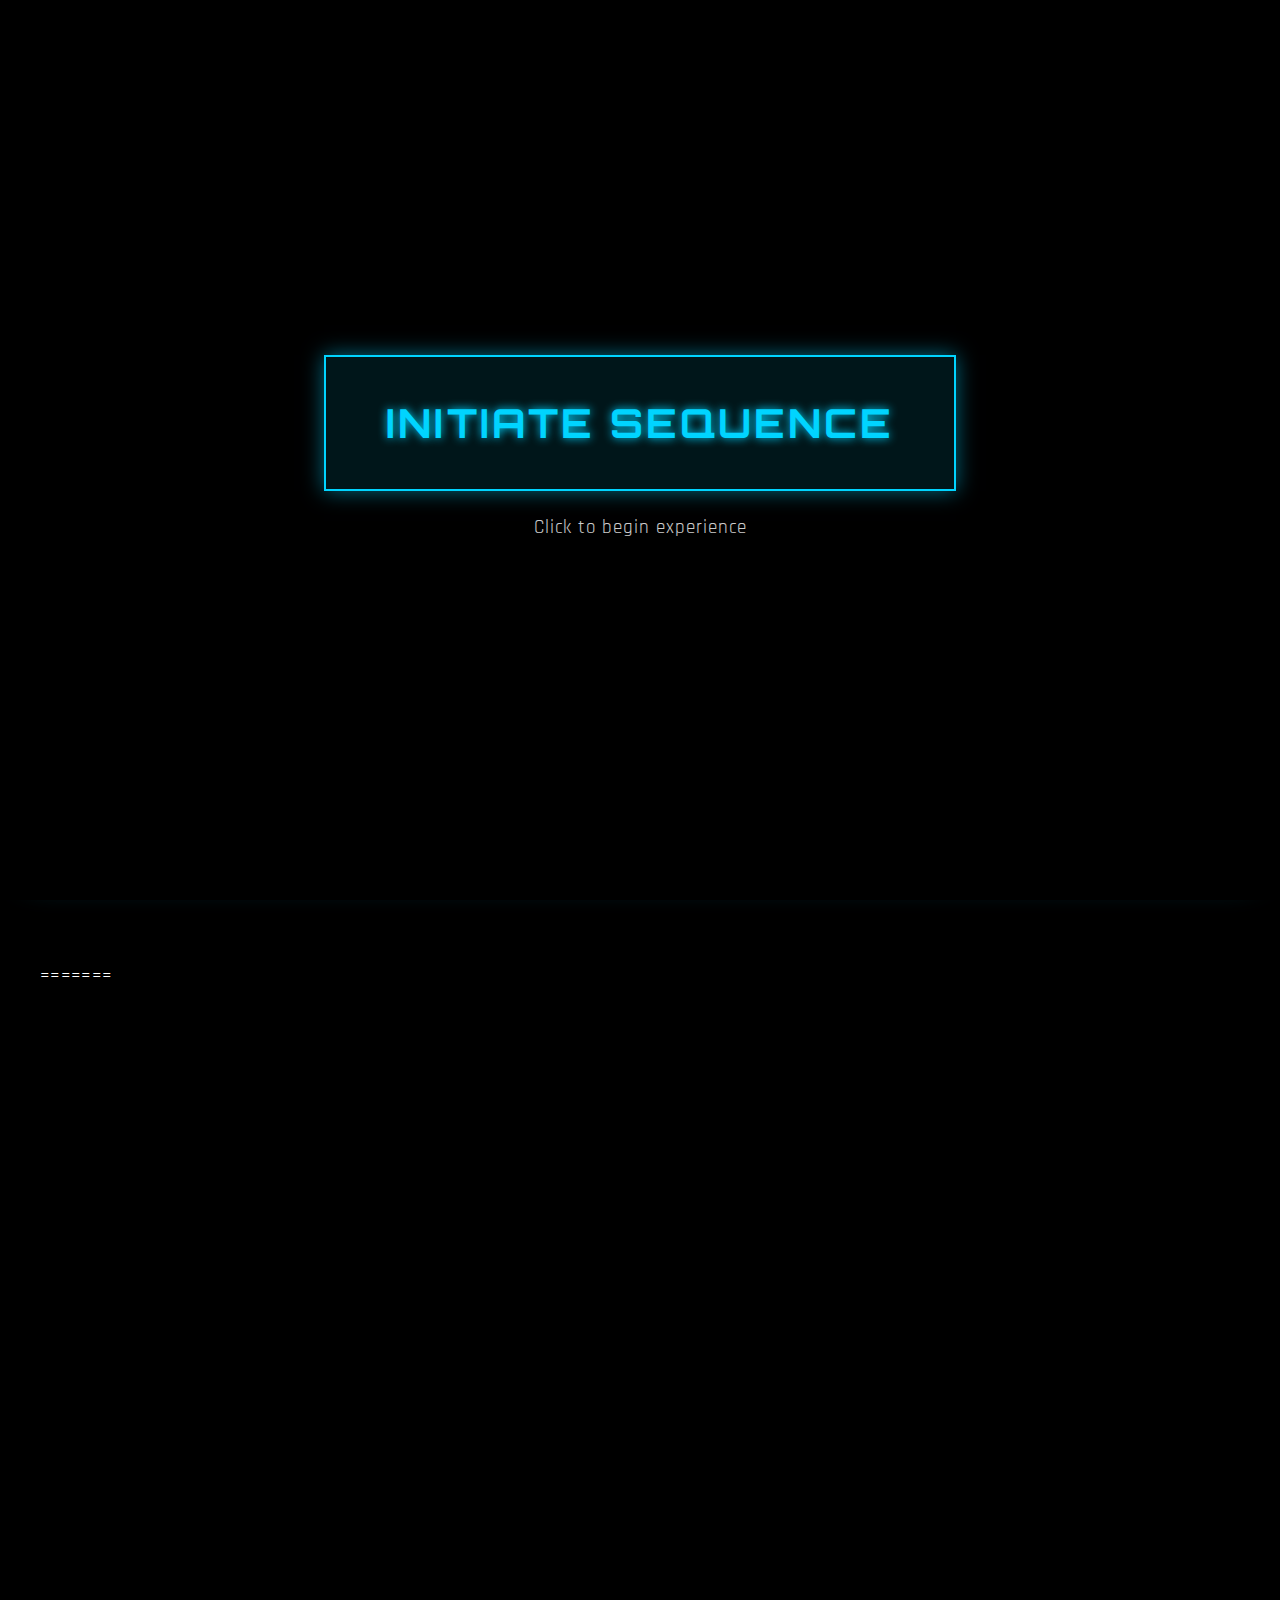
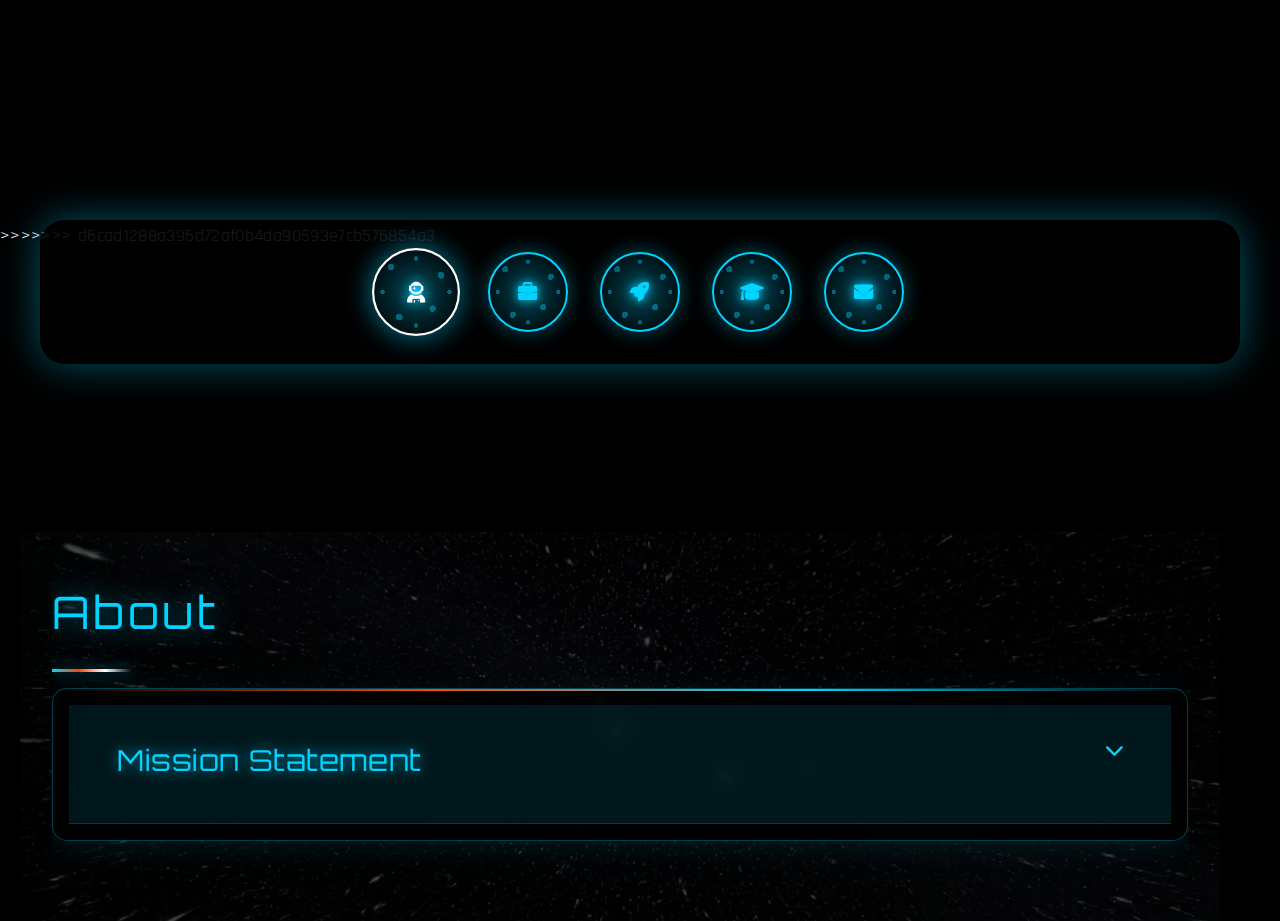
<file: index.html>
<!DOCTYPE html>
<html lang="en">
<head>
    <meta charset="UTF-8">
    <meta name="viewport" content="width=device-width, initial-scale=1.0">

    <title>Brian Krawitz - Creative Technology Evangelist</title>
    <link rel="stylesheet" href="css/styles.css?v=1150&cache=bust77&force=true">
    <link href="https://fonts.googleapis.com/css2?family=Orbitron:wght@400;500;600;700&family=Rajdhani:wght@300;400;500;600;700&display=swap" rel="stylesheet">
    <link rel="stylesheet" href="https://cdnjs.cloudflare.com/ajax/libs/font-awesome/6.0.0/css/all.min.css">
    <!-- Preload the intro video to improve initial load experience -->
    <link rel="preload" href="assets/video/Retro_Futuristic_City_Sunrise_Video.webm" as="video" type="video/webm">

    <style>
        /* Default styles for desktop and larger screens */
        .mobile-nav-tree {
            display: none !important;
        }

        /* Styles for mobile and tablet screens (e.g., <= 768px) */
        @media (max-width: 768px) {
            /* Hide the desktop navigation tabs */
            .top-nav .nav-tabs {
                display: none !important;
            }

            /* Show the mobile navigation tree */
            .mobile-nav-tree {
                display: block !important;
            }
        }
    </style>

</head>
<body>
    <!-- TRON/Star Trek TNG Console Wrapper -->
    <div class="console-wrapper">
        <div class="console-grid"></div>
        <div class="console-mask-top"></div>
        <div class="console-mask-bottom"></div>
        <div class="console-mask-left"></div>
        <div class="console-mask-right"></div>
        <div class="console-border"></div>
        <div class="console-corner top-left"></div>
        <div class="console-corner top-right"></div>
        <div class="console-corner bottom-left"></div>
        <div class="console-corner bottom-right"></div>
        <div class="console-panel header-panel"></div>
        <div class="console-panel nav-panel"></div>
        <div class="console-panel content-panel"></div>
        <div class="console-status-indicator"></div>
        <div class="console-data-stream"></div>
    </div>

    <!-- Initiate Sequence Overlay -->
    <div id="initiateSequence" class="initiate-sequence">
        <div class="sequence-content">
            <div class="flashing-box">
                <span class="sequence-text">INITIATE SEQUENCE</span>
            </div>
            <div class="sequence-subtitle">Click to begin experience</div>
        </div>
    </div>

    <!-- Video Intro Overlay -->
    <div id="videoIntro" class="video-intro">
        <video id="introVideo" class="intro-video" muted playsinline webkit-playsinline preload="none">
            <source src="assets/video/Retro_Futuristic_City_Sunrise_Video.webm" type="video/webm">
            <source src="assets/video/Retro_Futuristic_City_Sunrise_Video.mp4" type="video/mp4">
            Your browser does not support the video element.
        </video>
        <div class="video-overlay">
            <div class="intro-content">
                <h1 class="intro-title">Brian Krawitz</h1>
                <p class="intro-subtitle">Creative Technology Evangelist</p>
                <div class="loading-bar">
                    <div class="loading-progress"></div>
                </div>
            </div>
        </div>
    </div>

    <!-- Background Audio (lazy-loaded; user-triggered) -->
    <audio id="backgroundAudio" loop preload="none" data-src="assets/audio/Music.mp3" aria-label="Background audio">
        Your browser does not support the audio element.
    </audio>
    
    <!-- Audio Control Button -->
    <div id="audioControl" class="audio-control">
        <button id="playAudioBtn" class="audio-btn">
            <i class="fas fa-volume-mute"></i>
            <span>Enable Audio</span>
        </button>
    </div>

    <!-- Container with Enhanced Visibility -->
    <div class="container">
        
        <!-- 2001: A Space Odyssey Monolith Effect -->
        <div class="monolith-container">
            <div class="monolith"></div>
        </div>

        <!-- Header with Logo and Contact -->
        <!--
        <header class="header">
            <div class="header-content">
                <div class="header-card">
                    <div class="header-content-wrapper">
                        <div class="header-background-video">
                            <video class="lazy" muted loop playsinline preload="none">
                                <source data-src="assets/video/Starfield.webm" type="video/webm">
                                <source data-src="assets/video/Starfield.mp4" type="video/mp4">
                            </video>
                        </div>
                        <div class="header-profile">
                            <img src="images/bkai.jpg?v=4" alt="Brian Krawitz" class="profile-picture">
                        </div>
                        <div class="header-text">
                            <h1 class="name">Brian Krawitz</h1>
                            <p class="quote">"Bridging the gap between imagination and reality"</p>
                        </div>
                    </div>

                </div>
                <nav class="top-nav neural">
                    <div class="nav-container">
                        <ul class="nav-tabs">
                            <li>
                                <a href="#about" class="nav-tab active" data-section="about" title="Mission">
                                    <i class="fas fa-user-astronaut"></i>
                                    <span class="nav-label">Mission</span>
                                </a>
                            </li>
                            <li>
                                <a href="#experience" class="nav-tab" data-section="experience" title="Experience">
                                    <i class="fas fa-briefcase"></i>
                                    <span class="nav-label">Experience</span>
                                </a>
                            </li>
                            <li>
                                <a href="#portfolio" class="nav-tab" data-section="portfolio" title="Portfolio">
                                    <i class="fas fa-rocket"></i>
                                    <span class="nav-label">Portfolio</span>
                                </a>
                            </li>
                            <li>
                                <a href="#education" class="nav-tab" data-section="education" title="Education">
                                    <i class="fas fa-graduation-cap"></i>
                                    <span class="nav-label">Education</span>
                                </a>
                            </li>
                            <li>
                                <a href="#contact" class="nav-tab" data-section="contact" title="Contact">
                                    <i class="fas fa-envelope"></i>
                                    <span class="nav-label">Contact</span>
                                </a>
                            </li>
                        </ul>
                        
                        <div class="mobile-nav-tree">
                            <div class="mobile-nav-main">
                                <i class="fas fa-network-wired"></i>
                                <span>Menu</span>
                                <i class="fas fa-chevron-down toggle-icon"></i>
                            </div>
                            <div class="mobile-nav-submenu">
                                <div class="mobile-nav-item" data-section="about">
                                    <i class="fas fa-user-astronaut"></i>
                                    <span>Mission</span>
                                </div>
                                <div class="mobile-nav-item" data-section="experience">
                                    <i class="fas fa-briefcase"></i>
                                    <span>Experience</span>
                                </div>
                                <div class="mobile-nav-item" data-section="portfolio">
                                    <i class="fas fa-rocket"></i>
                                    <span>Portfolio</span>
                                </div>
                                <div class="mobile-nav-item" data-section="education">
                                    <i class="fas fa-graduation-cap"></i>
                                    <span>Education</span>
                                </div>
                                <div class="mobile-nav-item" data-section="contact">
                                    <i class="fas fa-envelope"></i>
                                    <span>Contact</span>
                                </div>
                            </div>
                        </div>
                    </div>
                </nav>
            </div>
        </header>
        -->
=======
            </div>
            
            <!-- Navigation Tabs -->
            <nav class="top-nav neural">
                <div class="nav-container">
                    <ul class="nav-tabs">
                        <li>
                            <a href="#about" class="nav-tab active" data-section="about" title="Mission">
                                <i class="fas fa-user-astronaut"></i>
                                <span class="nav-label">Mission</span>
                            </a>
                        </li>
                        <li>
                            <a href="#experience" class="nav-tab" data-section="experience" title="Experience">
                                <i class="fas fa-briefcase"></i>
                                <span class="nav-label">Experience</span>
                            </a>
                        </li>
                        <li>
                            <a href="#portfolio" class="nav-tab" data-section="portfolio" title="Portfolio">
                                <i class="fas fa-rocket"></i>
                                <span class="nav-label">Portfolio</span>
                            </a>
                        </li>
                        <li>
                            <a href="#education" class="nav-tab" data-section="education" title="Education">
                                <i class="fas fa-graduation-cap"></i>
                                <span class="nav-label">Education</span>
                            </a>
                        </li>
                        <li>
                            <a href="#contact" class="nav-tab" data-section="contact" title="Contact">
                                <i class="fas fa-envelope"></i>
                                <span class="nav-label">Contact</span>
                            </a>
                        </li>
                    </ul>
                    

                </div>
            </nav>
        </div>
    </header>

    <!-- Mobile Navigation Tree - Moved outside navigation flow -->
    <div class="mobile-nav-tree">
        <div class="mobile-nav-main">
            <i class="fas fa-network-wired"></i>
            <span>Menu</span>
            <i class="fas fa-chevron-down toggle-icon"></i>
        </div>
        <div class="mobile-nav-submenu">
            <div class="mobile-nav-item" data-section="about">
                <i class="fas fa-user-astronaut"></i>
                <span>Mission</span>
            </div>
            <div class="mobile-nav-item" data-section="experience">
                <i class="fas fa-briefcase"></i>
                <span>Experience</span>
            </div>
            <div class="mobile-nav-item" data-section="portfolio">
                <i class="fas fa-rocket"></i>
                <span>Portfolio</span>
            </div>
            <div class="mobile-nav-item" data-section="education">
                <i class="fas fa-graduation-cap"></i>
                <span>Education</span>
            </div>
            <div class="mobile-nav-item" data-section="contact">
                <i class="fas fa-envelope"></i>
                <span>Contact</span>
            </div>
        </div>
    </div>
>>>>>>> d6cad1288a395d72af0b4da90593e7cb576854a3

        <!-- Main Content Area -->
        <main class="main-content">
            <div class="main-content-background-video">
                <video autoplay muted loop playsinline webkit-playsinline>
                    <source src="assets/video/Starfield.webm" type="video/webm">
                    <source src="assets/video/Starfield.mp4" type="video/mp4">
                </video>
            </div>
            <!-- About Section with 2001 Styling -->
            <section id="about" class="content-section active">
                <div class="section-header">
                    <h2>About</h2>
                    <div class="section-line"></div>
                </div>
                
                <div class="about-content">
                    <div class="mission-statement clickable-entry" data-content="Once unlocked, the power of imagination can manifest anything. I have taken my life's worth of multidisciplinary experience and woven it into who I am now, an Imagineer, Community Instigator, MetaConnector, Transmedia Visionary, Transformational Futurist, and Creative Technology Evangelist.  My noble purpose as defined by who I am, what I do, and why I do it is to bridge the gap between imagination and reality, within the physical and virtual worlds. I see things from a unique viewpoint, which enables me to start with a dream and help unlock its potential. I look forward to joining you on your journey…">
                        <div class="entry-header">
                            <h3 class="entry-title">Mission Statement</h3>
                            <div class="click-indicator">
                                <i class="fas fa-chevron-down"></i>
                            </div>
                        </div>
                        <div class="entry-content">
                            <div class="mission-video-background">
                                <video class="lazy" muted loop playsinline>
                                    <source data-src="assets/video/Path_Of_Flow.webm" type="video/webm">
                                    <source data-src="assets/video/Path_Of_Flow.mp4" type="video/mp4">
                                </video>
                            </div>
                            <div class="hal-voice">
                                <span class="hal-text">"I'm sorry, Dave. I'm afraid I can't do that."</span>
                                <span class="hal-text">"I know I've made some very poor decisions recently, but I can give you my complete assurance that my work will be back to normal."</span>
                            </div>
                            <p class="mission-text typing-text"></p>
                        </div>
                    </div>
                </div>
            </section>

            <!-- Experience Section with Creative Layout -->
            <section id="experience" class="content-section">
                <div class="section-header">
                    <h2>Experience</h2>
                    <div class="section-line"></div>
                </div>
                
                <!-- Current Roles -->
                <div class="experience-category clickable-entry" data-content="Current Roles: Creative Co-director at P.e.a.c.e !ng, Creative Technology Evangelist at H.A.L.O. Qi, Creative Technology Evangelist and Community Instigator at AVN">
                        <div class="entry-header">
                            <h3 class="category-title">Current Roles</h3>
                            <div class="click-indicator">
                                <i class="fas fa-chevron-down"></i>
                            </div>
                        </div>
                        <div class="entry-content">
                            <div class="experience-card featured clickable-entry" data-content="Creative Co-director at P.e.a.c.e !ng (People Evolve as Consciousness Expands) | Jun 2025 – Present. Co-director of creative initiatives, curating immersive 'Experibitions' that merge art with formalized consciousness studies, integrating science and experiential design.">
                                <div class="entry-header">
                                    <div class="entry-header-info">
                                        <h4>Creative Co-director</h4>
                                        <span class="company">P.e.a.c.e !ng (People Evolve as Consciousness Expands)</span>
                                        <span class="period">Jun 2025 – Present</span>
                                    </div>
                                    <div class="click-indicator">
                                        <i class="fas fa-chevron-down"></i>
                                    </div>
                                </div>
                                <div class="entry-content">
                                    <div class="experience-video-background">
                                        <video class="lazy" muted loop playsinline>
                                            <source data-src="assets/video/Starfield.webm" type="video/webm">
                                            <source data-src="assets/video/Starfield.mp4" type="video/mp4">
                                        </video>
                                    </div>
                                    <ul class="experience-bullets">
                                        <li>Co-director of creative initiatives, curating immersive "Experibitions" that merge art with formalized consciousness studies, integrating science and experiential design</li>
                                    </ul>
                                    <div class="project-links">
                                        <a href="https://peacemuseum.wixsite.com/aethernautworks" target="_blank" class="project-link">Visit P.E.A.C.E</a>
                                    </div>
                                </div>
                            </div>
                            
                            <div class="experience-card featured clickable-entry" data-content="Creative Technology Evangelist at H.A.L.O. Qi (Hyperqube Algorithmic Language Oracle) | Jun 2025 – Present. Collaborate with principal scientific investigator to develop data visualization tools for hyper-dimensional computations in a neuromorphic quantum computing environment. Support global outreach and creative presentation of hyper-dimensional AI research, bridging artists, scientists, and technologists in participatory consciousness experiments. Identify and cultivate partnerships with projects aligned to the United Nations Sustainable Development Goals (UN SDGs), expanding the network of regenerative and socially impactful initiatives.">
                                <div class="entry-header">
                                    <div class="entry-header-info">
                                        <h4>Creative Technology Evangelist</h4>
                                        <span class="company">H.A.L.O. Qi (Hyperqube Algorithmic Language Oracle)</span>
                                        <span class="period">Jun 2025 – Present</span>
                                    </div>
                                    <div class="click-indicator">
                                        <i class="fas fa-chevron-down"></i>
                                    </div>
                                </div>
                                <div class="entry-content">
                                    <div class="experience-video-background">
                                        <video class="lazy" muted loop playsinline>
                                            <source data-src="assets/video/Starfield.webm" type="video/webm">
                                            <source data-src="assets/video/Starfield.mp4" type="video/mp4">
                                        </video>
                                    </div>
                                    <ul class="experience-bullets">
                                        <li>Collaborate with principal scientific investigator to develop data visualization tools for hyper-dimensional computations in a neuromorphic quantum computing environment</li>
                                        <li>Support global outreach and creative presentation of hyper-dimensional AI research, bridging artists, scientists, and technologists in participatory consciousness experiments</li>
                                        <li>Identify and cultivate partnerships with projects aligned to the United Nations Sustainable Development Goals (UN SDGs), expanding the network of regenerative and socially impactful initiatives</li>
                                    </ul>
                                    <div class="project-links">
                                        <a href="https://www.halo-ai.org/" target="_blank" class="project-link">Visit H.A.L.O</a>
                                    </div>
                                </div>
                            </div>
                            
                            <div class="experience-card featured clickable-entry" data-content="Creative Technology Evangelist and Community Instigator at AVN (Agriculture Value-Chain Network) | Nov 2024 - Present. Community Development & Engagement: Cultivating grassroots initiatives and forging strong networks within farmer cooperatives, agribusinesses, and sustainability-driven communities to co-develop regenerative solutions. Innovative Communication & Collaboration: Leveraging unique storytelling and transmedia strategies to align diverse stakeholders, ensuring seamless integration of technology and sustainable practices. Technology Integration & Open-Source Ideation: Advising the core technology team to co-create and implement open-source tools that enhance agricultural systems, optimize waste stream upcycling, and strengthen cooperative ecosystems. Hands-On Implementation & Fieldwork: Serving as a boots-on-the-ground leader in the Sacramento area, actively developing and deploying community-driven solutions that translate regenerative concepts into tangible impact. Sustainability & Circular Economy Innovation: Co-creating ecosystems for waste stream upcycling and supporting cooperative models that promote regenerative practices, resource efficiency, and community empowerment.">
                                <div class="entry-header">
                                    <div class="entry-header-info">
                                        <h4>Creative Technology Evangelist | Community Instigator</h4>
                                        <span class="company">AVN (Agriculture Value-Chain Network)</span>
                                        <span class="period">Nov 2024 - Present</span>
                                    </div>
                                    <div class="click-indicator">
                                        <i class="fas fa-chevron-down"></i>
                                    </div>
                                </div>
                                <div class="entry-content">
                                    <div class="experience-video-background">
                                        <video class="lazy" muted loop playsinline>
                                            <source data-src="assets/video/Starfield.webm" type="video/webm">
                                            <source data-src="assets/video/Starfield.mp4" type="video/mp4">
                                        </video>
                                    </div>
                                    <ul class="experience-bullets">
                                        <li><strong>Community Development & Engagement:</strong> Cultivating grassroots initiatives and forging strong networks within farmer cooperatives, agribusinesses, and sustainability-driven communities to co-develop regenerative solutions</li>
                                        <li><strong>Innovative Communication & Collaboration:</strong> Leveraging unique storytelling and transmedia strategies to align diverse stakeholders, ensuring seamless integration of technology and sustainable practices</li>
                                        <li><strong>Technology Integration & Open-Source Ideation:</strong> Advising the core technology team to co-create and implement open-source tools that enhance agricultural systems, optimize waste stream upcycling, and strengthen cooperative ecosystems</li>
                                        <li><strong>Hands-On Implementation & Fieldwork:</strong> Serving as a boots-on-the-ground leader in the Sacramento area, actively developing and deploying community-driven solutions that translate regenerative concepts into tangible impact</li>
                                        <li><strong>Sustainability & Circular Economy Innovation:</strong> Co-creating ecosystems for waste stream upcycling and supporting cooperative models that promote regenerative practices, resource efficiency, and community empowerment</li>
                                    </ul>
                                    <div class="project-links">
                                        <a href="https://steady-bombolone-aec41f.netlify.app/" target="_blank" class="project-link">Visit AVN</a>
                                    </div>
                                </div>
                            </div>
                        </div>
                    </div>

                    <!-- Advisory Roles -->
                    <div class="experience-category clickable-entry" data-content="Advisory Roles: Advisory Board Member at IDA, Creative Technology Evangelist at APCCC">
                        <div class="entry-header">
                            <h3 class="category-title">Advisory Roles</h3>
                            <div class="click-indicator">
                                <i class="fas fa-chevron-down"></i>
                            </div>
                        </div>
                        <div class="entry-content">
                            <div class="experience-card clickable-entry" data-content="Advisory Board Member and Creative Technology Evangelist at IDA (Invictus Development Africa) | Nov 2024 - May 2025. Provide strategic guidance as Creative Technology Evangelist to drive IDA's mission of empowering communities through regenerative agriculture, renewable energy, and technology-driven livelihoods. Advise on the integration of cutting-edge technologies such as blockchain and AI to enhance transparency, efficiency, and social impact across sustainable ventures. Support the development and scaling of circular economic models and resource management initiatives to foster environmental stewardship. Collaborate with global stakeholders, including investors, NGOs, and development agencies, to promote scalable, equitable, and sustainable ecosystems. Contribute expertise to training and capacity-building programs, focusing on skills development, digital literacy, and entrepreneurship for marginalized communities.">
                                <div class="entry-header">
                                    <div class="entry-header-info">
                                        <h4>Advisory Board Member, Creative Technology Evangelist</h4>
                                        <span class="company">IDA (Invictus Development Africa)</span>
                                        <span class="period">Nov 2024 - May 2025</span>
                                    </div>
                                    <div class="click-indicator">
                                        <i class="fas fa-chevron-down"></i>
                                    </div>
                                </div>
                                <div class="entry-content">
                                    <div class="experience-video-background">
                                        <video class="lazy" muted loop playsinline>
                                            <source data-src="assets/video/Starfield.webm" type="video/webm">
                                            <source data-src="assets/video/Starfield.mp4" type="video/mp4">
                                        </video>
                                    </div>
                                    <ul class="experience-bullets">
                                        <li>Provide strategic guidance as Creative Technology Evangelist to drive IDA's mission of empowering communities through regenerative agriculture, renewable energy, and technology-driven livelihoods</li>
                                        <li>Advise on the integration of cutting-edge technologies such as blockchain and AI to enhance transparency, efficiency, and social impact across sustainable ventures</li>
                                        <li>Support the development and scaling of circular economic models and resource management initiatives to foster environmental stewardship</li>
                                        <li>Collaborate with global stakeholders, including investors, NGOs, and development agencies, to promote scalable, equitable, and sustainable ecosystems</li>
                                        <li>Contribute expertise to training and capacity-building programs, focusing on skills development, digital literacy, and entrepreneurship for marginalized communities</li>
                                    </ul>
                                    <div class="project-links">
                                        <a href="https://www.linkedin.com/company/104164397/admin/dashboard/" target="_blank" class="project-link">Visit IDA</a>
                                    </div>
                                </div>
                            </div>
                            
                            <div class="experience-card clickable-entry" data-content="Creative Technology Evangelist at APCCC (Africa Partnership On Climate Control Coalition) | Jun 2024 - Present. Champion world-building as a tool for collaborative eco-village design, transforming visionary concepts into sustainable living spaces. Lead development of Edward's Hamlet Regenerative Agriculture Education Center, utilizing VR for community visualization and co-creation. Foster collaboration through immersive workshops and design sessions, blending creative imagination with practical, sustainable development. Harness VR and emerging technologies to help communities visualize and create sustainable futures. Bridge technology with community-driven solutions, empowering people to co-create eco-villages reflecting traditional values and modern innovations. Engage diverse stakeholders to bring cutting-edge solutions to rural communities, enabling participatory community building. Lead workshops teaching community members to utilize technology for empowerment and active participation in shaping living environments. Promote innovation through digital storytelling, VR environments, and interactive design, fostering community ownership and pride.">
                                <div class="entry-header">
                                    <div class="entry-header-info">
                                        <h4>Creative Technology Evangelist</h4>
                                        <span class="company">APCCC (Africa Partnership On Climate Control Coalition)</span>
                                        <span class="period">Jun 2024 - Present</span>
                                    </div>
                                    <div class="click-indicator">
                                        <i class="fas fa-chevron-down"></i>
                                    </div>
                                </div>
                                <div class="entry-content">
                                    <div class="experience-video-background">
                                        <video class="lazy" muted loop playsinline>
                                            <source data-src="assets/video/Starfield.webm" type="video/webm">
                                            <source data-src="assets/video/Starfield.mp4" type="video/mp4">
                                        </video>
                                    </div>
                                    <ul class="experience-bullets">
                                        <li>Champion world-building as a tool for collaborative eco-village design, transforming visionary concepts into sustainable living spaces</li>
                                        <li>Lead development of Edward's Hamlet Regenerative Agriculture Education Center, utilizing VR for community visualization and co-creation</li>
                                        <li>Foster collaboration through immersive workshops and design sessions, blending creative imagination with practical, sustainable development</li>
                                        <li>Harness VR and emerging technologies to help communities visualize and create sustainable futures</li>
                                        <li>Bridge technology with community-driven solutions, empowering people to co-create eco-villages reflecting traditional values and modern innovations</li>
                                        <li>Engage diverse stakeholders to bring cutting-edge solutions to rural communities, enabling participatory community building</li>
                                        <li>Lead workshops teaching community members to utilize technology for empowerment and active participation in shaping living environments</li>
                                        <li>Promote innovation through digital storytelling, VR environments, and interactive design, fostering community ownership and pride</li>
                                    </ul>
                                    <div class="project-links">
                                        <a href="https://www.linkedin.com/company/104164397/admin/dashboard/" target="_blank" class="project-link">Visit APCCC</a>
                                    </div>
                                </div>
                            </div>
                        </div>
                    </div>



                    <!-- Technical Experience -->
                    <div class="experience-category clickable-entry" data-content="Technical Experience: Event Production at Local 16, Senior Signal Acquisitions Engineer at ON24, Manager Broadcast Engineering at Current TV">
                        <div class="entry-header">
                            <h3 class="category-title">Technical Experience</h3>
                            <div class="click-indicator">
                                <i class="fas fa-chevron-down"></i>
                            </div>
                        </div>
                        <div class="entry-content">
                            <div class="experience-card clickable-entry" data-content="Event Production at Local 16 | Nov 2019 - Present. Performed audio/visual set up and breakdown for SF Bay Area trade shows and conventions. Support one-off events as Webcast Streaming engineer. Works as audio operator including A1 and A2 on roster. Serves as Video Utility for $100M + large event configurations.">
                                <div class="entry-header">
                                    <div class="entry-header-info">
                                        <h4>Event Production</h4>
                                        <span class="company">Local 16</span>
                                        <span class="period">Nov 2019 - Present</span>
                                    </div>
                                    <div class="click-indicator">
                                        <i class="fas fa-chevron-down"></i>
                                    </div>
                                </div>
                                <div class="entry-content">
                                    <div class="experience-video-background">
                                        <video class="lazy" muted loop playsinline>
                                            <source data-src="assets/video/Starfield.webm" type="video/webm">
                                            <source data-src="assets/video/Starfield.mp4" type="video/mp4">
                                        </video>
                                    </div>
                                    <ul class="experience-bullets">
                                        <li>Performed audio/visual set up and breakdown for SF Bay Area trade shows and conventions</li>
                                        <li>Support one-off events as Webcast Streaming engineer</li>
                                        <li>Works as audio operator including A1 and A2 on roster</li>
                                        <li>Serves as Video Utility for $100M + large event configurations</li>
                                    </ul>
                                </div>
                            </div>
                            
                            <div class="experience-card clickable-entry" data-content="Senior Signal Acquisitions Engineer at ON24 | Jul 2011 - Sept 2017. Led complex end client setups various media environments. Configured complex client webcasts workflows. Setup and configuration of broadcast quality webcasting infrastructure. Served as full client support on all webcasting issues, including off hour on-call 24x5 client-side support. Coproduced the design and functionality on one remote office and 2 remote data centers.">
                                <div class="entry-header">
                                    <div class="entry-header-info">
                                        <h4>Senior Signal Acquisitions Engineer</h4>
                                        <span class="company">ON24</span>
                                        <span class="period">Jul 2011 - Sept 2017</span>
                                    </div>
                                    <div class="click-indicator">
                                        <i class="fas fa-chevron-down"></i>
                                    </div>
                                </div>
                                <div class="entry-content">
                                    <div class="experience-video-background">
                                        <video class="lazy" muted loop playsinline>
                                            <source data-src="assets/video/Starfield.webm" type="video/webm">
                                            <source data-src="assets/video/Starfield.mp4" type="video/mp4">
                                        </video>
                                    </div>
                                    <ul class="experience-bullets">
                                        <li>Led complex end client setups various media environments</li>
                                        <li>Configured complex client webcasts workflows</li>
                                        <li>Setup and configuration of broadcast quality webcasting infrastructure</li>
                                        <li>Served as full client support on all webcasting issues, including off hour on-call 24x5 client-side support</li>
                                        <li>Coproduced the design and functionality on one remote office and 2 remote data centers</li>
                                    </ul>
                                </div>
                            </div>
                            
                            <div class="experience-card clickable-entry" data-content="Manager, Broadcast Engineering at Current TV | Apr 2006 - Feb 2010. Collaborated on the launch of the first international TV Station, an Al Gore initiative. Managed the first 8 months of the onsite technical department start-up operations in London, UK. Served as On-Air support for Master Control, supporting 3 separate channels, including UK and Italy. Maintained broadcast workflow and servers in both Windows and Mac OS. Supported multiple baseband and digital video formats with the Ingest department. Undertook Engineer-in-Charge duties for multi-country live simulcast production. Teamed up with the Research and Development department to launch the Twitter and live TV integration. Administered support for all company multi-media conference rooms.">
                                <div class="entry-header">
                                    <div class="entry-header-info">
                                        <h4>Manager, Broadcast Engineering</h4>
                                        <span class="company">Current TV</span>
                                        <span class="period">Apr 2006 - Feb 2010</span>
                                    </div>
                                    <div class="click-indicator">
                                        <i class="fas fa-chevron-down"></i>
                                    </div>
                                </div>
                                <div class="entry-content">
                                    <div class="experience-video-background">
                                        <video class="lazy" muted loop playsinline>
                                            <source data-src="assets/video/Starfield.webm" type="video/webm">
                                            <source data-src="assets/video/Starfield.mp4" type="video/mp4">
                                        </video>
                                    </div>
                                    <ul class="experience-bullets">
                                        <li>Collaborated on the launch of the first international TV Station, an Al Gore initiative</li>
                                        <li>Managed the first 8 months of the onsite technical department start-up operations in London, UK</li>
                                        <li>Served as On-Air support for Master Control, supporting 3 separate channels, including UK and Italy</li>
                                        <li>Maintained broadcast workflow and servers in both Windows and Mac OS</li>
                                        <li>Supported multiple baseband and digital video formats with the Ingest department</li>
                                        <li>Undertook Engineer-in-Charge duties for multi-country live simulcast production</li>
                                        <li>Teamed up with the Research and Development department to launch the Twitter and live TV integration</li>
                                        <li>Administered support for all company multi-media conference rooms</li>
                                    </ul>
                                </div>
                            </div>
                        </div>
                    </div>

                    <!-- Prior Work Experience -->
                    <div class="experience-category clickable-entry" data-content="Prior Work Experience: Various Technical Roles at Multiple Companies including Larry Flynt Publications, E! Networks, and Bloomberg LP">
                        <div class="entry-header">
                            <h3 class="category-title">Prior Work Experience</h3>
                            <div class="click-indicator">
                                <i class="fas fa-chevron-down"></i>
                            </div>
                        </div>
                        <div class="entry-content">
                            <div class="experience-card clickable-entry" data-content="Various Technical Roles at Multiple Companies | 2000 - 2006. Larry Flynt Publications, Los Angeles, CA: Supervisor, Broadcast Video on Demand/Quality Control. E! Networks, Los Angeles, CA: Tape Operations / Transmissions. Bloomberg LP, New York, NY: Television Operator.">
                                <div class="entry-header">
                                    <div class="entry-header-info">
                                        <h4>Various Technical Roles</h4>
                                        <span class="company">Multiple Companies</span>
                                        <span class="period">2000 - 2006</span>
                                    </div>
                                    <div class="click-indicator">
                                        <i class="fas fa-chevron-down"></i>
                                    </div>
                                </div>
                                <div class="entry-content">
                                    <div class="experience-video-background">
                                        <video class="lazy" muted loop playsinline>
                                            <source data-src="assets/video/Starfield.webm" type="video/webm">
                                            <source data-src="assets/video/Starfield.mp4" type="video/mp4">
                                        </video>
                                    </div>
                                    <ul class="experience-bullets">
                                        <li><strong>Larry Flynt Publications, Los Angeles, CA:</strong> Supervisor, Broadcast Video on Demand/Quality Control</li>
                                        <li><strong>E! Networks, Los Angeles, CA:</strong> Tape Operations / Transmissions</li>
                                        <li><strong>Bloomberg LP, New York, NY:</strong> Television Operator</li>
                                    </ul>
                                </div>
                            </div>
                        </div>
                    </div>
            </section>

            <!-- Portfolio Section with Creative Layout -->
            <section id="portfolio" class="content-section">
                <div class="section-header">
                    <h2>Portfolio</h2>
                    <div class="section-line"></div>
                </div>
                
                <div class="projects-showcase">

                    <!-- Solo Digital Medium -->
                    <div class="project-category clickable-entry" data-content="Solo Digital Medium: Individual digital projects including Unity Sanctuary, The Connected Experience, and Virtual Reality TESOL environments">
                        <div class="entry-header">
                            <h3 class="category-title">Solo Digital Medium</h3>
                            <div class="click-indicator">
                                <i class="fas fa-chevron-down"></i>
                            </div>
                        </div>
                        <div class="entry-content">
                            <div class="project-grid">
                            <div class="project-card clickable-entry" data-content="Unity Sanctuary | 2020. Immersive virtual reality experience, based in Altspace, inspired by habitable lantern style yurts.">
                                <div class="entry-header">
                                    <div class="entry-header-info">
                                        <h4>Unity Sanctuary</h4>
                                        <span class="company">Virtual Reality Experience</span>
                                        <span class="period">2020</span>
                                    </div>
                                    <div class="click-indicator">
                                        <i class="fas fa-chevron-down"></i>
                                    </div>
                                </div>
                                <div class="entry-content">
                                    <div class="experience-video-background">
                                        <video class="lazy" muted loop playsinline>
                                            <source data-src="assets/video/Starfield.webm" type="video/webm">
                                            <source data-src="assets/video/Starfield.mp4" type="video/mp4">
                                        </video>
                                    </div>
                                    <ul class="experience-bullets">
                                        <li>Immersive virtual reality experience, based in Altspace, inspired by habitable lantern style yurts</li>
                                    </ul>
                                    <div class="project-links">
                                        <a href="https://www.spatial.io/s/Unity-Sanctuary-642a24c4a48e756c05157f8d?share=0" target="_blank" class="project-link">Trailer</a>
                                    </div>
                                </div>
                            </div>
                            
                            <div class="project-card clickable-entry" data-content="The Connected Experience | 2020. Immersive and interactive virtual reality experience, based in Altspace, inspired through connecting community through artistic expression and bio-feedback.">
                                <div class="entry-header">
                                    <div class="entry-header-info">
                                        <h4>The Connected Experience</h4>
                                        <span class="company">Virtual Reality Experience</span>
                                        <span class="period">2020</span>
                                    </div>
                                    <div class="click-indicator">
                                        <i class="fas fa-chevron-down"></i>
                                    </div>
                                </div>
                                <div class="entry-content">
                                    <div class="experience-video-background">
                                        <video class="lazy" muted loop playsinline>
                                            <source data-src="assets/video/Starfield.webm" type="video/webm">
                                            <source data-src="assets/video/Starfield.mp4" type="video/mp4">
                                        </video>
                                    </div>
                                    <ul class="experience-bullets">
                                        <li>Immersive and interactive virtual reality experience, based in Altspace, inspired through connecting community through artistic expression and bio-feedback</li>
                                    </ul>
                                    <div class="project-links">
                                        <a href="https://www.spatial.io/s/Virtual-Conversations-For-Content-Creators-64d2ce5f02931161c9016415?share=0" target="_blank" class="project-link">Piano Demo</a>
                                        <a href="https://www.spatial.io/s/Virtual-Conversations-For-Content-Creators-64d2ce5f02931161c9016415?share=0" target="_blank" class="project-link">Trailer</a>
                                    </div>
                                </div>
                            </div>
                            
                            <div class="project-card clickable-entry" data-content="Virtual Reality TESOL environments | 2021. Educational virtual reality environments for Teaching English to Speakers of Other Languages.">
                                <div class="entry-header">
                                    <div class="entry-header-info">
                                        <h4>Virtual Reality TESOL environments</h4>
                                        <span class="company">Educational VR</span>
                                        <span class="period">2021</span>
                                    </div>
                                    <div class="click-indicator">
                                        <i class="fas fa-chevron-down"></i>
                                    </div>
                                </div>
                                <div class="entry-content">
                                    <div class="experience-video-background">
                                        <video class="lazy" muted loop playsinline>
                                            <source data-src="assets/video/Starfield.mp4" type="video/mp4">
                                        </video>
                                    </div>
                                    <ul class="experience-bullets">
                                        <li>Educational virtual reality environments for Teaching English to Speakers of Other Languages</li>
                                    </ul>
                                    <p>Immersive and interactive virtual reality experience, based in Altspace, designed for a more modern day example of education 2.0 using existing 3rd party designed 3D assets and integrating for proof of concept.</p>
                                    <div class="project-links">
                                        <a href="https://youtu.be/v3vbtbwxmjM" target="_blank" class="project-link">Virtual Reality TESOL Demo</a>
                                        <a href="https://mstina.net" target="_blank" class="project-link">Tina Liu's UCLA TESOL course Lesson Plans</a>
                                        <a href="https://youtu.be/R71L43TmVR0" target="_blank" class="project-link">My i-to-i TEFL online certificate lesson plan</a>
                                    </div>
                                </div>
                            </div>
                            </div>
                        </div>
                            </div>
                        </div>
                    </div>

                    <!-- Collaborative Digital Medium -->
                    <div class="project-category clickable-entry" data-content="Collaborative Digital Medium: Team-based digital projects including Heartland VR and White Mirror, collaborative virtual reality experiences">
                        <div class="entry-header">
                            <h3 class="category-title">Collaborative Digital Medium</h3>
                            <div class="click-indicator">
                                <i class="fas fa-chevron-down"></i>
                            </div>
                        </div>
                        <div class="entry-content">
                            <div class="project-grid">
                            <div class="project-card clickable-entry" data-content="Heartland VR | 2023. Immersive and interactive virtual reality experience, based in Spatial, inspired by connecting and educating communities in sustainable and regenerative practices. Lead Unity Developer, including layout and programming. Assisted in 3D modeling, including editing in Fusion 360 and Blender. Education ideation and integration within virtual space.">
                                <div class="entry-header">
                                    <div class="entry-header-info">
                                        <h4>Heartland VR</h4>
                                        <span class="company">Collaborative VR Experience</span>
                                        <span class="period">2023</span>
                                    </div>
                                    <div class="click-indicator">
                                        <i class="fas fa-chevron-down"></i>
                                    </div>
                                </div>
                                <div class="entry-content">
                                    <div class="experience-video-background">
                                        <video class="lazy" muted loop playsinline>
                                            <source data-src="assets/video/Starfield.mp4" type="video/mp4">
                                        </video>
                                    </div>
                                    <ul class="experience-bullets">
                                        <li>Immersive and interactive virtual reality experience, based in Spatial, inspired by connecting and educating communities in sustainable and regenerative practices</li>
                                        <li>Lead Unity Developer, including layout and programming</li>
                                        <li>Assisted in 3D modeling, including editing in Fusion 360 and Blender</li>
                                        <li>Education ideation and integration within virtual space</li>
                                    </ul>
                                    <div class="project-links">
                                        <a href="https://www.spatial.io/s/Heartland-VR-99-64a48527f9bd5d584cddf40d?share=0" target="_blank" class="project-link">View Project</a>
                                    </div>
                                </div>
                            </div>
                            
                            <div class="project-card clickable-entry" data-content="White Mirror | 2020. Immersive and interactive virtual reality experience, previously based in Altspace, inspired by connecting community through artistic expression and biofeedback. Ideated and concept design of immersive floating islands in space. 3D modeling of sacred geometry, including editing in Fusion 360 and Blender. Universe environment layout and interaction for Altspace, built within Unity game engine.">
                                <div class="entry-header">
                                    <div class="entry-header-info">
                                        <h4>White Mirror</h4>
                                        <span class="company">Collaborative VR Experience</span>
                                        <span class="period">2020</span>
                                    </div>
                                    <div class="click-indicator">
                                        <i class="fas fa-chevron-down"></i>
                                    </div>
                                </div>
                                <div class="entry-content">
                                    <div class="experience-video-background">
                                        <video class="lazy" muted loop playsinline>
                                            <source data-src="assets/video/Starfield.mp4" type="video/mp4">
                                        </video>
                                    </div>
                                    <ul class="experience-bullets">
                                        <li>Immersive and interactive virtual reality experience, previously based in Altspace, inspired by connecting community through artistic expression and biofeedback</li>
                                        <li>Ideated and concept design of immersive floating islands in space</li>
                                        <li>3D modeling of sacred geometry, including editing in Fusion 360 and Blender</li>
                                        <li>Universe environment layout and interaction for Altspace, built within Unity game engine</li>
                                    <li><strong>Storyline and superhero character development</strong></li>
                                </ul>
                                <div class="project-links">
                                    <a href="https://whitemirror.live/video-white-mirror-vr-trailer.html" target="_blank" class="project-link">VR Trailer</a>
                                </div>
                            </div>
                        </div>
                            </div>
                        </div>
                    </div>

                    <!-- Solo Mixed-Medium Sculpture -->
                    <div class="project-category clickable-entry" data-content="Solo Mixed-Medium Sculpture: Individual physical sculptures including Life Within Itself, The Fountain of Pon Lai, and Kryptonicity, all designed with Fusion360 and inspired by sacred geometry">
                        <div class="entry-header">
                            <h3 class="category-title">Solo Mixed-Medium Sculpture</h3>
                            <div class="click-indicator">
                                <i class="fas fa-chevron-down"></i>
                            </div>
                        </div>
                        <div class="entry-content">
                            <div class="project-grid">
                            <div class="project-card clickable-entry" data-content="Life Within Itself | 2017. Mixed medium brass, wood and frosted acrylic lighting sculpture, designed in Fusion360, inspired by sacred geometry.">
                                <div class="entry-header">
                                    <div class="entry-header-info">
                                        <h4>Life Within Itself</h4>
                                        <span class="company">Solo Sculpture</span>
                                        <span class="period">2017</span>
                                    </div>
                                    <div class="click-indicator">
                                        <i class="fas fa-chevron-down"></i>
                                    </div>
                                </div>
                                <div class="entry-content">
                                    <div class="experience-video-background">
                                        <video class="lazy" muted loop playsinline>
                                            <source data-src="assets/video/Starfield.mp4" type="video/mp4">
                                        </video>
                                    </div>
                                    <ul class="experience-bullets">
                                        <li>Mixed medium brass, wood and frosted acrylic lighting sculpture, designed in Fusion360, inspired by sacred geometry</li>
                                    </ul>
                                    <div class="project-links">
                                        <a href="https://www.facebook.com/media/set/?set=a.1780786018881916&type=3" target="_blank" class="project-link">View Project</a>
                                    </div>
                                </div>
                            </div>
                            
                            <div class="project-card clickable-entry" data-content="The Fountain of Pon Lai: The Path of Flow | 2015. Mixed medium frosted acrylic and interactive cognitive lighting sculpture, designed in Fusion360, first created for the Cognitive Technologies exhibit at the San Francisco Exploratorium.">
                                <div class="entry-header">
                                    <div class="entry-header-info">
                                        <h4>The Fountain of Pon Lai: The Path of Flow</h4>
                                        <span class="company">Solo Sculpture</span>
                                        <span class="period">2015</span>
                                    </div>
                                    <div class="click-indicator">
                                        <i class="fas fa-chevron-down"></i>
                                    </div>
                                </div>
                                <div class="entry-content">
                                    <div class="experience-video-background">
                                        <video class="lazy" muted loop playsinline>
                                            <source data-src="assets/video/Starfield.mp4" type="video/mp4">
                                        </video>
                                    </div>
                                    <ul class="experience-bullets">
                                        <li>Mixed medium frosted acrylic and interactive cognitive lighting sculpture, designed in Fusion360, first created for the Cognitive Technologies exhibit at the San Francisco Exploratorium</li>
                                    </ul>
                                    <div class="project-links">
                                        <a href="https://www.facebook.com/media/set/?set=a.1432859607007894&type=3" target="_blank" class="project-link">View Project</a>
                                    </div>
                                </div>
                            </div>
                            
                            <div class="project-card clickable-entry" data-content="Kryptonicity | 2012. Mixed medium frosted acrylic, metal and lighting sculpture inspired by 1970's science fiction aesthetic and art deco bringing together form and function.">
                                <div class="entry-header">
                                    <div class="entry-header-info">
                                        <h4>Kryptonicity</h4>
                                        <span class="company">Solo Sculpture</span>
                                        <span class="period">2012</span>
                                    </div>
                                    <div class="click-indicator">
                                        <i class="fas fa-chevron-down"></i>
                                    </div>
                                </div>
                                <div class="entry-content">
                                    <div class="experience-video-background">
                                        <video class="lazy" muted loop playsinline>
                                            <source data-src="assets/video/Starfield.mp4" type="video/mp4">
                                        </video>
                                    </div>
                                    <ul class="experience-bullets">
                                        <li>Mixed medium frosted acrylic, metal and lighting sculpture inspired by 1970's science fiction aesthetic and art deco bringing together form and function</li>
                                    </ul>
                                    <div class="project-links">
                                        <a href="https://www.facebook.com/media/set/?set=a.1432861190341069&type=3" target="_blank" class="project-link">View Project</a>
                                    </div>
                                </div>
                            </div>
                        </div>
                            </div>
                        </div>
                    </div>

                    <!-- Collaborative Mixed-Medium Sculpture -->
                    <div class="project-category clickable-entry" data-content="Collaborative Mixed-Medium Sculpture: Team-based physical sculptures including Mens Amplio, Zoa, Brollyflock, and Temple of Flux, created with Flux Foundation and for Burning Man">
                        <div class="entry-header">
                            <h3 class="category-title">Collaborative Mixed-Medium Sculpture</h3>
                            <div class="click-indicator">
                                <i class="fas fa-chevron-down"></i>
                            </div>
                        </div>
                        <div class="entry-content">
                            <div class="project-grid">
                            <div class="project-card clickable-entry" data-content="Mens Amplio by Don Cain, Burning Man | 2013. Mixed medium acrylic, metal, fire and interactive cognitive lightning sculpture. Lead Lighting Artist. Ideated and designed custom lighting sculpture inspired by brain neurons and axons. Developed core concept of lighting sequence to give the feel of brain activity. Led a team of 10 volunteers to build over 200 lighting fixtures. Served as build lead for final assembly on playa.">
                                <div class="entry-header">
                                    <div class="entry-header-info">
                                        <h4>Mens Amplio by Don Cain, Burning Man</h4>
                                        <span class="company">Collaborative Sculpture</span>
                                        <span class="period">2013</span>
                                    </div>
                                    <div class="click-indicator">
                                        <i class="fas fa-chevron-down"></i>
                                    </div>
                                </div>
                                <div class="entry-content">
                                    <div class="experience-video-background">
                                        <video autoplay muted loop playsinline>
                                            <source src="assets/video/Starfield.webm" type="video/webm">
                                            <source src="assets/video/Starfield.mp4" type="video/mp4">
                                        </video>
                                    </div>
                                    <ul class="experience-bullets">
                                        <li>Mixed medium acrylic, metal, fire and interactive cognitive lightning sculpture</li>
                                        <li>Lead Lighting Artist</li>
                                        <li>Ideated and designed custom lighting sculpture inspired by brain neurons and axons</li>
                                        <li>Developed core concept of lighting sequence to give the feel of brain activity</li>
                                        <li>Led a team of 10 volunteers to build over 200 lighting fixtures</li>
                                        <li>Served as build lead for final assembly on playa</li>
                                    </ul>
                                    <div class="project-links">
                                        <a href="https://www.huffpost.com/entry/burning-man-brain_n_3599319" target="_blank" class="project-link">View Project</a>
                                    </div>
                                </div>
                            </div>
                            
                            <div class="project-card clickable-entry" data-content="Zoa by Flux Foundation, Burning Man | 2012. Mixed medium wood, and interactive lighting sculpture. Lead Lighting Artist. Designed custom lighting fixtures for both phases of Zoa, inspired by sea creatures. Assisted with concept of lighting sequence to give the feel of organic breath in the sculpture. Led a team of 10 volunteers to build over 100 lighting fixtures.">
                                <div class="entry-header">
                                    <div class="entry-header-info">
                                        <h4>Zoa by Flux Foundation, Burning Man</h4>
                                        <span class="company">Collaborative Sculpture</span>
                                        <span class="period">2012</span>
                                    </div>
                                    <div class="click-indicator">
                                        <i class="fas fa-chevron-down"></i>
                                    </div>
                                </div>
                                <div class="entry-content">
                                    <div class="experience-video-background">
                                        <video autoplay muted loop playsinline>
                                            <source src="assets/video/Starfield.webm" type="video/webm">
                                            <source src="assets/video/Starfield.mp4" type="video/mp4">
                                        </video>
                                    </div>
                                    <ul class="experience-bullets">
                                        <li>Mixed medium wood, and interactive lighting sculpture</li>
                                        <li>Lead Lighting Artist</li>
                                        <li>Designed custom lighting fixtures for both phases of Zoa, inspired by sea creatures</li>
                                        <li>Assisted with concept of lighting sequence to give the feel of organic breath in the sculpture</li>
                                        <li>Led a team of 10 volunteers to build over 100 lighting fixtures</li>
                                    </ul>
                                    <div class="project-links">
                                        <a href="https://www.fluxfoundation.org/zoa/" target="_blank" class="project-link">View Project</a>
                                    </div>
                                </div>
                            </div>
                            
                            <div class="project-card clickable-entry" data-content="Brollyflock by Flux Foundation, Electric Daisy Carnival | 2011. Mixed medium steel, LEDs, fire and nylon interactive umbrella-like sculpture. Project Lead. Key in design of the 'jig' or form to build all of the metal fixtures. Managed general shop/warehouse logistics, including inventory, floor layouts and use of forklift. Served as an onsite advisor in the final assembly.">
                                <div class="entry-header">
                                    <div class="entry-header-info">
                                        <h4>Brollyflock by Flux Foundation, Electric Daisy Carnival</h4>
                                        <span class="company">Collaborative Sculpture</span>
                                        <span class="period">2011</span>
                                    </div>
                                    <div class="click-indicator">
                                        <i class="fas fa-chevron-down"></i>
                                    </div>
                                </div>
                                <div class="entry-content">
                                    <div class="experience-video-background">
                                        <video autoplay muted loop playsinline>
                                            <source src="assets/video/Starfield.webm" type="video/webm">
                                            <source src="assets/video/Starfield.mp4" type="video/mp4">
                                        </video>
                                    </div>
                                    <ul class="experience-bullets">
                                        <li>Mixed medium steel, LEDs, fire and nylon interactive umbrella-like sculpture</li>
                                        <li>Project Lead</li>
                                        <li>Key in design of the 'jig' or form to build all of the metal fixtures</li>
                                        <li>Managed general shop/warehouse logistics, including inventory, floor layouts and use of forklift</li>
                                        <li>Served as an onsite advisor in the final assembly</li>
                                    </ul>
                                    <div class="project-links">
                                        <a href="https://www.fluxfoundation.org/brollyflock/" target="_blank" class="project-link">View Project</a>
                                    </div>
                                </div>
                            </div>
                            
                            <div class="project-card clickable-entry" data-content="Temple of Flux, Flux Foundation, Burning Man | 2010. Wood and lighting sculpture. Project Lead. Worked with a team of artists to design the outside surface for a 21,000 square foot sculpture. Developed a process to produce modular sections for this project called 'thatches'. Led a team of 30+ volunteers to build over 700 thatches. Managed general shop/warehouse logistics, including inventory, floor layouts and use of forklift.">
                                <div class="entry-header">
                                    <div class="entry-header-info">
                                        <h4>Temple of Flux, Flux Foundation, Burning Man</h4>
                                        <span class="company">Collaborative Sculpture</span>
                                        <span class="period">2010</span>
                                    </div>
                                    <div class="click-indicator">
                                        <i class="fas fa-chevron-down"></i>
                                    </div>
                                </div>
                                <div class="entry-content">
                                    <div class="experience-video-background">
                                        <video autoplay muted loop playsinline>
                                            <source src="assets/video/Starfield.webm" type="video/webm">
                                            <source src="assets/video/Starfield.mp4" type="video/mp4">
                                        </video>
                                    </div>
                                    <ul class="experience-bullets">
                                        <li>Wood and lighting sculpture</li>
                                        <li>Project Lead</li>
                                        <li>Worked with a team of artists to design the outside surface for a 21,000 square foot sculpture</li>
                                        <li>Developed a process to produce modular sections for this project called 'thatches'</li>
                                        <li>Led a team of 30+ volunteers to build over 700 thatches</li>
                                        <li>Managed general shop/warehouse logistics, including inventory, floor layouts and use of forklift</li>
                                    </ul>
                                    <div class="project-links">
                                        <a href="https://www.fluxfoundation.org/temple-of-flux/" target="_blank" class="project-link">View Project</a>
                                    </div>
                                </div>
                            </div>
                        </div>
                            </div>
                        </div>
                    </div>
                </div>
            </section>

            <!-- Education Section -->
            <section id="education" class="content-section">
                <div class="section-header">
                    <h2>Education</h2>
                    <div class="section-line"></div>
                </div>
                
                <div class="education-showcase clickable-entry" data-content="Education: Design Science Studio Cohort Member, Oculus Launchpad Cohort Member, Associate of the Arts from Rockland Community College, and TEFL Level 5 Certificate">
                    <div class="entry-header">
                        <h3 class="category-title">Educational Background</h3>
                        <div class="click-indicator">
                            <i class="fas fa-chevron-down"></i>
                        </div>
                    </div>
                    <div class="entry-content">
                        <div class="education-cards">
                            <div class="education-card featured">
                        <div class="education-header">
                            <h3>Cohort Member</h3>
                            <span class="institution">Design Science Studio</span>
                            <span class="period">Sept 2021 - Apr 2022</span>
                        </div>
                        <p>The Design Science Studio is an educational incubator for art created by the Buckminster Fuller Institute and habRitual, that scaffolds, mentors and funds artists to inspire and propel us into a regenerative future. The program takes artists on a learning journey through a mind bending curriculum to produce planet-conscious art. Following the ideas of visionaries like Buckminster Fuller and many modern system thinkers, philosophers, activists, scientists and visionary polymaths, we help artists create content that can create cultural shifts. The program culminates in a series of digital and physical showcases and large scale campaigns to imagine and facilitate the transition to a future where all beings thrive through celebration and art.</p>
                        <div class="project-links">
                            <a href="https://www.designscience.studio/" target="_blank" class="project-link">Visit Website</a>
                        </div>
                    </div>
                    
                    <div class="education-card featured">
                        <div class="education-header">
                            <h3>Cohort Member</h3>
                            <span class="institution">Oculus Launchpad</span>
                            <span class="period">Aug 2021 - Apr 2022</span>
                        </div>
                        <p>Each year, the Launchpad program helps up to 100 professionals grow as emerging leaders in the field. Those selected to participate receive hardware support and admission to our kickoff Boot Camp event. This event is designed to build and foster your understanding and passion for VR development through hands-on training with industry leaders.</p>
                        <div class="project-links">
                            <a href="https://developer.oculus.com/launch-pad/" target="_blank" class="project-link">Visit Website</a>
                        </div>
                    </div>
                    
                    <div class="education-card">
                        <div class="education-header">
                            <h3>Associate of the Arts, Liberal Arts and Sciences, Broadcast Television</h3>
                            <span class="institution">Rockland Community College, New York</span>
                        </div>
                    </div>
                    
                    <div class="education-card">
                        <div class="education-header">
                            <h3>TEFL Level 5 180-Hour Online Certificate</h3>
                            <span class="institution">i-to-i, Online</span>
                        </div>
                    </div>
                        </div>
                    </div>
                </div>
            </section>

            <!-- Contact Section -->
            <section id="contact" class="content-section">
                <div class="section-header">
                    <h2>Contact</h2>
                    <div class="section-line"></div>
                </div>
                
                <div class="contact-showcase">
                    <div class="contact-card">
                        <i class="fas fa-envelope"></i>
                        <h3>Email</h3>
                        <p><a href="mailto:bkrawitz@gmail.com" class="contact-link">bkrawitz@gmail.com</a></p>
                    </div>
                    
                    <div class="contact-card">
                        <i class="fas fa-phone"></i>
                        <h3>Phone</h3>
                        <p><a href="tel:+15107591982" class="contact-link">(510) 759-1982</a></p>
                    </div>
                    
                    <div class="contact-card">
                        <i class="fab fa-linkedin"></i>
                        <h3>LinkedIn</h3>
                        <p><a href="https://linkedin.com/in/bkrawitz" target="_blank" class="contact-link">Connect on LinkedIn</a></p>
                    </div>
                </div>
            </section>
        </main>
    </div>

    <!-- Diagnostics panel: captures CSP violations and audio events for debugging -->
    <div id="diagnostics" style="position:fixed;right:10px;bottom:10px;z-index:20000;background:rgba(0,0,0,0.85);color:#0ff;border:1px solid #0ff;padding:12px;border-radius:8px;max-width:360px;font-family:Arial, sans-serif;font-size:12px;"> 
        <div style="font-weight:700;margin-bottom:6px;color:#fff;">Diagnostics</div>
        <div id="diagLogs" style="height:180px;overflow:auto;padding:6px;border-radius:4px;background:#001; color:#0ff"></div>
        <div style="margin-top:8px;display:flex;gap:6px;">
            <button id="diagListScripts" style="flex:1;padding:6px">List Scripts</button>
            <button id="diagPlayAudio" style="flex:1;padding:6px">Try Play</button>
        </div>
    </div>

    <script>
        (function(){
            const logEl = id=>document.getElementById(id);
            const append = msg=>{const l=logEl('diagLogs'); const time=new Date().toLocaleTimeString(); l.innerText = time+ ' — ' + msg + '\n' + l.innerText};

            // Capture CSP violations
            if ('onsecuritypolicyviolation' in document) {
                document.addEventListener('securitypolicyviolation', function(e){
                    append('CSP Violation: directive=' + e.violatedDirective + ' blockedURI=' + e.blockedURI + ' sourceFile=' + (e.sourceFile||'') );
                    console.warn('CSP Violation', e);
                });
                append('CSP listener installed');
            } else {
                append('CSP events not supported in this browser');
            }

            // Audio debugging
            const audio = document.getElementById('backgroundAudio');
            const playBtn = document.getElementById('diagPlayAudio');
            if (audio) {
                ['loadstart','loadedmetadata','canplay','canplaythrough','play','playing','pause','error','stalled','suspend'].forEach(ev=>{
                    audio.addEventListener(ev, function(evt){
                        append('audio event: ' + ev + (evt && evt.type === 'error' ? ' (error code)' : ''));
                    });
                });
                append('Audio element found; data-src=' + (audio.dataset && audio.dataset.src ? audio.dataset.src : '[no data-src]'));
            } else append('No audio element found');

            // List scripts
            document.getElementById('diagListScripts').addEventListener('click', function(){
                Array.from(document.scripts).forEach(s=>append('script: ' + (s.src||'[inline]') + (s.nonce?(' nonce='+s.nonce):'')));
            });

            // Try to load and play audio (used after a user gesture)
            document.getElementById('diagPlayAudio').addEventListener('click', async function(){
                append('User requested audio play test');
                if (!audio) return append('No audio element');
                if (!audio.src && audio.dataset && audio.dataset.src) { audio.src = audio.dataset.src; audio.load(); append('Set audio.src from data-src'); }
                try {
                    await audio.play();
                    append('audio.play() succeeded');
                } catch(err) {
                    append('audio.play() failed: ' + (err && err.name ? err.name + ' - ' + err.message : err));
                    console.error(err);
                }
            });

            // Expose a simple global helper to copy logs
            window.__diagCopy = function(){ const t=logEl('diagLogs').innerText; navigator.clipboard && navigator.clipboard.writeText(t); return t; };
            append('Diagnostics ready — click "List Scripts" and reproduce the CSP/audio error, then click "Try Play" and paste logs here or use __diagCopy()');
        })();
    </script>

    <script src="js/script.js?v=21"></script>
</body>
</html>
</file>
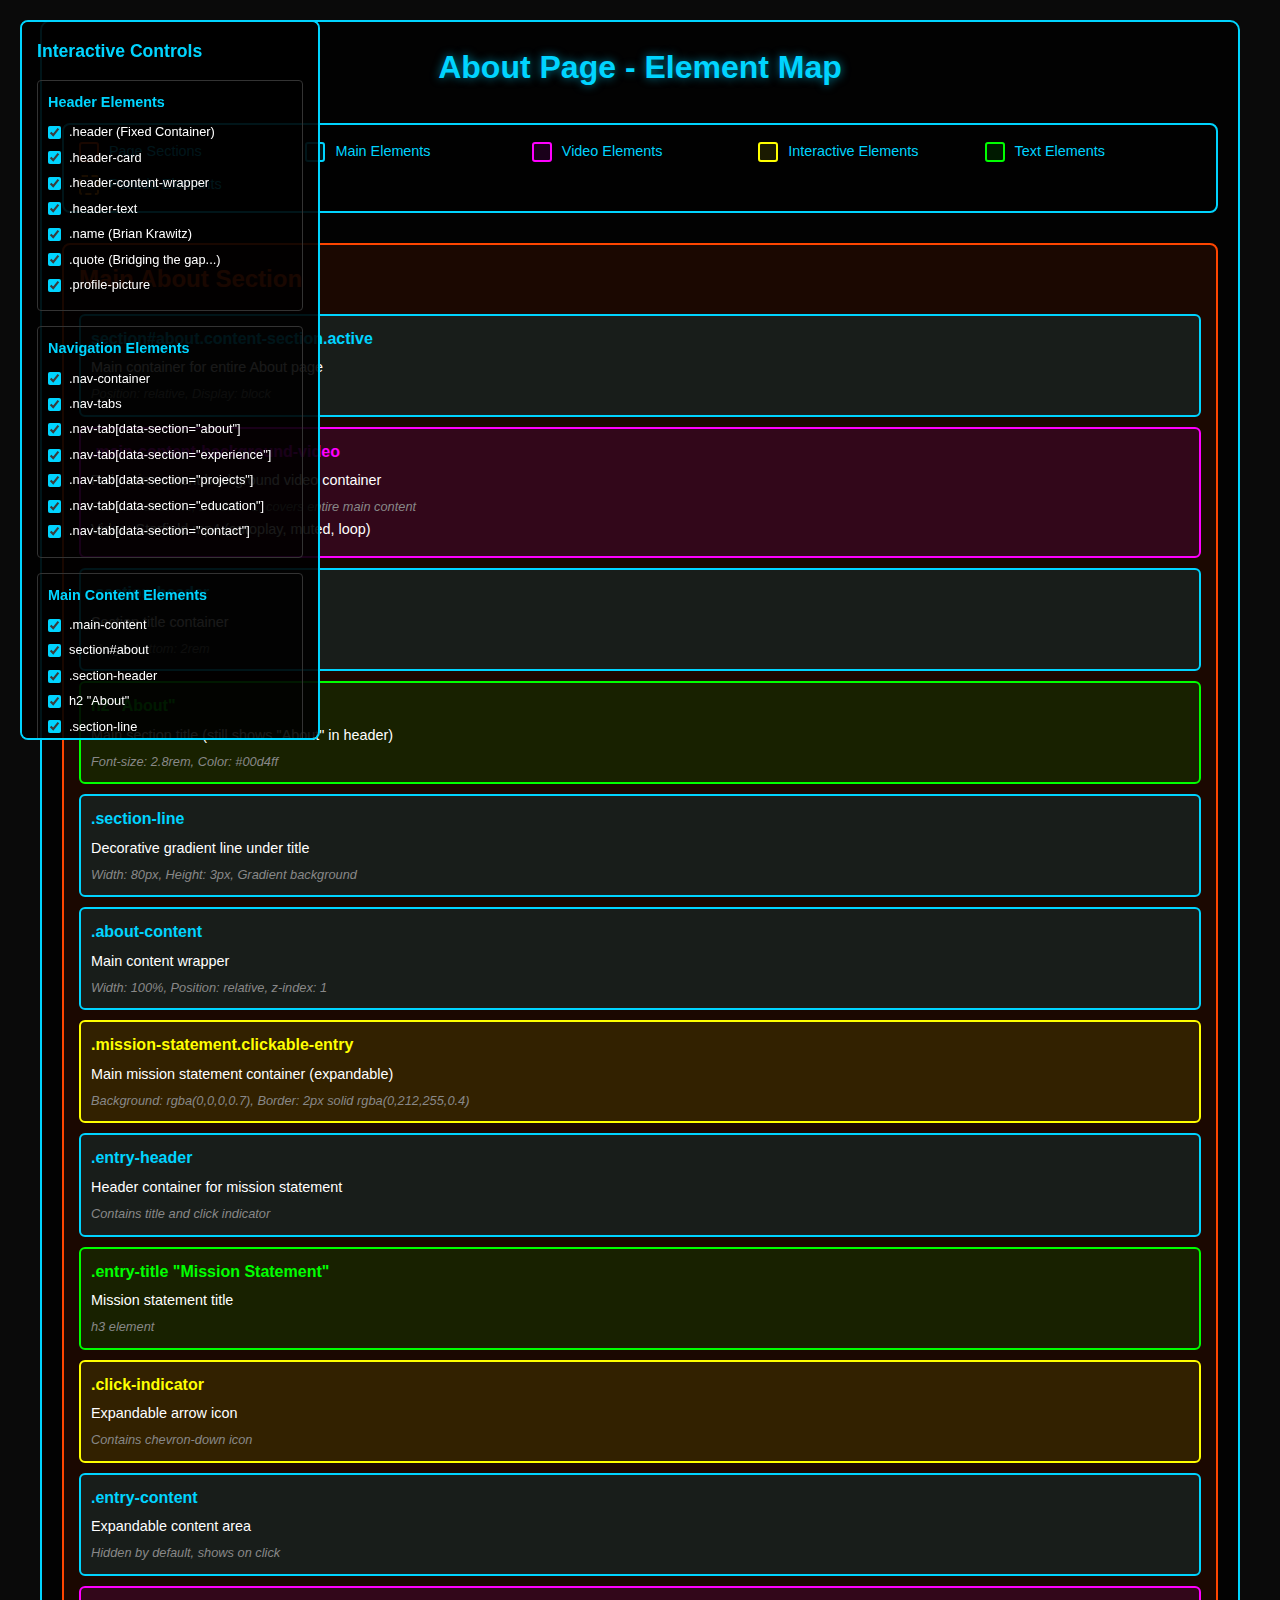
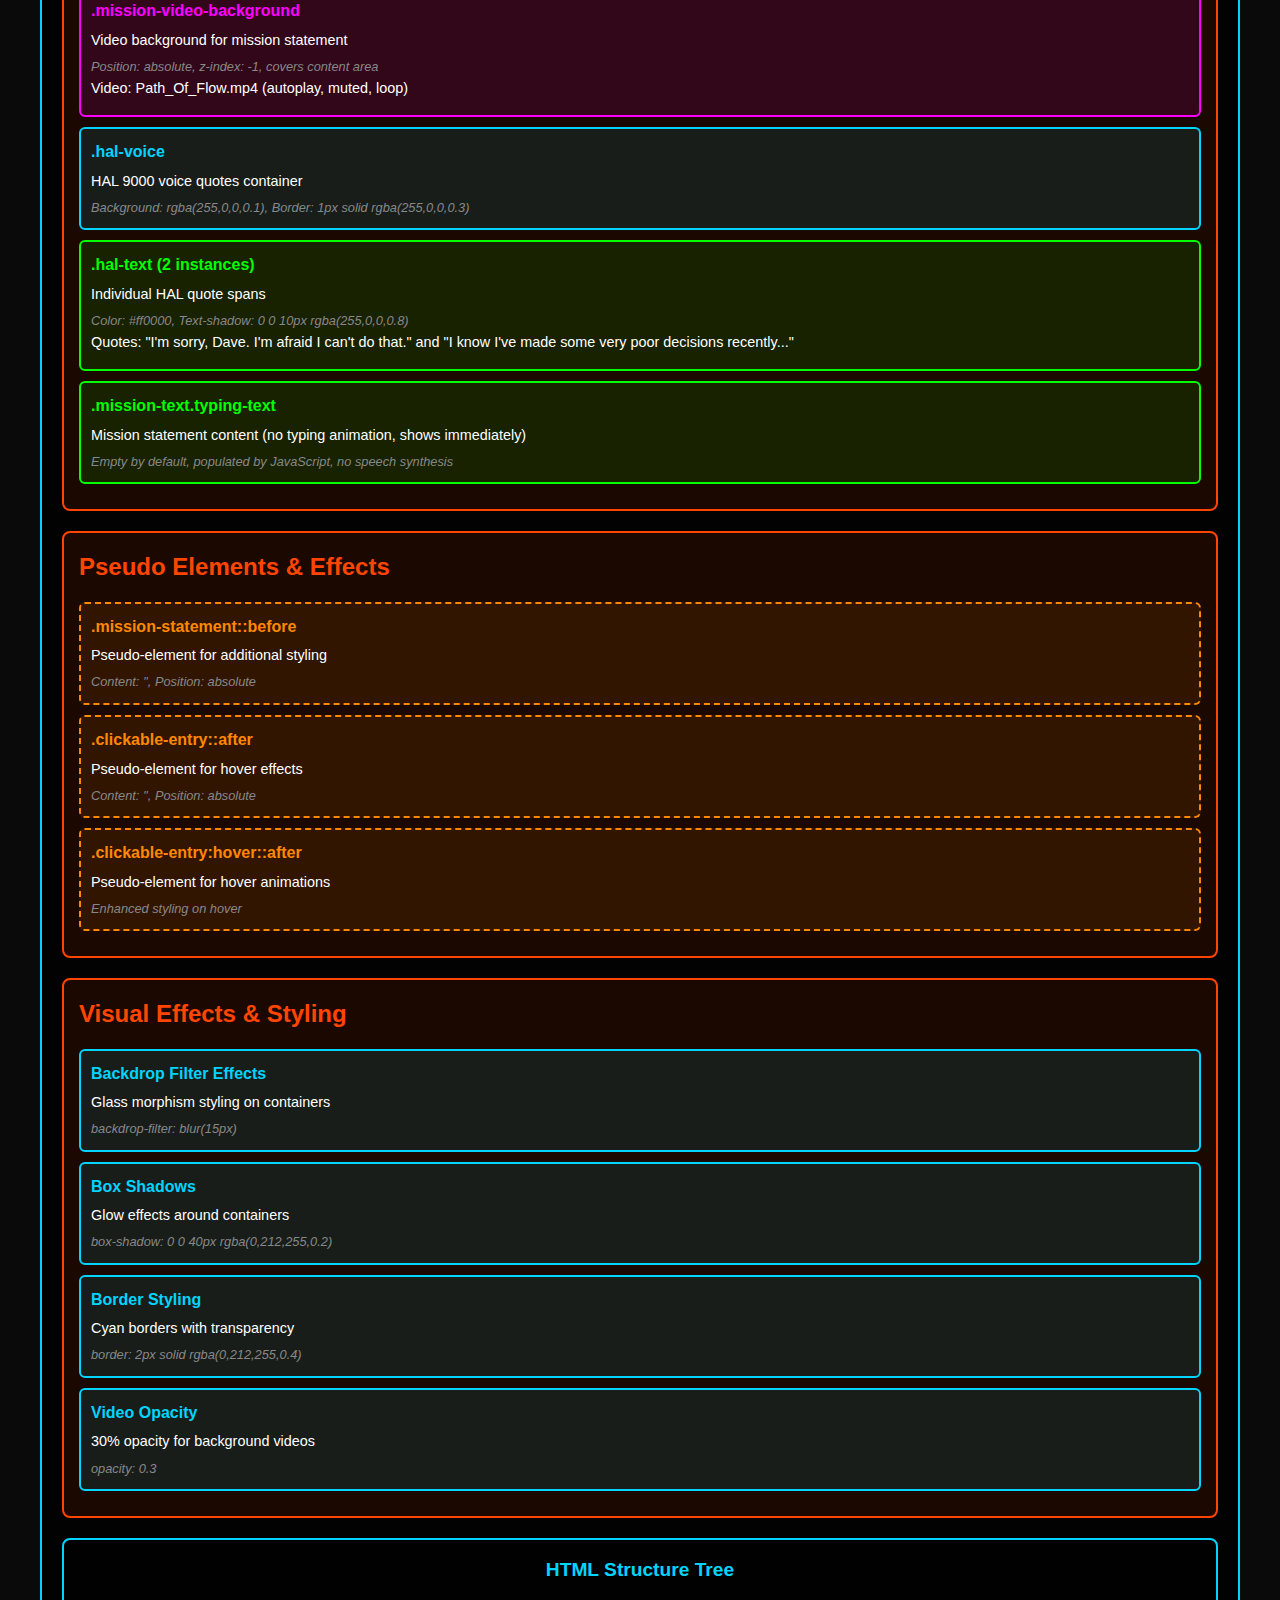
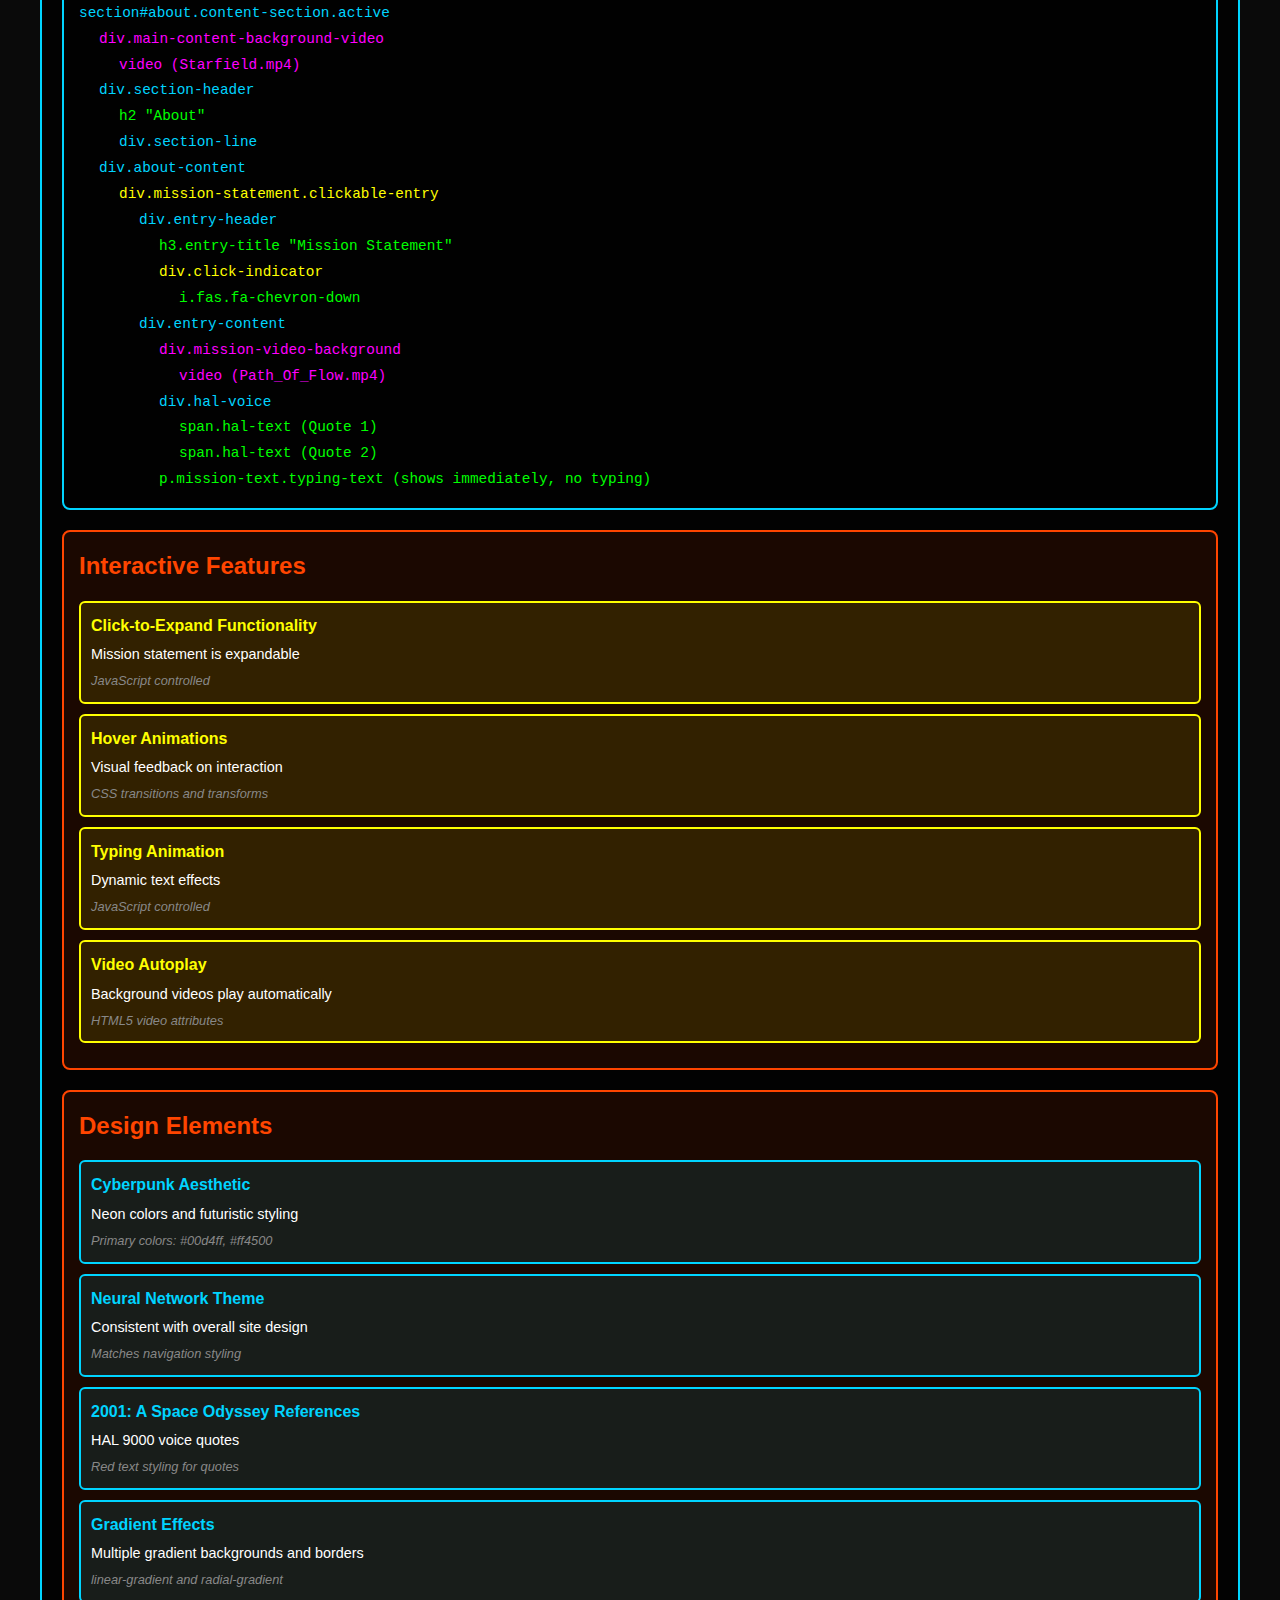
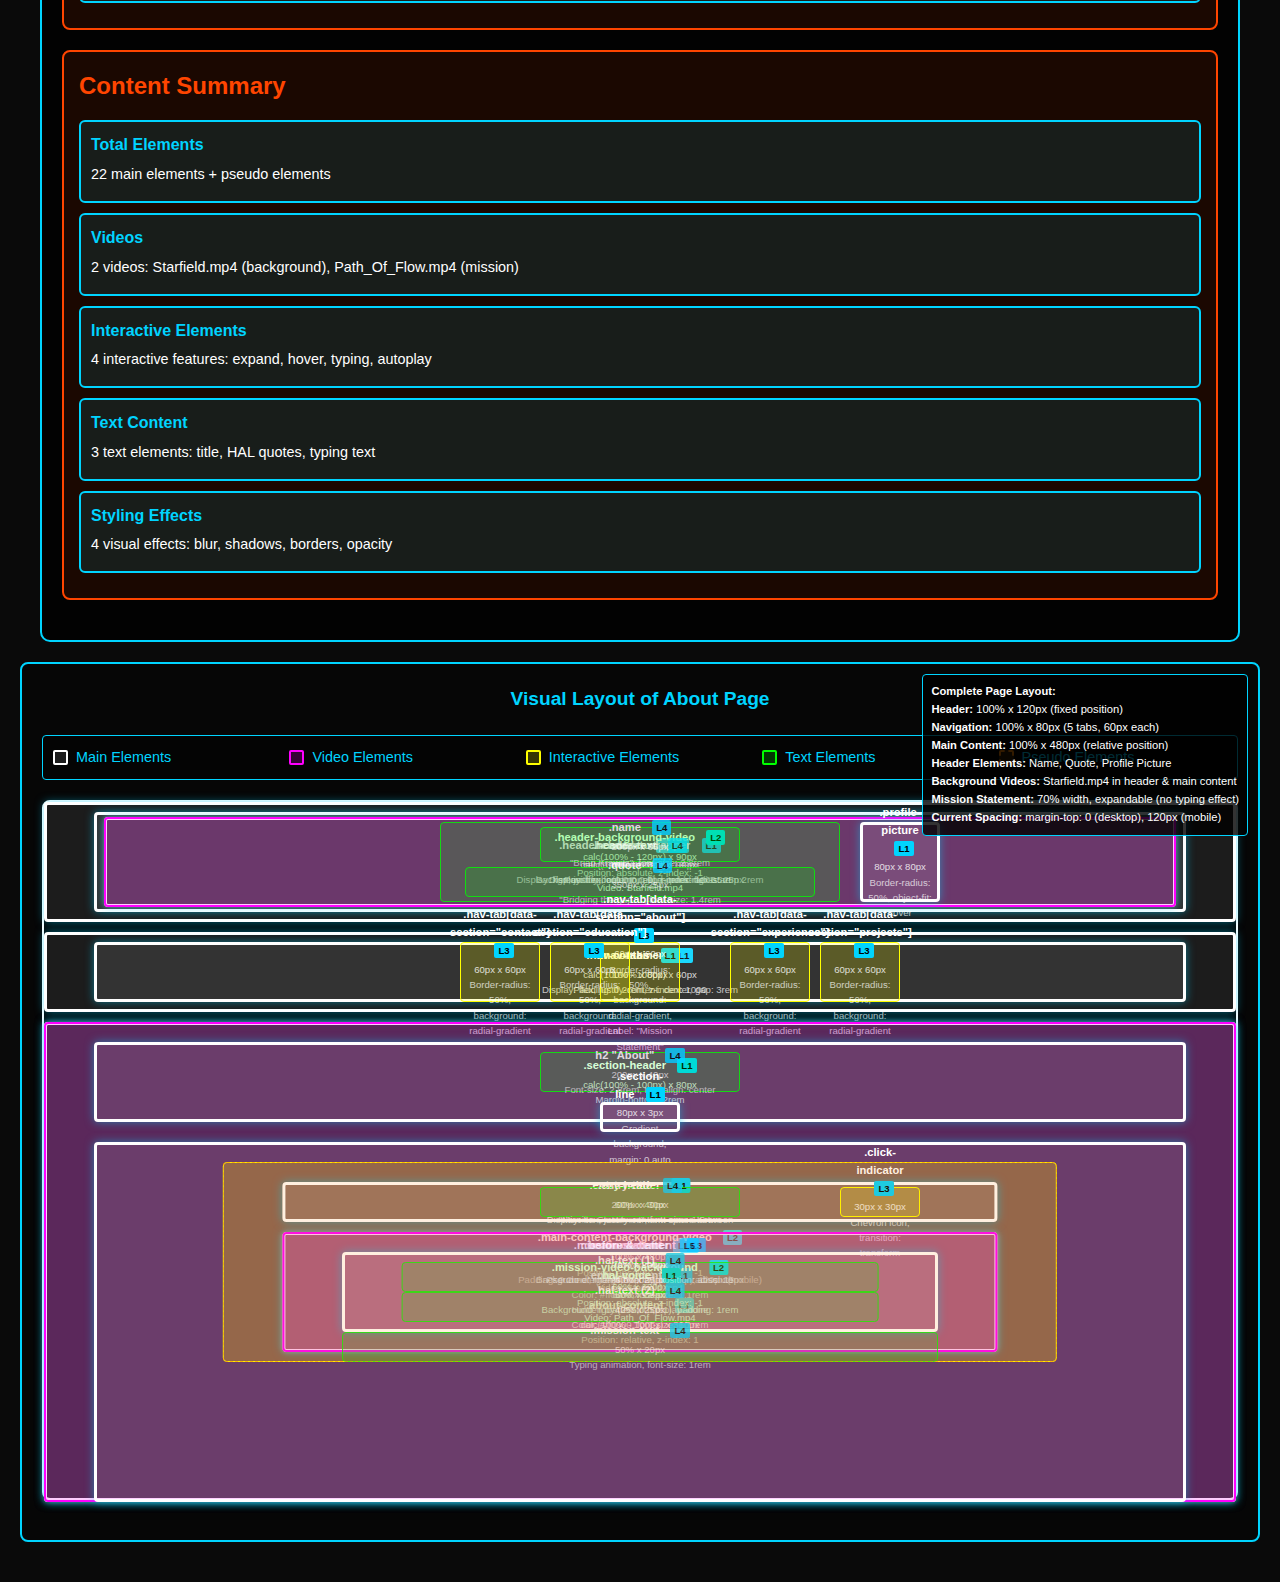
<file: about-map.html>
<!DOCTYPE html>
<html lang="en">
<head>
    <meta charset="UTF-8">
    <meta name="viewport" content="width=device-width, initial-scale=1.0">
    <title>About Page - Element Map</title>
    <style>
        * {
            margin: 0;
            padding: 0;
            box-sizing: border-box;
        }

        body {
            font-family: 'Arial', sans-serif;
            background: #0a0a0a;
            color: #00d4ff;
            padding: 20px;
            line-height: 1.6;
        }

        .map-container {
            max-width: 1200px;
            margin: 0 auto;
            background: rgba(0, 0, 0, 0.8);
            border: 2px solid #00d4ff;
            border-radius: 10px;
            padding: 20px;
        }

        .map-title {
            text-align: center;
            font-size: 2rem;
            margin-bottom: 30px;
            color: #00d4ff;
            text-shadow: 0 0 10px rgba(0, 212, 255, 0.6);
        }

        .page-section {
            border: 2px solid #ff4500;
            border-radius: 8px;
            margin-bottom: 20px;
            padding: 15px;
            background: rgba(255, 69, 0, 0.1);
        }

        .section-title {
            font-size: 1.5rem;
            color: #ff4500;
            margin-bottom: 15px;
            font-weight: bold;
        }

        .element-box {
            border: 2px solid #00d4ff;
            border-radius: 6px;
            padding: 10px;
            margin: 10px 0;
            background: rgba(0, 212, 255, 0.1);
            position: relative;
        }

        .element-title {
            font-weight: bold;
            color: #00d4ff;
            margin-bottom: 5px;
        }

        .element-details {
            font-size: 0.9rem;
            color: #ffffff;
            margin-bottom: 5px;
        }

        .element-position {
            font-size: 0.8rem;
            color: #888;
            font-style: italic;
        }

        .video-element {
            border-color: #ff00ff;
            background: rgba(255, 0, 255, 0.1);
        }

        .video-element .element-title {
            color: #ff00ff;
        }

        .interactive-element {
            border-color: #ffff00;
            background: rgba(255, 255, 0, 0.1);
        }

        .interactive-element .element-title {
            color: #ffff00;
        }

        .text-element {
            border-color: #00ff00;
            background: rgba(0, 255, 0, 0.1);
        }

        .text-element .element-title {
            color: #00ff00;
        }

        .pseudo-element {
            border-color: #ff8800;
            background: rgba(255, 136, 0, 0.1);
            border-style: dashed;
        }

        .pseudo-element .element-title {
            color: #ff8800;
        }

        .legend {
            display: grid;
            grid-template-columns: repeat(auto-fit, minmax(200px, 1fr));
            gap: 10px;
            margin-bottom: 30px;
            padding: 15px;
            border: 2px solid #00d4ff;
            border-radius: 8px;
            background: rgba(0, 0, 0, 0.5);
        }

        .legend-item {
            display: flex;
            align-items: center;
            gap: 10px;
        }

        .legend-color {
            width: 20px;
            height: 20px;
            border: 2px solid;
            border-radius: 3px;
        }

        .legend-text {
            font-size: 0.9rem;
        }

        .structure-diagram {
            margin: 20px 0;
            padding: 15px;
            border: 2px solid #00d4ff;
            border-radius: 8px;
            background: rgba(0, 0, 0, 0.3);
        }

        .diagram-title {
            font-size: 1.2rem;
            color: #00d4ff;
            margin-bottom: 15px;
            text-align: center;
        }

        .tree-structure {
            font-family: 'Courier New', monospace;
            font-size: 0.9rem;
            color: #ffffff;
            line-height: 1.8;
        }

        .tree-indent {
            margin-left: 20px;
        }

        .tree-element {
            color: #00d4ff;
        }

        .tree-content {
            color: #ffffff;
        }

        .tree-video {
            color: #ff00ff;
        }

        .tree-interactive {
            color: #ffff00;
        }

        .tree-text {
            color: #00ff00;
        }

        .tree-pseudo {
            color: #ff8800;
            font-style: italic;
        }

        .visual-layout {
            margin: 20px 0;
            padding: 20px;
            border: 2px solid #00d4ff;
            border-radius: 8px;
            background: rgba(0, 0, 0, 0.3);
            position: relative;
            min-height: 800px;
        }

        .layout-title {
            font-size: 1.2rem;
            color: #00d4ff;
            margin-bottom: 20px;
            text-align: center;
        }

        .page-outline {
            position: relative;
            width: 100%;
            height: 700px;
            background: rgba(0, 0, 0, 0.5);
            border: 2px solid #ffffff;
            border-radius: 8px;
            margin: 20px 0;
        }

        .element-outline {
            position: absolute;
            border: 2px solid #ffffff;
            background: rgba(255, 255, 255, 0.1);
            color: #ffffff;
            font-size: 0.7rem;
            padding: 5px;
            border-radius: 4px;
            display: flex;
            flex-direction: column;
            justify-content: center;
            align-items: center;
            text-align: center;
            min-width: 80px;
            min-height: 30px;
            transition: opacity 0.3s ease;
        }

        .element-outline.video {
            border-color: #ff00ff;
            background: rgba(255, 0, 255, 0.2);
        }

        .element-outline.interactive {
            border-color: #ffff00;
            background: rgba(255, 255, 0, 0.2);
        }

        .element-outline.text {
            border-color: #00ff00;
            background: rgba(0, 255, 0, 0.2);
        }

        .element-outline.pseudo {
            border-style: dashed;
            border-color: #ff8800;
            background: rgba(255, 136, 0, 0.2);
        }

        .element-outline.layer-1 {
            border-width: 3px;
            box-shadow: 0 0 10px rgba(0, 212, 255, 0.5);
        }

        .element-outline.layer-2 {
            border-width: 2px;
            box-shadow: 0 0 5px rgba(255, 255, 255, 0.3);
        }

        .element-outline.layer-3 {
            border-width: 1px;
        }

        .element-outline.layer-4 {
            border-width: 1px;
            opacity: 0.8;
        }

        .element-outline.layer-5 {
            border-width: 1px;
            opacity: 0.6;
        }

        .toggle-all-btn {
            background: #00d4ff;
            color: #000;
            border: none;
            padding: 8px 12px;
            border-radius: 4px;
            cursor: pointer;
            font-weight: bold;
            margin: 5px;
        }

        .toggle-all-btn:hover {
            background: #00b8e6;
        }

        .reset-btn {
            background: #ff4444;
            color: #fff;
            border: none;
            padding: 8px 12px;
            border-radius: 4px;
            cursor: pointer;
            font-weight: bold;
            margin: 5px;
        }

        .reset-btn:hover {
            background: #ff2222;
        }

        .element-name {
            font-weight: bold;
            margin-bottom: 2px;
        }

        .element-dimensions {
            font-size: 0.6rem;
            opacity: 0.8;
        }

        .element-position-info {
            font-size: 0.6rem;
            opacity: 0.7;
        }

        .layout-legend {
            display: grid;
            grid-template-columns: repeat(auto-fit, minmax(150px, 1fr));
            gap: 8px;
            margin: 15px 0;
            padding: 10px;
            border: 1px solid #00d4ff;
            border-radius: 4px;
            background: rgba(0, 0, 0, 0.3);
        }

        .layout-legend-item {
            display: flex;
            align-items: center;
            gap: 8px;
            font-size: 0.8rem;
        }

        .layout-legend-color {
            width: 15px;
            height: 15px;
            border: 2px solid;
            border-radius: 2px;
        }

        .coordinate-info {
            position: absolute;
            top: 10px;
            right: 10px;
            background: rgba(0, 0, 0, 0.8);
            padding: 8px;
            border-radius: 4px;
            font-size: 0.7rem;
            color: #ffffff;
            border: 1px solid #00d4ff;
        }

        .control-panel {
            position: fixed;
            top: 20px;
            left: 20px;
            background: rgba(0, 0, 0, 0.9);
            border: 2px solid #00d4ff;
            border-radius: 8px;
            padding: 15px;
            width: 300px;
            max-height: 80vh;
            overflow-y: auto;
            z-index: 10000;
            color: #ffffff;
        }

        .control-panel h4 {
            color: #00d4ff;
            margin: 0 0 15px 0;
            font-size: 1.1rem;
        }

        .control-group {
            margin-bottom: 15px;
            padding: 10px;
            border: 1px solid #333;
            border-radius: 4px;
        }

        .control-group h5 {
            color: #00d4ff;
            margin: 0 0 8px 0;
            font-size: 0.9rem;
        }

        .checkbox-item {
            display: flex;
            align-items: center;
            margin: 5px 0;
            font-size: 0.8rem;
        }

        .checkbox-item input[type="checkbox"] {
            margin-right: 8px;
            accent-color: #00d4ff;
        }

        .checkbox-item label {
            cursor: pointer;
            display: flex;
            align-items: center;
            justify-content: space-between;
            width: 100%;
        }

        .layer-indicator {
            background: #00d4ff;
            color: #000;
            font-size: 0.6rem;
            padding: 2px 4px;
            border-radius: 2px;
            margin-left: 8px;
            font-weight: bold;
        }

        .element-outline.hidden {
            display: none;
        }
    </style>
</head>
<body>
    <div class="map-container">
        <h1 class="map-title">About Page - Element Map</h1>
        
        <div class="legend">
            <div class="legend-item">
                <div class="legend-color" style="border-color: #ff4500; background: rgba(255, 69, 0, 0.1);"></div>
                <span class="legend-text">Page Sections</span>
            </div>
            <div class="legend-item">
                <div class="legend-color" style="border-color: #00d4ff; background: rgba(0, 212, 255, 0.1);"></div>
                <span class="legend-text">Main Elements</span>
            </div>
            <div class="legend-item">
                <div class="legend-color" style="border-color: #ff00ff; background: rgba(255, 0, 255, 0.1);"></div>
                <span class="legend-text">Video Elements</span>
            </div>
            <div class="legend-item">
                <div class="legend-color" style="border-color: #ffff00; background: rgba(255, 255, 0, 0.1);"></div>
                <span class="legend-text">Interactive Elements</span>
            </div>
            <div class="legend-item">
                <div class="legend-color" style="border-color: #00ff00; background: rgba(0, 255, 0, 0.1);"></div>
                <span class="legend-text">Text Elements</span>
            </div>
            <div class="legend-item">
                <div class="legend-color" style="border-color: #ff8800; background: rgba(255, 136, 0, 0.1); border-style: dashed;"></div>
                <span class="legend-text">Pseudo Elements</span>
            </div>
        </div>

        <div class="page-section">
            <h2 class="section-title">Main About Section</h2>
            
            <div class="element-box">
                <div class="element-title">section#about.content-section.active</div>
                <div class="element-details">Main container for entire About page</div>
                <div class="element-position">Position: relative, Display: block</div>
            </div>

            <div class="element-box video-element">
                <div class="element-title">.main-content-background-video</div>
                <div class="element-details">Full main content background video container</div>
                <div class="element-position">Position: absolute, z-index: -1, covers entire main content</div>
                <div class="element-details">Video: Starfield.mp4 (autoplay, muted, loop)</div>
            </div>

            <div class="element-box">
                <div class="element-title">.section-header</div>
                <div class="element-details">Section title container</div>
                <div class="element-position">Margin-bottom: 2rem</div>
            </div>

            <div class="element-box text-element">
                <div class="element-title">h2 "About"</div>
                <div class="element-details">Main section title (still shows "About" in header)</div>
                <div class="element-position">Font-size: 2.8rem, Color: #00d4ff</div>
            </div>

            <div class="element-box">
                <div class="element-title">.section-line</div>
                <div class="element-details">Decorative gradient line under title</div>
                <div class="element-position">Width: 80px, Height: 3px, Gradient background</div>
            </div>

            <div class="element-box">
                <div class="element-title">.about-content</div>
                <div class="element-details">Main content wrapper</div>
                <div class="element-position">Width: 100%, Position: relative, z-index: 1</div>
            </div>

            <div class="element-box interactive-element">
                <div class="element-title">.mission-statement.clickable-entry</div>
                <div class="element-details">Main mission statement container (expandable)</div>
                <div class="element-position">Background: rgba(0,0,0,0.7), Border: 2px solid rgba(0,212,255,0.4)</div>
            </div>

            <div class="element-box">
                <div class="element-title">.entry-header</div>
                <div class="element-details">Header container for mission statement</div>
                <div class="element-position">Contains title and click indicator</div>
            </div>

            <div class="element-box text-element">
                <div class="element-title">.entry-title "Mission Statement"</div>
                <div class="element-details">Mission statement title</div>
                <div class="element-position">h3 element</div>
            </div>

            <div class="element-box interactive-element">
                <div class="element-title">.click-indicator</div>
                <div class="element-details">Expandable arrow icon</div>
                <div class="element-position">Contains chevron-down icon</div>
            </div>

            <div class="element-box">
                <div class="element-title">.entry-content</div>
                <div class="element-details">Expandable content area</div>
                <div class="element-position">Hidden by default, shows on click</div>
            </div>

            <div class="element-box video-element">
                <div class="element-title">.mission-video-background</div>
                <div class="element-details">Video background for mission statement</div>
                <div class="element-position">Position: absolute, z-index: -1, covers content area</div>
                <div class="element-details">Video: Path_Of_Flow.mp4 (autoplay, muted, loop)</div>
            </div>

            <div class="element-box">
                <div class="element-title">.hal-voice</div>
                <div class="element-details">HAL 9000 voice quotes container</div>
                <div class="element-position">Background: rgba(255,0,0,0.1), Border: 1px solid rgba(255,0,0,0.3)</div>
            </div>

            <div class="element-box text-element">
                <div class="element-title">.hal-text (2 instances)</div>
                <div class="element-details">Individual HAL quote spans</div>
                <div class="element-position">Color: #ff0000, Text-shadow: 0 0 10px rgba(255,0,0,0.8)</div>
                <div class="element-details">Quotes: "I'm sorry, Dave. I'm afraid I can't do that." and "I know I've made some very poor decisions recently..."</div>
            </div>

            <div class="element-box text-element">
                <div class="element-title">.mission-text.typing-text</div>
                <div class="element-details">Mission statement content (no typing animation, shows immediately)</div>
                <div class="element-position">Empty by default, populated by JavaScript, no speech synthesis</div>
            </div>
        </div>

        <div class="page-section">
            <h2 class="section-title">Pseudo Elements & Effects</h2>
            
            <div class="element-box pseudo-element">
                <div class="element-title">.mission-statement::before</div>
                <div class="element-details">Pseudo-element for additional styling</div>
                <div class="element-position">Content: '', Position: absolute</div>
            </div>

            <div class="element-box pseudo-element">
                <div class="element-title">.clickable-entry::after</div>
                <div class="element-details">Pseudo-element for hover effects</div>
                <div class="element-position">Content: '', Position: absolute</div>
            </div>

            <div class="element-box pseudo-element">
                <div class="element-title">.clickable-entry:hover::after</div>
                <div class="element-details">Pseudo-element for hover animations</div>
                <div class="element-position">Enhanced styling on hover</div>
            </div>
        </div>

        <div class="page-section">
            <h2 class="section-title">Visual Effects & Styling</h2>
            
            <div class="element-box">
                <div class="element-title">Backdrop Filter Effects</div>
                <div class="element-details">Glass morphism styling on containers</div>
                <div class="element-position">backdrop-filter: blur(15px)</div>
            </div>

            <div class="element-box">
                <div class="element-title">Box Shadows</div>
                <div class="element-details">Glow effects around containers</div>
                <div class="element-position">box-shadow: 0 0 40px rgba(0,212,255,0.2)</div>
            </div>

            <div class="element-box">
                <div class="element-title">Border Styling</div>
                <div class="element-details">Cyan borders with transparency</div>
                <div class="element-position">border: 2px solid rgba(0,212,255,0.4)</div>
            </div>

            <div class="element-box">
                <div class="element-title">Video Opacity</div>
                <div class="element-details">30% opacity for background videos</div>
                <div class="element-position">opacity: 0.3</div>
            </div>
        </div>

        <div class="structure-diagram">
            <h3 class="diagram-title">HTML Structure Tree</h3>
            <div class="tree-structure">
                <div class="tree-element">section#about.content-section.active</div>
                <div class="tree-indent">
                                    <div class="tree-video">div.main-content-background-video</div>
                <div class="tree-indent">
                    <div class="tree-video">video (Starfield.mp4)</div>
                </div>
                    <div class="tree-element">div.section-header</div>
                    <div class="tree-indent">
                        <div class="tree-text">h2 "About"</div>
                        <div class="tree-element">div.section-line</div>
                    </div>
                    <div class="tree-element">div.about-content</div>
                    <div class="tree-indent">
                        <div class="tree-interactive">div.mission-statement.clickable-entry</div>
                        <div class="tree-indent">
                            <div class="tree-element">div.entry-header</div>
                            <div class="tree-indent">
                                <div class="tree-text">h3.entry-title "Mission Statement"</div>
                                <div class="tree-interactive">div.click-indicator</div>
                                <div class="tree-indent">
                                    <div class="tree-text">i.fas.fa-chevron-down</div>
                                </div>
                            </div>
                            <div class="tree-element">div.entry-content</div>
                            <div class="tree-indent">
                                <div class="tree-video">div.mission-video-background</div>
                                <div class="tree-indent">
                                    <div class="tree-video">video (Path_Of_Flow.mp4)</div>
                                </div>
                                <div class="tree-element">div.hal-voice</div>
                                <div class="tree-indent">
                                    <div class="tree-text">span.hal-text (Quote 1)</div>
                                    <div class="tree-text">span.hal-text (Quote 2)</div>
                                </div>
                                <div class="tree-text">p.mission-text.typing-text (shows immediately, no typing)</div>
                            </div>
                        </div>
                    </div>
                </div>
            </div>
        </div>

        <div class="page-section">
            <h2 class="section-title">Interactive Features</h2>
            
            <div class="element-box interactive-element">
                <div class="element-title">Click-to-Expand Functionality</div>
                <div class="element-details">Mission statement is expandable</div>
                <div class="element-position">JavaScript controlled</div>
            </div>

            <div class="element-box interactive-element">
                <div class="element-title">Hover Animations</div>
                <div class="element-details">Visual feedback on interaction</div>
                <div class="element-position">CSS transitions and transforms</div>
            </div>

            <div class="element-box interactive-element">
                <div class="element-title">Typing Animation</div>
                <div class="element-details">Dynamic text effects</div>
                <div class="element-position">JavaScript controlled</div>
            </div>

            <div class="element-box interactive-element">
                <div class="element-title">Video Autoplay</div>
                <div class="element-details">Background videos play automatically</div>
                <div class="element-position">HTML5 video attributes</div>
            </div>
        </div>

        <div class="page-section">
            <h2 class="section-title">Design Elements</h2>
            
            <div class="element-box">
                <div class="element-title">Cyberpunk Aesthetic</div>
                <div class="element-details">Neon colors and futuristic styling</div>
                <div class="element-position">Primary colors: #00d4ff, #ff4500</div>
            </div>

            <div class="element-box">
                <div class="element-title">Neural Network Theme</div>
                <div class="element-details">Consistent with overall site design</div>
                <div class="element-position">Matches navigation styling</div>
            </div>

            <div class="element-box">
                <div class="element-title">2001: A Space Odyssey References</div>
                <div class="element-details">HAL 9000 voice quotes</div>
                <div class="element-position">Red text styling for quotes</div>
            </div>

            <div class="element-box">
                <div class="element-title">Gradient Effects</div>
                <div class="element-details">Multiple gradient backgrounds and borders</div>
                <div class="element-position">linear-gradient and radial-gradient</div>
            </div>
        </div>

        <div class="page-section">
            <h2 class="section-title">Content Summary</h2>
            
            <div class="element-box">
                <div class="element-title">Total Elements</div>
                <div class="element-details">22 main elements + pseudo elements</div>
            </div>

            <div class="element-box">
                <div class="element-title">Videos</div>
                <div class="element-details">2 videos: Starfield.mp4 (background), Path_Of_Flow.mp4 (mission)</div>
            </div>

            <div class="element-box">
                <div class="element-title">Interactive Elements</div>
                <div class="element-details">4 interactive features: expand, hover, typing, autoplay</div>
            </div>

            <div class="element-box">
                <div class="element-title">Text Content</div>
                <div class="element-details">3 text elements: title, HAL quotes, typing text</div>
            </div>

            <div class="element-box">
                <div class="element-title">Styling Effects</div>
                <div class="element-details">4 visual effects: blur, shadows, borders, opacity</div>
            </div>
        </div>
    </div>

    <div class="visual-layout">
        <h3 class="layout-title">Visual Layout of About Page</h3>
        
        <div class="layout-legend">
            <div class="layout-legend-item">
                <div class="layout-legend-color" style="border-color: #ffffff; background: rgba(255, 255, 255, 0.1);"></div>
                <span class="legend-text">Main Elements</span>
            </div>
            <div class="layout-legend-item">
                <div class="layout-legend-color" style="border-color: #ff00ff; background: rgba(255, 0, 255, 0.2);"></div>
                <span class="legend-text">Video Elements</span>
            </div>
            <div class="layout-legend-item">
                <div class="layout-legend-color" style="border-color: #ffff00; background: rgba(255, 255, 0, 0.2);"></div>
                <span class="legend-text">Interactive Elements</span>
            </div>
            <div class="layout-legend-item">
                <div class="layout-legend-color" style="border-color: #00ff00; background: rgba(0, 255, 0, 0.2);"></div>
                <span class="legend-text">Text Elements</span>
            </div>
            <div class="layout-legend-item">
                <div class="layout-legend-color" style="border-color: #ff8800; background: rgba(255, 136, 0, 0.2); border-style: dashed;"></div>
                <span class="legend-text">Pseudo Elements</span>
            </div>
        </div>

        <div class="page-outline">
            <!-- HEADER SECTION (Fixed Position) -->
            <!-- Header Container -->
            <div class="element-outline layer-1" style="top: 0; left: 0; width: 100%; height: 120px;">
                <div class="element-name">.header</div>
                <div class="element-dimensions">100% x 120px</div>
                <div class="element-position-info">Position: fixed, top: 0, z-index: 1000</div>
            </div>

            <!-- Header Card -->
            <div class="element-outline layer-1" style="top: 10px; left: 50px; width: calc(100% - 100px); height: 100px;">
                <div class="element-name">.header-card</div>
                <div class="element-dimensions">calc(100% - 100px) x 100px</div>
                <div class="element-position-info">Background: rgba(0,0,0,0.9), border-radius: 25px</div>
            </div>

            <!-- Header Content Wrapper -->
            <div class="element-outline layer-1" style="top: 15px; left: 60px; width: calc(100% - 120px); height: 90px;">
                <div class="element-name">.header-content-wrapper</div>
                <div class="element-dimensions">calc(100% - 120px) x 90px</div>
                <div class="element-position-info">Display: flex, justify-content: center, padding: 1.5rem 2rem</div>
            </div>

            <!-- Header Background Video -->
            <div class="element-outline video layer-2" style="top: 15px; left: 60px; width: calc(100% - 120px); height: 90px;">
                <div class="element-name">.header-background-video</div>
                <div class="element-dimensions">calc(100% - 120px) x 90px</div>
                <div class="element-position-info">Position: absolute, z-index: -1</div>
                <div class="element-dimensions">Video: Starfield.mp4</div>
            </div>

            <!-- Header Text Container (Centered) -->
            <div class="element-outline text layer-4" style="top: 20px; left: 50%; transform: translateX(-50%); width: 400px; height: 80px;">
                <div class="element-name">.header-text</div>
                <div class="element-dimensions">400px x 80px</div>
                <div class="element-position-info">Display: flex, column, align-items: flex-start</div>
            </div>

            <!-- Name (Centered) -->
            <div class="element-outline text layer-4" style="top: 25px; left: 50%; transform: translateX(-50%); width: 200px; height: 35px;">
                <div class="element-name">.name</div>
                <div class="element-dimensions">200px x 35px</div>
                <div class="element-position-info">"Brian Krawitz", font-size: 2.8rem</div>
            </div>

            <!-- Quote (Centered) -->
            <div class="element-outline text layer-4" style="top: 65px; left: 50%; transform: translateX(-50%); width: 350px; height: 25px;">
                <div class="element-name">.quote</div>
                <div class="element-dimensions">350px x 25px</div>
                <div class="element-position-info">"Bridging the gap...", font-size: 1.4rem</div>
            </div>

            <!-- Profile Picture (Centered) -->
            <div class="element-outline layer-1" style="top: 20px; left: calc(50% + 220px); width: 80px; height: 80px;">
                <div class="element-name">.profile-picture</div>
                <div class="element-dimensions">80px x 80px</div>
                <div class="element-position-info">Border-radius: 50%, object-fit: cover</div>
            </div>

            <!-- NAVIGATION SECTION -->
            <!-- Navigation Container -->
            <div class="element-outline layer-1" style="top: 130px; left: 0; width: 100%; height: 80px;">
                <div class="element-name">.nav-container</div>
                <div class="element-dimensions">100% x 80px</div>
                <div class="element-position-info">Padding: 0 2rem, z-index: 1000</div>
            </div>

            <!-- Navigation Tabs Container -->
            <div class="element-outline layer-1" style="top: 140px; left: 50px; width: calc(100% - 100px); height: 60px;">
                <div class="element-name">.nav-tabs</div>
                <div class="element-dimensions">calc(100% - 100px) x 60px</div>
                <div class="element-position-info">Display: flex, justify-content: center, gap: 3rem</div>
            </div>

            <!-- Navigation Tab 1 (Mission Statement) -->
            <div class="element-outline interactive layer-3" style="top: 140px; left: 50%; transform: translateX(-50%); width: 60px; height: 60px;">
                <div class="element-name">.nav-tab[data-section="about"]</div>
                <div class="element-dimensions">60px x 60px</div>
                <div class="element-position-info">Border-radius: 50%, background: radial-gradient, Label: "Mission Statement"</div>
            </div>

            <!-- Navigation Tab 2 (Experience) -->
            <div class="element-outline interactive layer-3" style="top: 140px; left: calc(50% + 90px); width: 60px; height: 60px;">
                <div class="element-name">.nav-tab[data-section="experience"]</div>
                <div class="element-dimensions">60px x 60px</div>
                <div class="element-position-info">Border-radius: 50%, background: radial-gradient</div>
            </div>

            <!-- Navigation Tab 3 (Projects) -->
            <div class="element-outline interactive layer-3" style="top: 140px; left: calc(50% + 180px); width: 60px; height: 60px;">
                <div class="element-name">.nav-tab[data-section="projects"]</div>
                <div class="element-dimensions">60px x 60px</div>
                <div class="element-position-info">Border-radius: 50%, background: radial-gradient</div>
            </div>

            <!-- Navigation Tab 4 (Education) -->
            <div class="element-outline interactive layer-3" style="top: 140px; left: calc(50% - 90px); width: 60px; height: 60px;">
                <div class="element-name">.nav-tab[data-section="education"]</div>
                <div class="element-dimensions">60px x 60px</div>
                <div class="element-position-info">Border-radius: 50%, background: radial-gradient</div>
            </div>

            <!-- Navigation Tab 5 (Contact) -->
            <div class="element-outline interactive layer-3" style="top: 140px; left: calc(50% - 180px); width: 60px; height: 60px;">
                <div class="element-name">.nav-tab[data-section="contact"]</div>
                <div class="element-dimensions">60px x 60px</div>
                <div class="element-position-info">Border-radius: 50%, background: radial-gradient</div>
            </div>

            <!-- MAIN CONTENT SECTION -->
            <!-- Main Content Container -->
            <div class="element-outline layer-1" style="top: 220px; left: 0; width: 100%; height: 480px;">
                <div class="element-name">.main-content</div>
                <div class="element-dimensions">100% x 480px</div>
                <div class="element-position-info">Padding: 0 2rem, margin-top: 0 (desktop), 120px (mobile)</div>
            </div>

            <!-- About Section Container -->
            <div class="element-outline layer-1" style="top: 220px; left: 0; width: 100%; height: 480px;">
                <div class="element-name">section#about</div>
                <div class="element-dimensions">100% x 480px</div>
                <div class="element-position-info">Position: relative</div>
            </div>

            <!-- Main Content Background Video -->
            <div class="element-outline video layer-2" style="top: 220px; left: 0; width: 100%; height: 480px;">
                <div class="element-name">.main-content-background-video</div>
                <div class="element-dimensions">100% x 480px</div>
                <div class="element-position-info">Position: absolute, z-index: -1</div>
                <div class="element-dimensions">Video: Starfield.mp4</div>
            </div>

            <!-- Section Header -->
            <div class="element-outline layer-1" style="top: 240px; left: 50px; width: calc(100% - 100px); height: 80px;">
                <div class="element-name">.section-header</div>
                <div class="element-dimensions">calc(100% - 100px) x 80px</div>
                <div class="element-position-info">Margin-bottom: 2rem</div>
            </div>

            <!-- About Title -->
            <div class="element-outline text layer-4" style="top: 250px; left: 50%; transform: translateX(-50%); width: 200px; height: 40px;">
                <div class="element-name">h2 "About"</div>
                <div class="element-dimensions">200px x 40px</div>
                <div class="element-position-info">Font-size: 2.8rem, text-align: center</div>
            </div>

            <!-- Section Line -->
            <div class="element-outline layer-1" style="top: 300px; left: 50%; transform: translateX(-50%); width: 80px; height: 3px;">
                <div class="element-name">.section-line</div>
                <div class="element-dimensions">80px x 3px</div>
                <div class="element-position-info">Gradient background, margin: 0 auto</div>
            </div>

            <!-- About Content -->
            <div class="element-outline layer-1" style="top: 340px; left: 50px; width: calc(100% - 100px); height: 360px;">
                <div class="element-name">.about-content</div>
                <div class="element-dimensions">calc(100% - 100px) x 360px</div>
                <div class="element-position-info">Position: relative, z-index: 1</div>
            </div>

            <!-- Mission Statement Container -->
            <div class="element-outline interactive layer-3" style="top: 360px; left: 50%; transform: translateX(-50%); width: 70%; height: 200px;">
                <div class="element-name">.mission-statement</div>
                <div class="element-dimensions">70% x 200px</div>
                <div class="element-position-info">Background: rgba(0,0,0,0.7), border-radius: 15px</div>
            </div>

            <!-- Entry Header -->
            <div class="element-outline layer-1" style="top: 380px; left: 50%; transform: translateX(-50%); width: 60%; height: 40px;">
                <div class="element-name">.entry-header</div>
                <div class="element-dimensions">60% x 40px</div>
                <div class="element-position-info">Display: flex, justify-content: space-between</div>
            </div>

            <!-- Mission Statement Title -->
            <div class="element-outline text layer-4" style="top: 385px; left: 50%; transform: translateX(-50%); width: 200px; height: 30px;">
                <div class="element-name">.entry-title</div>
                <div class="element-dimensions">200px x 30px</div>
                <div class="element-position-info">"Mission Statement", font-size: 1.5rem</div>
            </div>

            <!-- Click Indicator -->
            <div class="element-outline interactive layer-3" style="top: 385px; left: calc(50% + 200px); width: 30px; height: 30px;">
                <div class="element-name">.click-indicator</div>
                <div class="element-dimensions">30px x 30px</div>
                <div class="element-position-info">Chevron icon, transition: transform</div>
            </div>

            <!-- Entry Content (Hidden by default) -->
            <div class="element-outline layer-1" style="top: 430px; left: 50%; transform: translateX(-50%); width: 60%; height: 120px;">
                <div class="element-name">.entry-content</div>
                <div class="element-dimensions">60% x 120px</div>
                <div class="element-position-info">Hidden by default, display: none</div>
            </div>

            <!-- Mission Video Background -->
            <div class="element-outline video layer-2" style="top: 430px; left: 50%; transform: translateX(-50%); width: 60%; height: 120px;">
                <div class="element-name">.mission-video-background</div>
                <div class="element-dimensions">60% x 120px</div>
                <div class="element-position-info">Position: absolute, z-index: -1</div>
                <div class="element-dimensions">Video: Path_Of_Flow.mp4</div>
            </div>

            <!-- HAL Voice Container -->
            <div class="element-outline layer-1" style="top: 450px; left: 50%; transform: translateX(-50%); width: 50%; height: 80px;">
                <div class="element-name">.hal-voice</div>
                <div class="element-dimensions">50% x 80px</div>
                <div class="element-position-info">Background: rgba(255,0,0,0.1), padding: 1rem</div>
            </div>

            <!-- HAL Text Quote 1 -->
            <div class="element-outline text layer-4" style="top: 460px; left: 50%; transform: translateX(-50%); width: 40%; height: 25px;">
                <div class="element-name">.hal-text (1)</div>
                <div class="element-dimensions">40% x 25px</div>
                <div class="element-position-info">Color: #ff0000, font-size: 1.1rem</div>
            </div>

            <!-- HAL Text Quote 2 -->
            <div class="element-outline text layer-4" style="top: 490px; left: 50%; transform: translateX(-50%); width: 40%; height: 25px;">
                <div class="element-name">.hal-text (2)</div>
                <div class="element-dimensions">40% x 25px</div>
                <div class="element-position-info">Color: #ff0000, font-size: 1.1rem</div>
            </div>

            <!-- Mission Text -->
            <div class="element-outline text layer-4" style="top: 530px; left: 50%; transform: translateX(-50%); width: 50%; height: 20px;">
                <div class="element-name">.mission-text</div>
                <div class="element-dimensions">50% x 20px</div>
                <div class="element-position-info">Typing animation, font-size: 1rem</div>
            </div>

            <!-- Pseudo Elements (Overlay) -->
            <div class="element-outline pseudo layer-5" style="top: 360px; left: 50%; transform: translateX(-50%); width: 70%; height: 200px;">
                <div class="element-name">::before & ::after</div>
                <div class="element-dimensions">70% x 200px</div>
                <div class="element-position-info">Pseudo elements overlay, position: absolute</div>
            </div>
        </div>

        <div class="coordinate-info">
            <p><strong>Complete Page Layout:</strong></p>
            <p><strong>Header:</strong> 100% x 120px (fixed position)</p>
            <p><strong>Navigation:</strong> 100% x 80px (5 tabs, 60px each)</p>
            <p><strong>Main Content:</strong> 100% x 480px (relative position)</p>
            <p><strong>Header Elements:</strong> Name, Quote, Profile Picture</p>
            <p><strong>Background Videos:</strong> Starfield.mp4 in header & main content</p>
            <p><strong>Mission Statement:</strong> 70% width, expandable (no typing effect)</p>
            <p><strong>Current Spacing:</strong> margin-top: 0 (desktop), 120px (mobile)</p>
        </div>
    </div>

    <div class="control-panel">
        <h4>Interactive Controls</h4>
        
        <div class="control-group">
            <h5>Header Elements</h5>
            <div class="checkbox-item">
                <input type="checkbox" id="header-container" checked>
                <label for="header-container">.header (Fixed Container)</label>
            </div>
            <div class="checkbox-item">
                <input type="checkbox" id="header-card" checked>
                <label for="header-card">.header-card</label>
            </div>
            <div class="checkbox-item">
                <input type="checkbox" id="header-content-wrapper" checked>
                <label for="header-content-wrapper">.header-content-wrapper</label>
            </div>
            <div class="checkbox-item">
                <input type="checkbox" id="header-text" checked>
                <label for="header-text">.header-text</label>
            </div>
            <div class="checkbox-item">
                <input type="checkbox" id="name" checked>
                <label for="name">.name (Brian Krawitz)</label>
            </div>
            <div class="checkbox-item">
                <input type="checkbox" id="quote" checked>
                <label for="quote">.quote (Bridging the gap...)</label>
            </div>
            <div class="checkbox-item">
                <input type="checkbox" id="profile-picture" checked>
                <label for="profile-picture">.profile-picture</label>
            </div>
        </div>

        <div class="control-group">
            <h5>Navigation Elements</h5>
            <div class="checkbox-item">
                <input type="checkbox" id="nav-container" checked>
                <label for="nav-container">.nav-container</label>
            </div>
            <div class="checkbox-item">
                <input type="checkbox" id="nav-tabs" checked>
                <label for="nav-tabs">.nav-tabs</label>
            </div>
            <div class="checkbox-item">
                <input type="checkbox" id="nav-tab-about" checked>
                <label for="nav-tab-about">.nav-tab[data-section="about"]</label>
            </div>
            <div class="checkbox-item">
                <input type="checkbox" id="nav-tab-experience" checked>
                <label for="nav-tab-experience">.nav-tab[data-section="experience"]</label>
            </div>
            <div class="checkbox-item">
                <input type="checkbox" id="nav-tab-projects" checked>
                <label for="nav-tab-projects">.nav-tab[data-section="projects"]</label>
            </div>
            <div class="checkbox-item">
                <input type="checkbox" id="nav-tab-education" checked>
                <label for="nav-tab-education">.nav-tab[data-section="education"]</label>
            </div>
            <div class="checkbox-item">
                <input type="checkbox" id="nav-tab-contact" checked>
                <label for="nav-tab-contact">.nav-tab[data-section="contact"]</label>
            </div>
        </div>

        <div class="control-group">
            <h5>Main Content Elements</h5>
            <div class="checkbox-item">
                <input type="checkbox" id="main-content" checked>
                <label for="main-content">.main-content</label>
            </div>
            <div class="checkbox-item">
                <input type="checkbox" id="about-section" checked>
                <label for="about-section">section#about</label>
            </div>
            <div class="checkbox-item">
                <input type="checkbox" id="section-header" checked>
                <label for="section-header">.section-header</label>
            </div>
            <div class="checkbox-item">
                <input type="checkbox" id="about-title" checked>
                <label for="about-title">h2 "About"</label>
            </div>
            <div class="checkbox-item">
                <input type="checkbox" id="section-line" checked>
                <label for="section-line">.section-line</label>
            </div>
            <div class="checkbox-item">
                <input type="checkbox" id="about-content" checked>
                <label for="about-content">.about-content</label>
            </div>
        </div>

        <div class="control-group">
            <h5>Mission Statement Elements</h5>
            <div class="checkbox-item">
                <input type="checkbox" id="mission-statement" checked>
                <label for="mission-statement">.mission-statement</label>
            </div>
            <div class="checkbox-item">
                <input type="checkbox" id="entry-header" checked>
                <label for="entry-header">.entry-header</label>
            </div>
            <div class="checkbox-item">
                <input type="checkbox" id="entry-title" checked>
                <label for="entry-title">.entry-title (Mission Statement)</label>
            </div>
            <div class="checkbox-item">
                <input type="checkbox" id="click-indicator" checked>
                <label for="click-indicator">.click-indicator</label>
            </div>
            <div class="checkbox-item">
                <input type="checkbox" id="entry-content" checked>
                <label for="entry-content">.entry-content</label>
            </div>
            <div class="checkbox-item">
                <input type="checkbox" id="hal-voice" checked>
                <label for="hal-voice">.hal-voice</label>
            </div>
            <div class="checkbox-item">
                <input type="checkbox" id="hal-text-1" checked>
                <label for="hal-text-1">.hal-text (Quote 1)</label>
            </div>
            <div class="checkbox-item">
                <input type="checkbox" id="hal-text-2" checked>
                <label for="hal-text-2">.hal-text (Quote 2)</label>
            </div>
            <div class="checkbox-item">
                <input type="checkbox" id="mission-text" checked>
                <label for="mission-text">.mission-text</label>
            </div>
        </div>

        <div class="control-group">
            <h5>Video Elements</h5>
            <div class="checkbox-item">
                <input type="checkbox" id="header-background-video" checked>
                <label for="header-background-video">.header-background-video (Starfield.mp4)</label>
            </div>
            <div class="checkbox-item">
                <input type="checkbox" id="main-content-background-video" checked>
                <label for="main-content-background-video">.main-content-background-video (Starfield.mp4)</label>
            </div>
            <div class="checkbox-item">
                <input type="checkbox" id="mission-video-background" checked>
                <label for="mission-video-background">.mission-video-background (Path_Of_Flow.mp4)</label>
            </div>
        </div>

        <div class="control-group">
            <h5>Pseudo Elements</h5>
            <div class="checkbox-item">
                <input type="checkbox" id="pseudo-elements" checked>
                <label for="pseudo-elements">::before & ::after</label>
            </div>
        </div>

        <div class="control-group">
            <h5>Quick Actions</h5>
            <button class="toggle-all-btn" onclick="toggleAllElements()">Toggle All</button>
            <button class="reset-btn" onclick="resetElements()">Show All</button>
            <button class="toggle-all-btn" onclick="hideAllElements()">Hide All</button>
        </div>

        <div class="control-group">
            <h5>Layer Legend</h5>
            <div style="font-size: 0.7rem; line-height: 1.4;">
                <div><strong>L1:</strong> Main containers (highest priority)</div>
                <div><strong>L2:</strong> Background videos</div>
                <div><strong>L3:</strong> Interactive elements</div>
                <div><strong>L4:</strong> Text content</div>
                <div><strong>L5:</strong> Pseudo elements (lowest priority)</div>
            </div>
        </div>
    </div>

    <script>
        document.addEventListener('DOMContentLoaded', function() {
            const checkboxes = document.querySelectorAll('.control-panel input[type="checkbox"]');
            const elements = document.querySelectorAll('.page-outline .element-outline');

            // Create a mapping of checkbox IDs to element selectors
            const elementMapping = {
                'header-container': '.header',
                'header-card': '.header-card',
                'header-content-wrapper': '.header-content-wrapper',
                'header-text': '.header-text',
                'name': '.name',
                'quote': '.quote',
                'profile-picture': '.profile-picture',
                'nav-container': '.nav-container',
                'nav-tabs': '.nav-tabs',
                'nav-tab-about': '.nav-tab[data-section="about"]',
                'nav-tab-experience': '.nav-tab[data-section="experience"]',
                'nav-tab-projects': '.nav-tab[data-section="projects"]',
                'nav-tab-education': '.nav-tab[data-section="education"]',
                'nav-tab-contact': '.nav-tab[data-section="contact"]',
                'main-content': '.main-content',
                'about-section': 'section#about',
                'section-header': '.section-header',
                'about-title': 'h2 "About"',
                'section-line': '.section-line',
                'about-content': '.about-content',
                'mission-statement': '.mission-statement',
                'entry-header': '.entry-header',
                'entry-title': '.entry-title',
                'click-indicator': '.click-indicator',
                'entry-content': '.entry-content',
                'hal-voice': '.hal-voice',
                'hal-text-1': '.hal-text (1)',
                'hal-text-2': '.hal-text (2)',
                'mission-text': '.mission-text',
                'header-background-video': '.header-background-video',
                'main-content-background-video': '.main-content-background-video',
                'mission-video-background': '.mission-video-background',
                'pseudo-elements': '::before & ::after'
            };

            // Add layer indicators to elements
            elements.forEach(element => {
                let layer = 'L1'; // Default layer
                
                // Determine layer based on element type
                if (element.classList.contains('video')) {
                    layer = 'L2';
                } else if (element.classList.contains('interactive')) {
                    layer = 'L3';
                } else if (element.classList.contains('text')) {
                    layer = 'L4';
                } else if (element.classList.contains('pseudo')) {
                    layer = 'L5';
                }

                // Add layer class and indicator
                element.classList.add(`layer-${layer.charAt(1)}`);
                
                // Add layer indicator to element name
                const elementName = element.querySelector('.element-name');
                if (elementName) {
                    elementName.innerHTML += ` <span class="layer-indicator">${layer}</span>`;
                }
            });

            function updateElementVisibility() {
                elements.forEach(element => {
                    let shouldShow = false;
                    
                    // Check if any checkbox for this element is checked
                    checkboxes.forEach(checkbox => {
                        const elementName = element.querySelector('.element-name');
                        if (elementName) {
                            const elementText = elementName.textContent;
                            const checkboxId = checkbox.id;
                            
                            // Match element to checkbox
                            if (elementMapping[checkboxId]) {
                                const mappedElement = elementMapping[checkboxId];
                                if (elementText.includes(mappedElement) || 
                                    (mappedElement.includes('(') && elementText.includes(mappedElement.split('(')[0]))) {
                                    if (checkbox.checked) {
                                        shouldShow = true;
                                    }
                                }
                            }
                        }
                    });
                    
                    element.style.display = shouldShow ? 'flex' : 'none';
                });
            }

            function toggleAllElements() {
                const allChecked = Array.from(checkboxes).every(cb => cb.checked);
                checkboxes.forEach(checkbox => {
                    checkbox.checked = !allChecked;
                });
                updateElementVisibility();
            }

            function resetElements() {
                checkboxes.forEach(checkbox => {
                    checkbox.checked = true;
                });
                updateElementVisibility();
            }

            function hideAllElements() {
                checkboxes.forEach(checkbox => {
                    checkbox.checked = false;
                });
                updateElementVisibility();
            }

            // Add event listeners
            checkboxes.forEach(checkbox => {
                checkbox.addEventListener('change', updateElementVisibility);
            });

            // Initial visibility update
            updateElementVisibility();
        });
    </script>
</body>
</html>
</file>
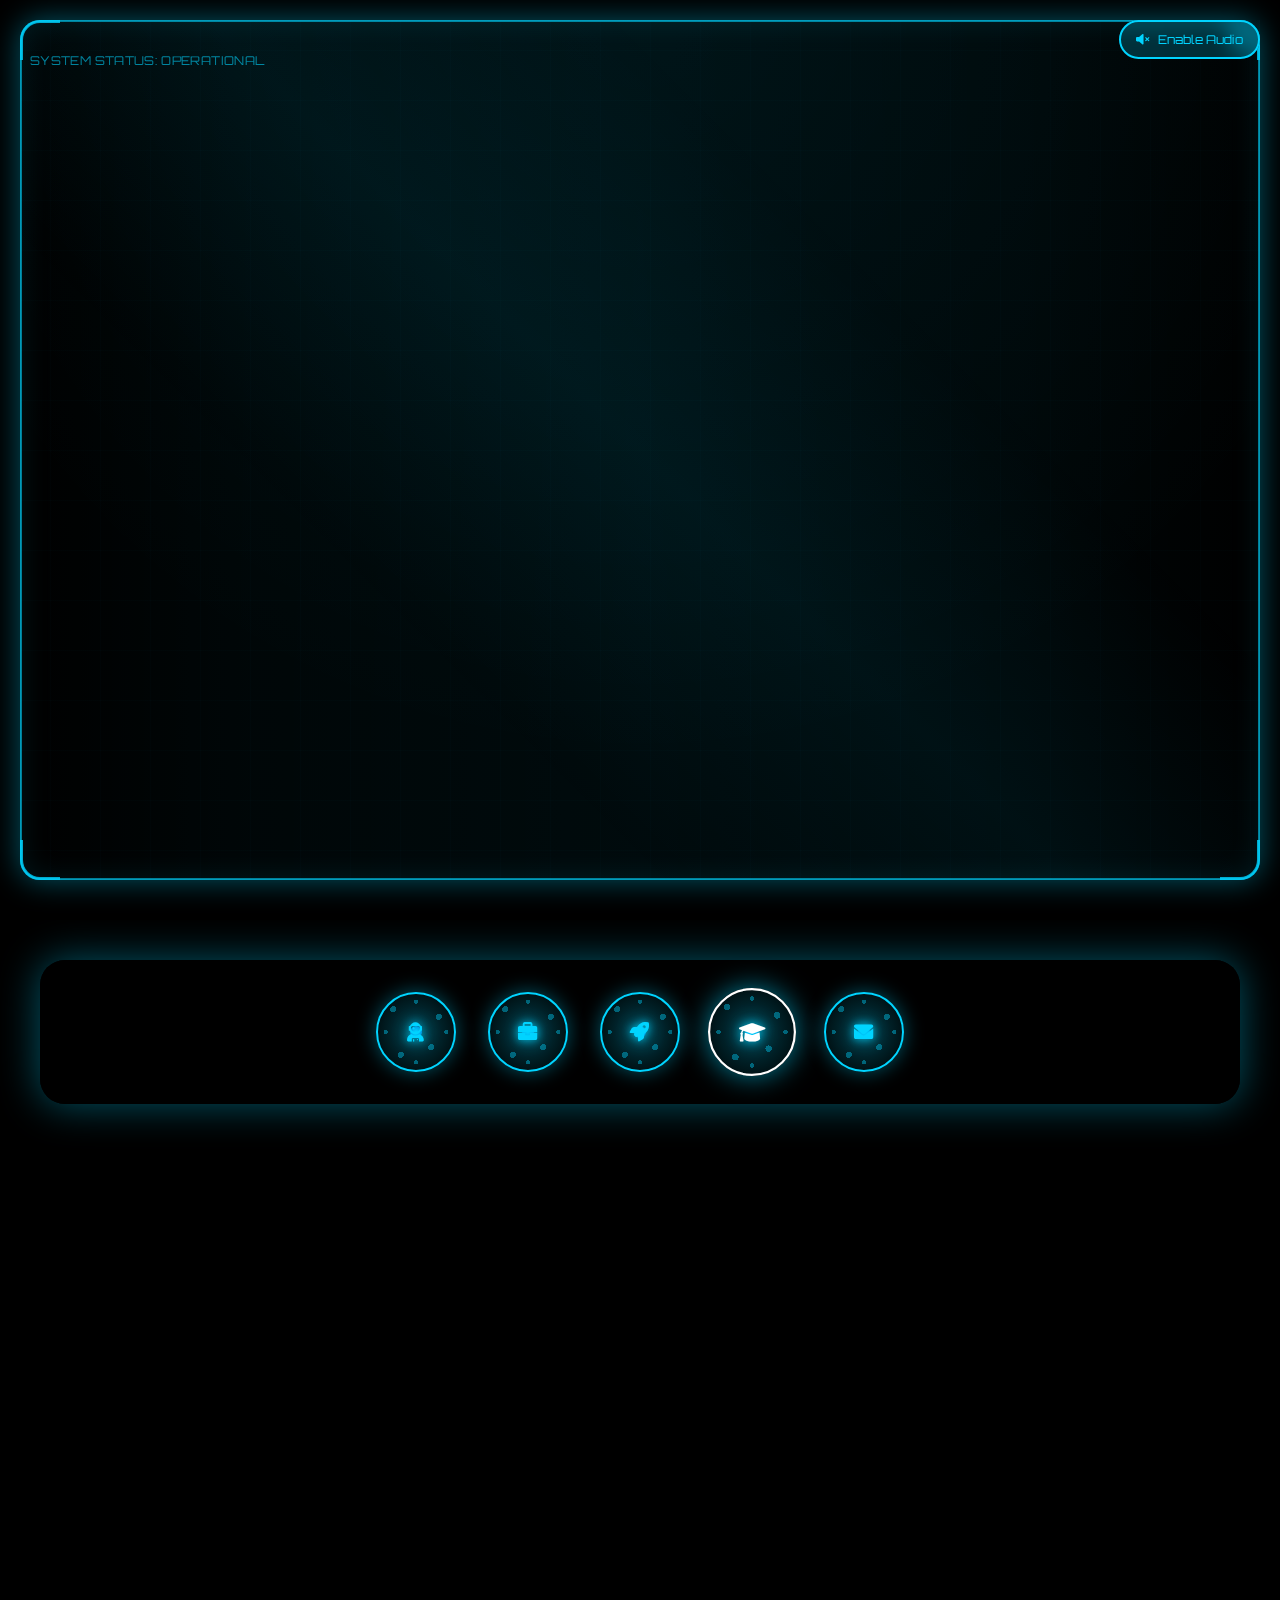
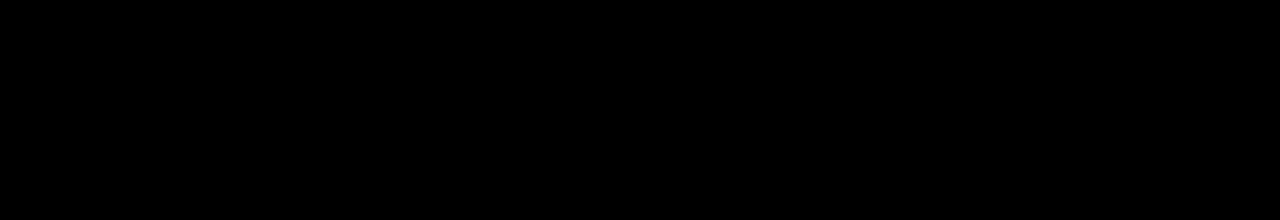
<file: education.html>
<!doctype html>
<html lang="en">
<head>
  <meta charset="utf-8">
  <meta name="viewport" content="width=device-width,initial-scale=1">
  <title>Education — Brian Krawitz</title>
  <link rel="stylesheet" href="css/styles.css">
  <link href="https://fonts.googleapis.com/css2?family=Orbitron:wght@400;500;600;700&family=Rajdhani:wght@300;400;500;600;700&display=swap" rel="stylesheet">
  <link rel="stylesheet" href="https://cdnjs.cloudflare.com/ajax/libs/font-awesome/6.0.0/css/all.min.css">
</head>
<body>
  <div class="console-wrapper">
      <div class="console-grid"></div>
      <div class="console-mask-top"></div>
      <div class="console-mask-bottom"></div>
      <div class="console-mask-left"></div>
      <div class="console-mask-right"></div>
      <div class="console-border"></div>
      <div class="console-corner top-left"></div>
      <div class="console-corner top-right"></div>
      <div class="console-corner bottom-left"></div>
      <div class="console-corner bottom-right"></div>
      <div class="console-panel header-panel"></div>
      <div class="console-panel nav-panel"></div>
      <div class="console-panel content-panel"></div>
      <div class="console-status-indicator"></div>
      <div class="console-data-stream"></div>
  </div>

  <!-- Background Audio (shared) -->
  <audio id="backgroundAudio" loop preload="none">
    <source src="assets/audio/Music_optimized.mp3" type="audio/mpeg">
    Your browser does not support the audio element.
  </audio>

  <!-- Audio Control Button -->
  <div id="audioControl" class="audio-control">
    <button id="playAudioBtn" class="audio-btn">
      <i class="fas fa-volume-mute"></i>
      <span>Enable Audio</span>
    </button>
  </div>

  <div class="container">
  <div class="frame-inner">
  <header class="header">
    <div class="header-content">
      <div class="header-card frame-panel">
        <div class="header-content-wrapper">
          <div class="header-profile">
            <img src="images/bkai.jpg?v=4" alt="Brian Krawitz" class="profile-picture">
          </div>
          <div class="header-text">
            <h1 class="name">Brian Krawitz</h1>
            <p class="quote">"Bridging the gap between imagination and reality"</p>
          </div>
        </div>
      </div>
    </div>
  </header>
    <div class="frame-panel nav-frame">
    <nav class="top-nav neural">
      <div class="nav-container">
        <ul class="nav-tabs">
          <li><a href="about.html" class="nav-tab"><i class="fas fa-user-astronaut"></i><span class="nav-label">Mission</span></a></li>
          <li><a href="experience.html" class="nav-tab"><i class="fas fa-briefcase"></i><span class="nav-label">Experience</span></a></li>
          <li><a href="portfolio.html" class="nav-tab"><i class="fas fa-rocket"></i><span class="nav-label">Portfolio</span></a></li>
          <li><a href="education.html" class="nav-tab active"><i class="fas fa-graduation-cap"></i><span class="nav-label">Education</span></a></li>
          <li><a href="contact.html" class="nav-tab"><i class="fas fa-envelope"></i><span class="nav-label">Contact</span></a></li>
        </ul>
      </div>
    </nav>
    </div>
  </div>

  <main class="main-content frame-panel">
    <section id="education" class="content-section">
      <div class="section-header">
        <h2>Education</h2>
        <div class="section-line"></div>
      </div>
      <div class="education-showcase">
        <p>Education and certifications information.</p>
      </div>
    </section>
  </main>
  </div>

  <script src="js/script.js"></script>
</body>
</html>
</file>
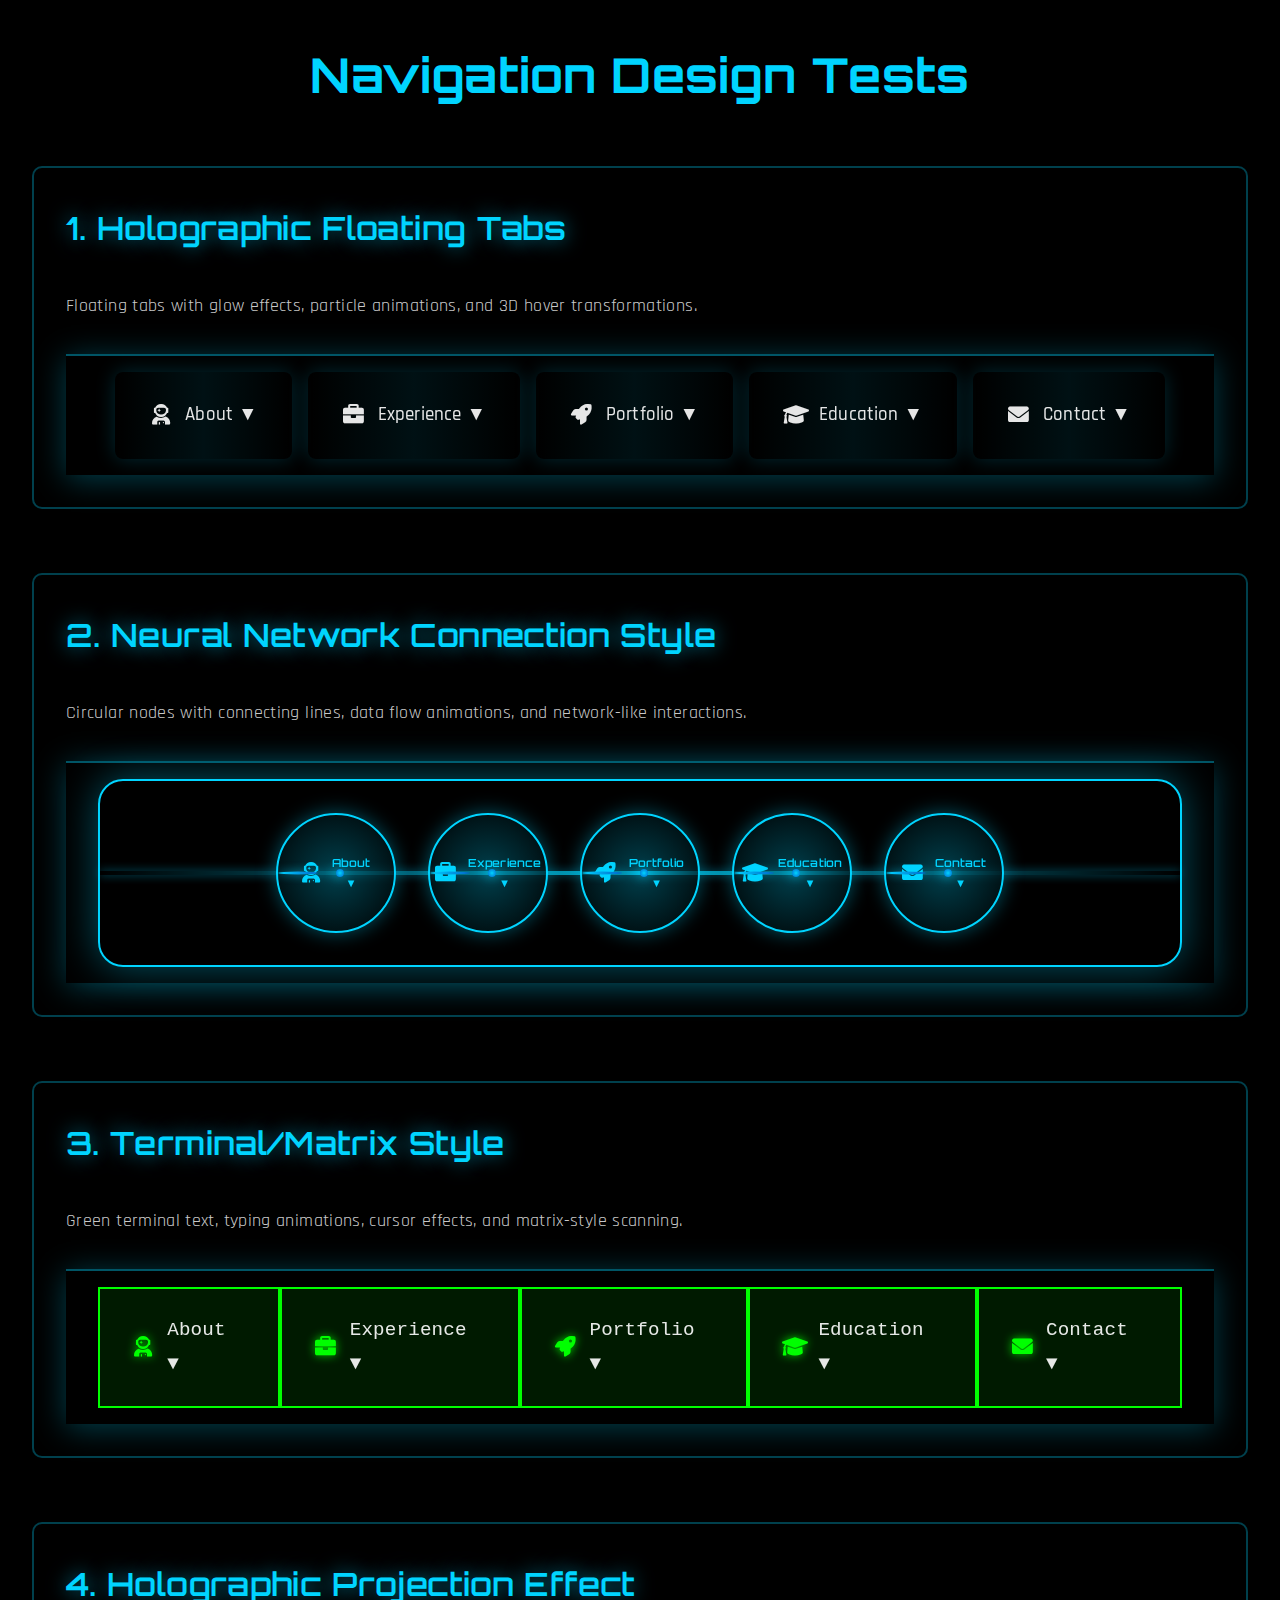
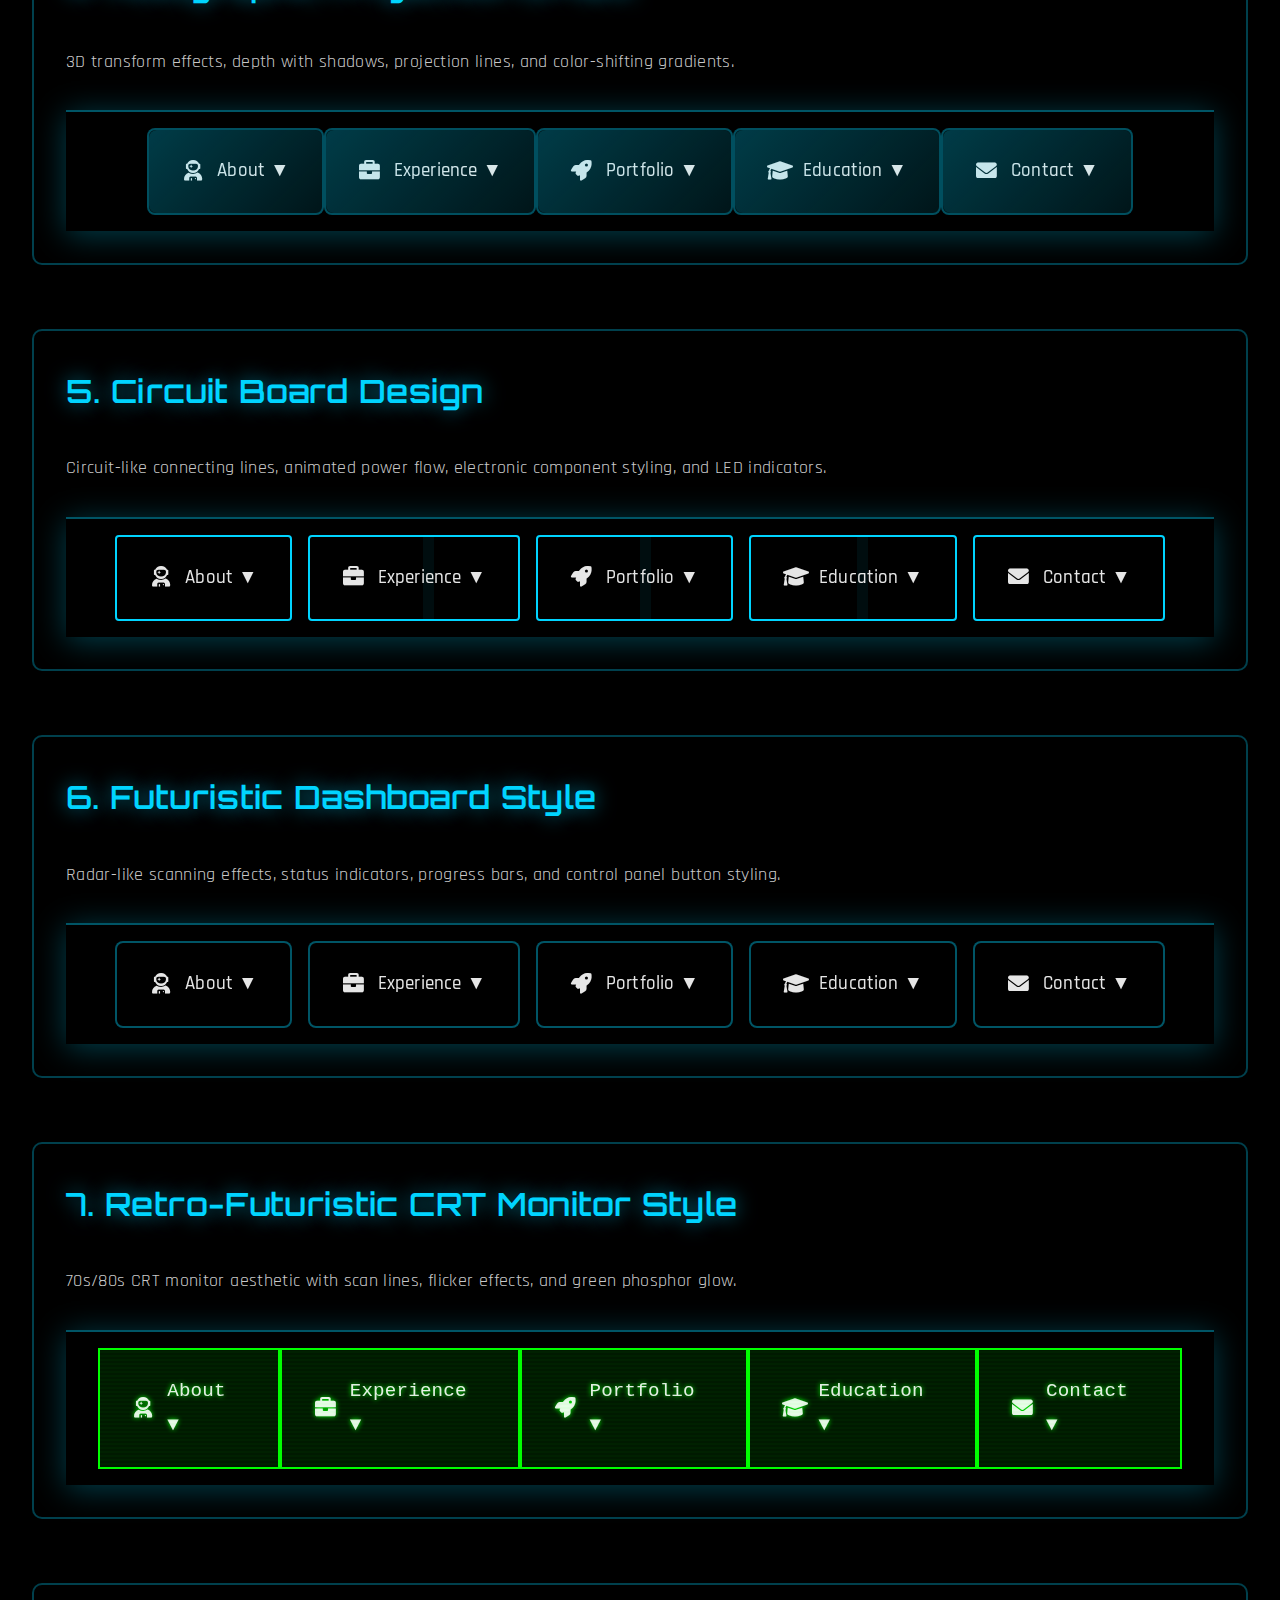
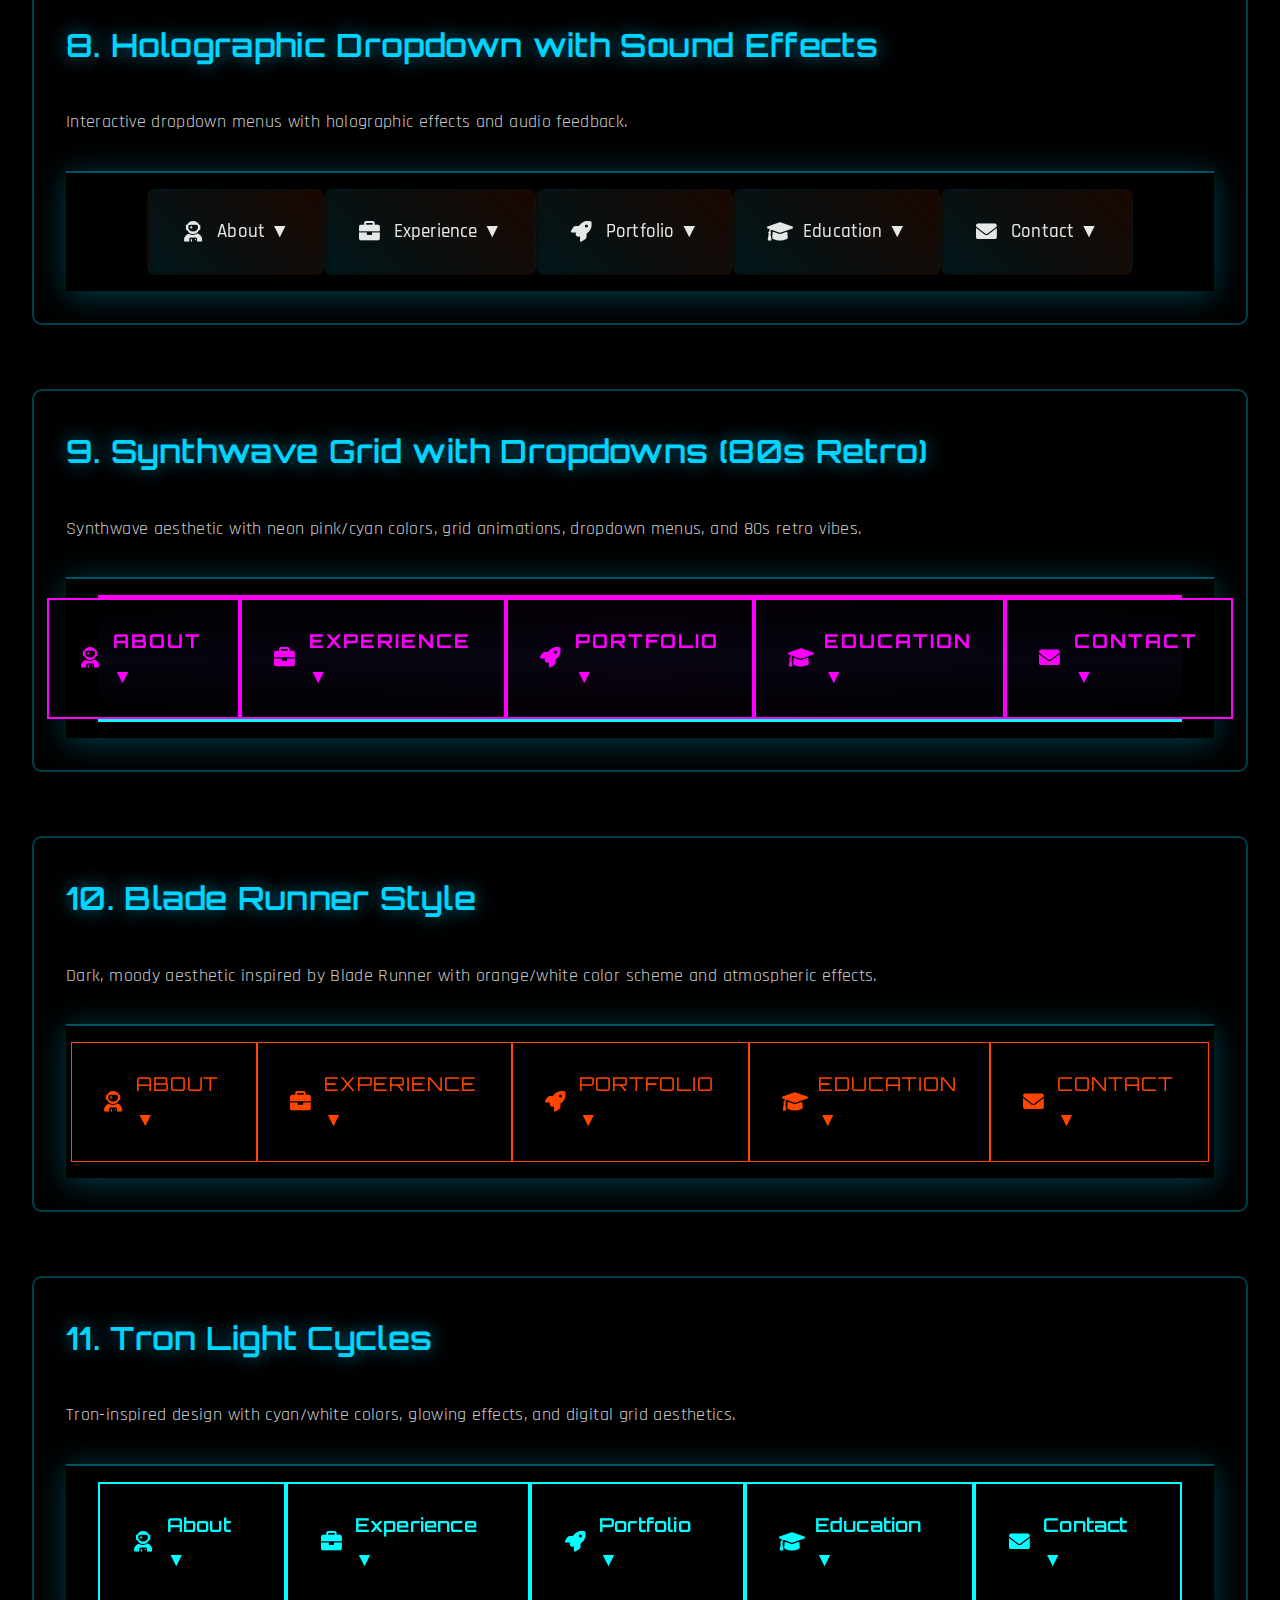
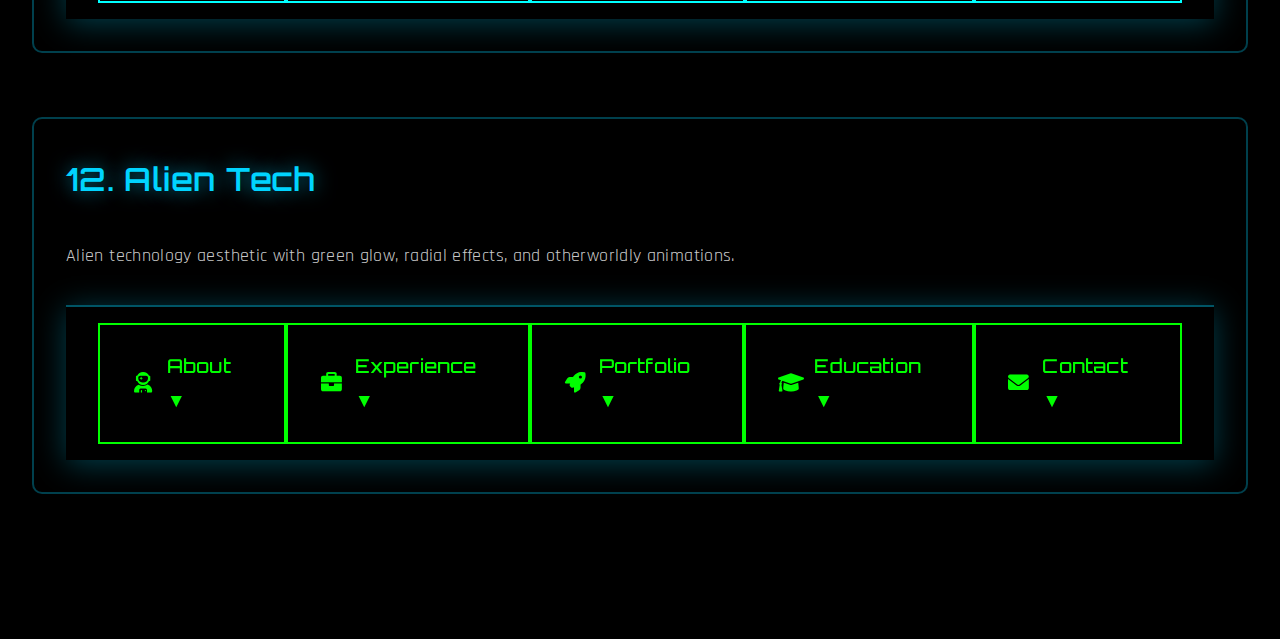
<file: test-nav-designs.html>
<!DOCTYPE html>
<html lang="en">
<head>
    <meta charset="UTF-8">
    <meta name="viewport" content="width=device-width, initial-scale=1.0">
    <title>Navigation Design Tests - Brian Krawitz</title>
    <link href="https://fonts.googleapis.com/css2?family=Orbitron:wght@400;500;600;700&family=Rajdhani:wght@300;400;500;600;700&display=swap" rel="stylesheet">
    <link rel="stylesheet" href="https://cdnjs.cloudflare.com/ajax/libs/font-awesome/6.0.0/css/all.min.css">
    <style>
        /* Base Styles */
        * {
            margin: 0;
            padding: 0;
            box-sizing: border-box;
        }

        body {
            font-family: 'Rajdhani', 'Orbitron', sans-serif;
            background: #000000;
            color: #ffffff;
            overflow-x: hidden;
            line-height: 1.8;
            font-weight: 400;
            font-size: 18px;
            letter-spacing: 0.02em;
        }

        .test-container {
            max-width: 1400px;
            margin: 0 auto;
            padding: 2rem;
        }

        .test-section {
            margin-bottom: 4rem;
            padding: 2rem;
            border: 2px solid rgba(0, 212, 255, 0.3);
            border-radius: 10px;
            background: rgba(0, 0, 0, 0.8);
        }

        .test-title {
            font-size: 2rem;
            font-weight: 600;
            font-family: 'Orbitron', sans-serif;
            color: #00d4ff;
            margin-bottom: 2rem;
            text-shadow: 0 0 20px rgba(0, 212, 255, 0.6);
        }

        .nav-demo {
            background: rgba(0, 0, 0, 0.9);
            border-top: 2px solid rgba(0, 212, 255, 0.4);
            margin-top: 2rem;
            backdrop-filter: blur(20px);
            box-shadow: 0 4px 30px rgba(0, 212, 255, 0.3);
            padding: 1rem 0;
            overflow: visible;
        }

        .nav-container {
            max-width: 1400px;
            margin: 0 auto;
            padding: 0 2rem;
        }

        .nav-tabs {
            display: flex;
            list-style: none;
            gap: 0;
            justify-content: center;
            overflow: visible;
        }

        .nav-tab {
            display: flex;
            align-items: center;
            gap: 0.75rem;
            padding: 1.5rem 2rem;
            color: rgba(255, 255, 255, 0.9);
            text-decoration: none;
            border-bottom: 3px solid transparent;
            transition: all 0.3s ease;
            position: relative;
            overflow: hidden;
            font-weight: 500;
            font-size: 1.2rem;
            letter-spacing: 0.01em;
        }

        .nav-tab i {
            font-size: 1.3rem;
            width: 24px;
            text-align: center;
        }

        /* Design 1: Holographic Floating Tabs */
        .holographic .nav-tab {
            background: linear-gradient(90deg, transparent, rgba(0, 212, 255, 0.08), transparent);
            border: 2px solid transparent;
            border-radius: 8px;
            margin: 0 0.5rem;
            box-shadow: 0 0 20px rgba(0, 212, 255, 0.2);
            animation: float 3s ease-in-out infinite;
        }

        .holographic .nav-tab:nth-child(2) { animation-delay: 0.5s; }
        .holographic .nav-tab:nth-child(3) { animation-delay: 1s; }
        .holographic .nav-tab:nth-child(4) { animation-delay: 1.5s; }
        .holographic .nav-tab:nth-child(5) { animation-delay: 2s; }

        .holographic .nav-tab::before {
            content: '';
            position: absolute;
            top: 0;
            left: 0;
            right: 0;
            bottom: 0;
            background: linear-gradient(45deg, transparent, rgba(0, 212, 255, 0.3), transparent);
            opacity: 0;
            transition: opacity 0.3s ease;
        }

        .holographic .nav-tab:hover::before {
            opacity: 1;
        }

        .holographic .nav-tab:hover,
        .holographic .nav-tab.active {
            color: #00d4ff;
            border-color: #00d4ff;
            box-shadow: 0 0 30px rgba(0, 212, 255, 0.6);
            transform: translateY(-5px);
            text-shadow: 0 0 15px rgba(0, 212, 255, 0.8);
        }

        @keyframes float {
            0%, 100% { transform: translateY(0px); }
            50% { transform: translateY(-10px); }
        }

        /* Design 2: Neural Network Connection Style - Enhanced with Random Sizes */
        .neural .nav-tabs {
            display: flex;
            gap: 2rem;
            justify-content: center;
            align-items: center;
            padding: 2rem;
            background: rgba(0, 0, 0, 0.9);
            border-radius: 25px;
            border: 2px solid #00d4ff;
            box-shadow: 0 0 40px rgba(0, 212, 255, 0.4);
            position: relative;
            overflow: visible;
        }

        .neural .nav-tabs::before {
            content: '';
            position: absolute;
            top: 50%;
            left: 0;
            right: 0;
            height: 4px;
            background: linear-gradient(90deg, transparent, #00d4ff, transparent);
            transform: translateY(-50%);
            animation: axon-flow 4s infinite;
            opacity: 0.8;
            box-shadow: 0 0 10px rgba(0, 212, 255, 0.6);
        }

        /* Neuron nucleus (cell body) */
        .neural .nav-tab::before {
            content: '';
            position: absolute;
            top: 50%;
            left: 50%;
            width: 12px;
            height: 12px;
            background: radial-gradient(circle, #00d4ff, #0066cc);
            border-radius: 50%;
            transform: translate(-50%, -50%);
            animation: neuron-pulse 2s infinite;
            box-shadow: 0 0 20px rgba(0, 212, 255, 0.8);
        }

        /* Dendrite branches extending from neuron */
        .neural .nav-tab::after {
            content: '';
            position: absolute;
            top: 0;
            left: 0;
            right: 0;
            bottom: 0;
            background: 
                radial-gradient(circle at 20% 20%, rgba(0, 212, 255, 0.4) 3px, transparent 3px),
                radial-gradient(circle at 80% 30%, rgba(0, 212, 255, 0.4) 3px, transparent 3px),
                radial-gradient(circle at 30% 80%, rgba(0, 212, 255, 0.4) 3px, transparent 3px),
                radial-gradient(circle at 70% 70%, rgba(0, 212, 255, 0.4) 3px, transparent 3px),
                radial-gradient(circle at 50% 10%, rgba(0, 212, 255, 0.4) 2px, transparent 2px),
                radial-gradient(circle at 10% 50%, rgba(0, 212, 255, 0.4) 2px, transparent 2px),
                radial-gradient(circle at 90% 50%, rgba(0, 212, 255, 0.4) 2px, transparent 2px),
                radial-gradient(circle at 50% 90%, rgba(0, 212, 255, 0.4) 2px, transparent 2px);
            border-radius: 50%;
            animation: dendrite-pulse 3s infinite;
        }

        /* Axon connections between neurons */
        .neural .nav-tab:not(:last-child) {
            position: relative;
        }

        .neural .nav-tab:not(:last-child)::after {
            content: '';
            position: absolute;
            top: 50%;
            right: -2.5rem;
            width: 2.5rem;
            height: 3px;
            background: linear-gradient(90deg, #00d4ff, #0066cc);
            transform: translateY(-50%);
            animation: axon-pulse 2s infinite;
            box-shadow: 0 0 8px rgba(0, 212, 255, 0.6);
        }



        .neural .nav-tab {
            border-radius: 50%;
            background: radial-gradient(circle, rgba(0, 212, 255, 0.3), rgba(0, 0, 0, 0.9));
            border: 2px solid #00d4ff;
            color: #00d4ff;
            display: flex;
            align-items: center;
            justify-content: center;
            text-decoration: none;
            font-family: 'Orbitron', sans-serif;
            font-weight: 600;
            font-size: 0.7rem;
            text-align: center;
            transition: all 0.4s ease;
            position: relative;
            overflow: hidden;
            box-shadow: 0 0 20px rgba(0, 212, 255, 0.4);
        }

        /* Normal state sizes for neurons */
        .neural .nav-tab:nth-child(1) { width: 120px; height: 120px; }
        .neural .nav-tab:nth-child(2) { width: 120px; height: 120px; }
        .neural .nav-tab:nth-child(3) { width: 120px; height: 120px; }
        .neural .nav-tab:nth-child(4) { width: 120px; height: 120px; }
        .neural .nav-tab:nth-child(5) { width: 120px; height: 120px; }

        .neural .nav-tab::before {
            content: '';
            position: absolute;
            top: 50%;
            left: 50%;
            width: 12px;
            height: 12px;
            background: radial-gradient(circle, #00d4ff, #0066cc);
            border-radius: 50%;
            transform: translate(-50%, -50%);
            animation: neuron-pulse 2s infinite;
            box-shadow: 0 0 20px rgba(0, 212, 255, 0.8);
        }

        .neural .nav-tab::after {
            content: '';
            position: absolute;
            top: 0;
            left: 0;
            right: 0;
            bottom: 0;
            background: 
                radial-gradient(circle at 20% 20%, rgba(0, 212, 255, 0.4) 3px, transparent 3px),
                radial-gradient(circle at 80% 30%, rgba(0, 212, 255, 0.4) 3px, transparent 3px),
                radial-gradient(circle at 30% 80%, rgba(0, 212, 255, 0.4) 3px, transparent 3px),
                radial-gradient(circle at 70% 70%, rgba(0, 212, 255, 0.4) 3px, transparent 3px),
                radial-gradient(circle at 50% 10%, rgba(0, 212, 255, 0.4) 2px, transparent 2px),
                radial-gradient(circle at 10% 50%, rgba(0, 212, 255, 0.4) 2px, transparent 2px),
                radial-gradient(circle at 90% 50%, rgba(0, 212, 255, 0.4) 2px, transparent 2px),
                radial-gradient(circle at 50% 90%, rgba(0, 212, 255, 0.4) 2px, transparent 2px);
            border-radius: 50%;
            animation: dendrite-pulse 3s infinite;
        }

        /* Axon connections between neurons */
        .neural .nav-tab:not(:last-child) {
            position: relative;
        }

        .neural .nav-tab:not(:last-child)::after {
            content: '';
            position: absolute;
            top: 50%;
            right: -2.5rem;
            width: 2.5rem;
            height: 3px;
            background: linear-gradient(90deg, #00d4ff, #0066cc);
            transform: translateY(-50%);
            animation: axon-pulse 2s infinite;
            box-shadow: 0 0 8px rgba(0, 212, 255, 0.6);
        }

        /* Synaptic terminal at axon end */
        .neural .nav-tab:not(:last-child)::before {
            content: '';
            position: absolute;
            top: 50%;
            right: -2.5rem;
            width: 8px;
            height: 8px;
            background: radial-gradient(circle, #00d4ff, #0066cc);
            border-radius: 50%;
            transform: translateY(-50%);
            animation: synaptic-pulse 1.5s infinite;
            box-shadow: 0 0 12px rgba(0, 212, 255, 0.8);
        }

        .neural .nav-tab:hover,
        .neural .nav-tab.active {
            transform: scale(1.2);
            box-shadow: 0 0 35px rgba(0, 212, 255, 0.8);
            border-color: #ffffff;
            color: #ffffff;
            text-shadow: 0 0 15px rgba(0, 212, 255, 1);
        }

        .neural .nav-tab:hover::before {
            animation: neuron-pulse 0.5s infinite;
            box-shadow: 0 0 25px rgba(0, 212, 255, 1);
        }

        .neural .nav-tab:hover::after {
            animation: neural-pulse 1s infinite;
        }

        @keyframes pulse {
            0%, 100% { opacity: 0.3; }
            50% { opacity: 0.8; }
        }

        @keyframes neuron-pulse {
            0%, 100% { 
                opacity: 0.6; 
                transform: translate(-50%, -50%) scale(1);
            }
            50% { 
                opacity: 1; 
                transform: translate(-50%, -50%) scale(1.2);
            }
        }

        @keyframes neural-pulse {
            0%, 100% { opacity: 0.1; }
            50% { opacity: 0.3; }
        }

        @keyframes axon-flow {
            0% { 
                background: linear-gradient(90deg, transparent, #00d4ff, transparent);
                opacity: 0.3;
            }
            50% { 
                background: linear-gradient(90deg, transparent, #ffffff, transparent);
                opacity: 0.8;
            }
            100% { 
                background: linear-gradient(90deg, transparent, #00d4ff, transparent);
                opacity: 0.3;
            }
        }

        @keyframes axon-pulse {
            0%, 100% { 
                opacity: 0.4;
                background: linear-gradient(90deg, #00d4ff, transparent);
            }
            50% { 
                opacity: 1;
                background: linear-gradient(90deg, #ffffff, transparent);
            }
        }

        @keyframes dendrite-pulse {
            0%, 100% { opacity: 0.4; }
            50% { opacity: 0.8; }
        }

        @keyframes synaptic-pulse {
            0%, 100% { 
                opacity: 0.6;
                transform: translateY(-50%) scale(1);
            }
            50% { 
                opacity: 1;
                transform: translateY(-50%) scale(1.3);
            }
        }

        /* Neural Network dropdown styling - minimal neural theme */
        .neural .dropdown-container .dropdown-content {
            background: transparent;
            border: none;
            border-radius: 0;
            width: auto;
            height: auto;
            padding: 0.5rem 0;
            box-shadow: none;
            display: flex;
            flex-direction: column;
            justify-content: flex-start;
            align-items: flex-start;
            position: relative;
            overflow: visible;
        }



        .neural .dropdown-container .dropdown-item {
            color: #00d4ff;
            font-family: 'Orbitron', sans-serif;
            font-weight: 600;
            text-align: left;
            padding: 0.5rem 1rem;
            margin: 0.25rem 0;
            width: auto;
            transition: all 0.3s ease;
            border: none;
            background: transparent;
            border-radius: 0;
            position: relative;
            overflow: visible;
        }

        .neural .dropdown-container .dropdown-item::before {
            content: '';
            position: absolute;
            top: 50%;
            left: 0;
            width: 4px;
            height: 4px;
            background: #00d4ff;
            border-radius: 50%;
            transform: translateY(-50%);
            animation: neuron-pulse 1.5s infinite;
        }

        .neural .dropdown-container .dropdown-item:hover {
            background: rgba(0, 212, 255, 0.1);
            color: #ffffff;
            text-shadow: 0 0 8px rgba(0, 212, 255, 0.6);
            transform: translateX(5px);
        }

        /* Design 3: Terminal/Matrix Style */
        .terminal .nav-tab {
            background: rgba(0, 255, 0, 0.1);
            border: 2px solid #00ff00;
            font-family: 'Courier New', monospace;
            position: relative;
            overflow: hidden;
        }

        .terminal .nav-tab::before {
            content: '';
            position: absolute;
            top: 0;
            left: -100%;
            width: 100%;
            height: 100%;
            background: linear-gradient(90deg, transparent, rgba(0, 255, 0, 0.3), transparent);
            animation: matrix-scan 2s linear infinite;
        }

        .terminal .nav-tab:hover,
        .terminal .nav-tab.active {
            color: #00ff00;
            border-color: #00ff00;
            box-shadow: 0 0 20px rgba(0, 255, 0, 0.6);
            text-shadow: 0 0 10px rgba(0, 255, 0, 0.8);
        }

        .terminal .nav-tab i {
            color: #00ff00;
            text-shadow: 0 0 10px rgba(0, 255, 0, 0.8);
        }

        @keyframes matrix-scan {
            0% { left: -100%; }
            100% { left: 100%; }
        }

        /* Design 4: Holographic Projection Effect */
        .projection .nav-tab {
            background: rgba(0, 212, 255, 0.1);
            border: 2px solid rgba(0, 212, 255, 0.3);
            border-radius: 8px;
            position: relative;
            transform-style: preserve-3d;
            transition: all 0.4s ease;
        }

        .projection .nav-tab::before {
            content: '';
            position: absolute;
            top: 0;
            left: 0;
            right: 0;
            bottom: 0;
            background: linear-gradient(135deg, rgba(0, 212, 255, 0.2), transparent);
            border-radius: 8px;
            transform: translateZ(-10px);
        }

        .projection .nav-tab::after {
            content: '';
            position: absolute;
            bottom: -10px;
            left: 50%;
            width: 2px;
            height: 20px;
            background: linear-gradient(to bottom, #00d4ff, transparent);
            transform: translateX(-50%);
            opacity: 0;
            transition: opacity 0.3s ease;
        }

        .projection .nav-tab:hover::after {
            opacity: 1;
        }

        .projection .nav-tab:hover,
        .projection .nav-tab.active {
            transform: translateY(-10px) rotateX(10deg);
            border-color: #00d4ff;
            box-shadow: 0 15px 40px rgba(0, 212, 255, 0.4);
            color: #00d4ff;
            text-shadow: 0 0 15px rgba(0, 212, 255, 0.8);
        }

        /* Design 5: Circuit Board Design */
        .circuit .nav-tabs {
            position: relative;
        }

        .circuit .nav-tabs::before {
            content: '';
            position: absolute;
            top: 0;
            left: 0;
            right: 0;
            bottom: 0;
            background: 
                linear-gradient(90deg, transparent 30%, #00d4ff 30%, #00d4ff 31%, transparent 31%),
                linear-gradient(90deg, transparent 50%, #00d4ff 50%, #00d4ff 51%, transparent 51%),
                linear-gradient(90deg, transparent 70%, #00d4ff 70%, #00d4ff 71%, transparent 71%);
            opacity: 0.3;
        }

        .circuit .nav-tab {
            background: rgba(0, 0, 0, 0.8);
            border: 2px solid #00d4ff;
            border-radius: 4px;
            position: relative;
            margin: 0 0.5rem;
        }

        .circuit .nav-tab::before {
            content: '';
            position: absolute;
            top: -2px;
            left: -2px;
            right: -2px;
            bottom: -2px;
            background: linear-gradient(45deg, #00d4ff, transparent, #00d4ff);
            border-radius: 4px;
            opacity: 0;
            transition: opacity 0.3s ease;
            z-index: -1;
        }

        .circuit .nav-tab:hover::before {
            opacity: 1;
            animation: circuit-pulse 1s ease-in-out infinite;
        }

        .circuit .nav-tab:hover,
        .circuit .nav-tab.active {
            color: #00d4ff;
            box-shadow: 0 0 20px rgba(0, 212, 255, 0.6);
            text-shadow: 0 0 10px rgba(0, 212, 255, 0.8);
        }

        @keyframes circuit-pulse {
            0%, 100% { opacity: 0.5; }
            50% { opacity: 1; }
        }

        /* Design 6: Futuristic Dashboard Style */
        .dashboard .nav-tab {
            background: rgba(0, 0, 0, 0.9);
            border: 2px solid rgba(0, 212, 255, 0.4);
            border-radius: 8px;
            position: relative;
            overflow: hidden;
            margin: 0 0.5rem;
        }

        .dashboard .nav-tab::before {
            content: '';
            position: absolute;
            top: 0;
            left: 0;
            width: 100%;
            height: 3px;
            background: linear-gradient(90deg, #00d4ff, #ff4500, #00d4ff);
            transform: translateX(-100%);
            transition: transform 0.3s ease;
        }

        .dashboard .nav-tab::after {
            content: '';
            position: absolute;
            top: 0;
            right: 0;
            width: 4px;
            height: 100%;
            background: #00d4ff;
            opacity: 0;
            transition: opacity 0.3s ease;
        }

        .dashboard .nav-tab:hover::before {
            transform: translateX(0);
        }

        .dashboard .nav-tab:hover::after {
            opacity: 1;
        }

        .dashboard .nav-tab:hover,
        .dashboard .nav-tab.active {
            color: #00d4ff;
            border-color: #00d4ff;
            box-shadow: 0 0 25px rgba(0, 212, 255, 0.5);
            text-shadow: 0 0 15px rgba(0, 212, 255, 0.8);
        }

        .dashboard .nav-tab.active::after {
            opacity: 1;
            animation: dashboard-pulse 1s ease-in-out infinite;
        }

        @keyframes dashboard-pulse {
            0%, 100% { opacity: 0.5; }
            50% { opacity: 1; }
        }

        /* NEW RETRO-FUTURISTIC DESIGNS */

        /* Design 7: Retro-Futuristic CRT Monitor Style */
        .crt .nav-tab {
            background: rgba(0, 255, 0, 0.1);
            border: 2px solid #00ff00;
            font-family: 'Courier New', monospace;
            position: relative;
            overflow: hidden;
            text-shadow: 0 0 5px #00ff00;
            animation: crt-scan 0.1s linear infinite;
        }

        .crt .nav-tab::before {
            content: '';
            position: absolute;
            top: 0;
            left: 0;
            right: 0;
            bottom: 0;
            background: repeating-linear-gradient(
                0deg,
                transparent,
                transparent 2px,
                rgba(0, 255, 0, 0.03) 2px,
                rgba(0, 255, 0, 0.03) 4px
            );
            pointer-events: none;
        }

        .crt .nav-tab:hover,
        .crt .nav-tab.active {
            color: #00ff00;
            border-color: #00ff00;
            box-shadow: 0 0 20px rgba(0, 255, 0, 0.6);
            text-shadow: 0 0 10px rgba(0, 255, 0, 0.8);
            animation: crt-flicker 0.1s linear infinite;
        }

        @keyframes crt-scan {
            0% { transform: translateY(0); }
            100% { transform: translateY(2px); }
        }

        @keyframes crt-flicker {
            0%, 100% { opacity: 1; }
            50% { opacity: 0.8; }
        }

        /* Design 8: Holographic Dropdown with Sound */
        .dropdown-container {
            position: relative;
            display: inline-block;
        }

        .holographic-dropdown .nav-tab {
            background: linear-gradient(45deg, rgba(0, 212, 255, 0.1), rgba(255, 68, 0, 0.1));
            border: 2px solid transparent;
            border-radius: 8px;
            position: relative;
            cursor: pointer;
        }

        .holographic-dropdown .nav-tab::before {
            content: '';
            position: absolute;
            top: 0;
            left: 0;
            right: 0;
            bottom: 0;
            background: linear-gradient(45deg, transparent, rgba(0, 212, 255, 0.3), transparent);
            opacity: 0;
            transition: opacity 0.3s ease;
        }

        .holographic-dropdown .nav-tab:hover::before {
            opacity: 1;
        }

        .dropdown-container .dropdown-content {
            position: absolute;
            top: 100%;
            left: 0;
            background: rgba(0, 0, 0, 0.95);
            border: 2px solid rgba(0, 212, 255, 0.6);
            border-radius: 8px;
            min-width: 200px;
            opacity: 0;
            visibility: hidden;
            transform: translateY(-10px);
            transition: all 0.3s ease;
            z-index: 9999;
            backdrop-filter: blur(20px);
            margin-top: 5px;
            box-shadow: 0 0 20px rgba(0, 212, 255, 0.8);
        }

        .dropdown-container:hover .dropdown-content {
            opacity: 1;
            visibility: visible;
            transform: translateY(0);
        }

        .dropdown-container .dropdown-item {
            padding: 1rem 1.5rem;
            color: rgba(255, 255, 255, 0.9);
            text-decoration: none;
            display: block;
            transition: all 0.3s ease;
            border-bottom: 1px solid rgba(0, 212, 255, 0.2);
        }

        .dropdown-container .dropdown-item:hover {
            background: rgba(0, 212, 255, 0.2);
            color: #00d4ff;
            text-shadow: 0 0 10px rgba(0, 212, 255, 0.8);
        }

        /* Fix dropdown hover for all designs */
        .dropdown-container:hover .dropdown-content {
            opacity: 1;
            visibility: visible;
            transform: translateY(0);
        }

        /* Ensure dropdowns work in all nav-demo containers */
        .nav-demo .dropdown-container {
            position: relative;
            display: inline-block;
        }

        .nav-demo .dropdown-container .dropdown-content {
            position: absolute;
            top: 100%;
            left: 0;
            background: rgba(0, 0, 0, 0.95);
            border: 2px solid rgba(0, 212, 255, 0.6);
            border-radius: 8px;
            min-width: 200px;
            opacity: 0;
            visibility: hidden;
            transform: translateY(-10px);
            transition: all 0.3s ease;
            z-index: 9999;
            backdrop-filter: blur(20px);
            margin-top: 5px;
            box-shadow: 0 0 20px rgba(0, 212, 255, 0.8);
        }

        .nav-demo .dropdown-container:hover .dropdown-content {
            opacity: 1;
            visibility: visible;
            transform: translateY(0);
        }

        .nav-demo .dropdown-container .dropdown-item {
            padding: 1rem 1.5rem;
            color: rgba(255, 255, 255, 0.9);
            text-decoration: none;
            display: block;
            transition: all 0.3s ease;
            border-bottom: 1px solid rgba(0, 212, 255, 0.2);
        }

        .nav-demo .dropdown-container .dropdown-item:hover {
            background: rgba(0, 212, 255, 0.2);
            color: #00d4ff;
            text-shadow: 0 0 10px rgba(0, 212, 255, 0.8);
        }

        /* Design 9: Synthwave Grid */
        .synthwave .nav-tabs {
            background: linear-gradient(180deg, #000000, #1a0033, #000000);
            border-top: 3px solid #ff00ff;
            border-bottom: 3px solid #00ffff;
            position: relative;
            overflow: visible;
        }

        .synthwave .nav-tabs::before {
            content: '';
            position: absolute;
            top: 0;
            left: 0;
            right: 0;
            height: 100%;
            background: 
                linear-gradient(90deg, transparent 0%, rgba(255, 0, 255, 0.1) 50%, transparent 100%),
                linear-gradient(0deg, transparent 0%, rgba(0, 255, 255, 0.1) 50%, transparent 100%);
            animation: synthwave-grid 2s linear infinite;
        }

        .synthwave .nav-tab {
            background: rgba(0, 0, 0, 0.8);
            border: 2px solid #ff00ff;
            color: #ff00ff;
            font-family: 'Orbitron', sans-serif;
            font-weight: 700;
            text-transform: uppercase;
            letter-spacing: 0.1em;
            position: relative;
            z-index: 1;
        }

        .synthwave .nav-tab:hover,
        .synthwave .nav-tab.active {
            background: rgba(255, 0, 255, 0.2);
            border-color: #00ffff;
            color: #00ffff;
            box-shadow: 0 0 30px rgba(255, 0, 255, 0.6);
            text-shadow: 0 0 15px rgba(0, 255, 255, 0.8);
        }

        /* Synthwave Dropdown Styles */
        .synthwave .dropdown-container .dropdown-content {
            background: linear-gradient(180deg, #000000, #1a0033, #000000);
            border: 2px solid #ff00ff;
            box-shadow: 0 0 30px rgba(255, 0, 255, 0.6);
        }

        .synthwave .dropdown-container .dropdown-item {
            color: #ff00ff;
            border-bottom: 1px solid rgba(255, 0, 255, 0.2);
            font-family: 'Orbitron', sans-serif;
            font-weight: 600;
            text-transform: uppercase;
            letter-spacing: 0.05em;
        }

        .synthwave .dropdown-container .dropdown-item:hover {
            background: rgba(255, 0, 255, 0.2);
            color: #00ffff;
            text-shadow: 0 0 10px rgba(0, 255, 255, 0.8);
            box-shadow: 0 0 15px rgba(255, 0, 255, 0.4);
        }

        @keyframes synthwave-grid {
            0% { transform: translateX(-100%) translateY(-100%); }
            100% { transform: translateX(100%) translateY(100%); }
        }

        /* Design 10: Blade Runner Style */
        .blade-runner .nav-tab {
            background: rgba(0, 0, 0, 0.9);
            border: 1px solid #ff4500;
            color: #ff4500;
            font-family: 'Orbitron', sans-serif;
            font-weight: 400;
            text-transform: uppercase;
            letter-spacing: 0.05em;
            position: relative;
            overflow: hidden;
        }

        .blade-runner .nav-tab::before {
            content: '';
            position: absolute;
            top: 0;
            left: -100%;
            width: 100%;
            height: 100%;
            background: linear-gradient(90deg, transparent, rgba(255, 69, 0, 0.3), transparent);
            transition: left 0.5s ease;
        }

        .blade-runner .nav-tab:hover::before {
            left: 100%;
        }

        .blade-runner .nav-tab:hover,
        .blade-runner .nav-tab.active {
            color: #ffffff;
            border-color: #ffffff;
            box-shadow: 0 0 20px rgba(255, 69, 0, 0.6);
            text-shadow: 0 0 10px rgba(255, 69, 0, 0.8);
        }

        /* Design 11: Tron Light Cycles */
        .tron .nav-tab {
            background: rgba(0, 0, 0, 0.9);
            border: 2px solid #00ffff;
            color: #00ffff;
            font-family: 'Orbitron', sans-serif;
            font-weight: 600;
            position: relative;
            overflow: hidden;
        }

        .tron .nav-tab::before {
            content: '';
            position: absolute;
            top: 0;
            left: 0;
            right: 0;
            bottom: 0;
            background: linear-gradient(45deg, transparent, rgba(0, 255, 255, 0.1), transparent);
            opacity: 0;
            transition: opacity 0.3s ease;
        }

        .tron .nav-tab:hover::before {
            opacity: 1;
        }

        .tron .nav-tab:hover,
        .tron .nav-tab.active {
            background: rgba(0, 255, 255, 0.1);
            border-color: #ffffff;
            color: #ffffff;
            box-shadow: 0 0 30px rgba(0, 255, 255, 0.6);
            text-shadow: 0 0 15px rgba(0, 255, 255, 0.8);
        }

        /* Design 12: Alien Tech */
        .alien-tech .nav-tab {
            background: rgba(0, 0, 0, 0.9);
            border: 2px solid #00ff00;
            color: #00ff00;
            font-family: 'Orbitron', sans-serif;
            font-weight: 500;
            position: relative;
            overflow: hidden;
        }

        .alien-tech .nav-tab::before {
            content: '';
            position: absolute;
            top: 0;
            left: 0;
            width: 100%;
            height: 100%;
            background: radial-gradient(circle at center, rgba(0, 255, 0, 0.2), transparent);
            opacity: 0;
            transition: opacity 0.3s ease;
        }

        .alien-tech .nav-tab:hover::before {
            opacity: 1;
        }

        .alien-tech .nav-tab:hover,
        .alien-tech .nav-tab.active {
            background: rgba(0, 255, 0, 0.1);
            border-color: #ffffff;
            color: #ffffff;
            box-shadow: 0 0 25px rgba(0, 255, 0, 0.6);
            text-shadow: 0 0 10px rgba(0, 255, 0, 0.8);
        }



        /* Sound effect styles */
        .sound-effect {
            position: fixed;
            top: 20px;
            right: 20px;
            background: rgba(0, 212, 255, 0.2);
            border: 2px solid #00d4ff;
            border-radius: 8px;
            padding: 1rem;
            color: #00d4ff;
            font-family: 'Orbitron', sans-serif;
            z-index: 10000;
            opacity: 0;
            transform: translateY(-20px);
            transition: all 0.3s ease;
        }

        .sound-effect.show {
            opacity: 1;
            transform: translateY(0);
        }

        /* Hide mobile navigation on desktop by default */
        .mobile-nav-tree {
            display: none !important;
        }

        /* Mobile Responsive Styles */
        @media (max-width: 768px) {
            .test-container {
                padding: 1rem;
            }

            .test-section {
                margin-bottom: 2rem;
                padding: 1rem;
            }

            .test-title {
                font-size: 1.5rem;
                margin-bottom: 1rem;
            }

            .nav-container {
                padding: 0 1rem;
            }

            /* Mobile Navigation Tree Structure */
            .nav-tabs {
                flex-direction: column;
                gap: 0.25rem;
            }

            .nav-tab {
                padding: 0.75rem 1rem;
                font-size: 0.9rem;
                justify-content: flex-start;
                text-align: left;
                border-radius: 6px;
                margin: 0.125rem 0;
                position: relative;
            }

            .nav-tab i {
                font-size: 1rem;
                width: 24px;
                margin-right: 0.5rem;
            }

            /* Mobile Tree Navigation - Main Menu */
            .mobile-nav-tree {
                display: none;
            }

            .mobile-nav-tree.active {
                display: block;
            }

            .mobile-nav-main {
                display: flex;
                align-items: center;
                padding: 1rem;
                background: rgba(0, 0, 0, 0.8);
                border: 2px solid currentColor;
                border-radius: 8px;
                margin-bottom: 0.5rem;
                cursor: pointer;
                transition: all 0.3s ease;
            }

            .mobile-nav-main:hover {
                background: rgba(0, 0, 0, 0.9);
                box-shadow: 0 0 15px currentColor;
                text-shadow: 0 0 10px currentColor;
            }

            .mobile-nav-main i {
                font-size: 1.5rem;
                margin-right: 0.75rem;
            }

            .mobile-nav-main span {
                font-size: 1.1rem;
                font-weight: 600;
                font-family: 'Orbitron', sans-serif;
            }

            .mobile-nav-main .toggle-icon {
                margin-left: auto;
                transition: transform 0.3s ease;
            }

            .mobile-nav-tree.active .mobile-nav-main .toggle-icon {
                transform: rotate(180deg);
            }

            /* Mobile Submenu */
            .mobile-nav-submenu {
                display: none;
                margin-left: 1rem;
                border-left: 2px solid currentColor;
                padding-left: 1rem;
            }

            .mobile-nav-tree.active .mobile-nav-submenu {
                display: block;
            }

            .mobile-nav-item {
                padding: 0.5rem 0.75rem;
                margin: 0.25rem 0;
                border-radius: 4px;
                background: rgba(0, 0, 0, 0.6);
                border: 1px solid rgba(255, 255, 255, 0.1);
                transition: all 0.3s ease;
                cursor: pointer;
                font-family: 'Orbitron', sans-serif;
                font-weight: 500;
                font-size: 0.9rem;
                color: rgba(255, 255, 255, 0.9);
            }

            .mobile-nav-item:hover {
                background: rgba(255, 255, 255, 0.1);
                border-color: currentColor;
                box-shadow: 0 0 10px currentColor;
                text-shadow: 0 0 5px currentColor;
            }

            /* Design-specific mobile icons and colors */
            .holographic .mobile-nav-main i { color: #00d4ff; }
            .holographic .mobile-nav-main { border-color: #00d4ff; color: #00d4ff; }
            .holographic .mobile-nav-item { 
                border-color: rgba(0, 212, 255, 0.3);
                color: #00d4ff;
            }
            .holographic .mobile-nav-item:hover { 
                background: rgba(0, 212, 255, 0.2); 
                color: #00d4ff; 
                box-shadow: 0 0 15px rgba(0, 212, 255, 0.6);
                text-shadow: 0 0 10px rgba(0, 212, 255, 0.8);
            }

            .neural .mobile-nav-main i { 
                color: #00d4ff; 
                font-size: 1.2rem;
                margin-bottom: 0.25rem;
            }
            .neural .mobile-nav-main { 
                border-color: #00d4ff; 
                color: #00d4ff; 
                border-radius: 50%;
                width: 80px;
                height: 80px;
                margin: 0 auto;
                background: transparent;
                box-shadow: none;
                position: relative;
                overflow: visible;
            }
            .neural .mobile-nav-main::before {
                content: '';
                position: absolute;
                top: 50%;
                left: 50%;
                width: 6px;
                height: 6px;
                background: #00d4ff;
                border-radius: 50%;
                transform: translate(-50%, -50%);
                animation: neuron-pulse 2s infinite;
            }
            .neural .mobile-nav-item { 
                border: none;
                color: #00d4ff;
                border-radius: 0;
                text-align: left;
                background: transparent;
                margin: 0.25rem 0;
                position: relative;
                overflow: visible;
                padding: 0.5rem 1rem;
            }
            .neural .mobile-nav-item::before {
                content: '';
                position: absolute;
                top: 50%;
                left: 0;
                width: 3px;
                height: 3px;
                background: #00d4ff;
                border-radius: 50%;
                transform: translateY(-50%);
                animation: neuron-pulse 1.5s infinite;
            }
            .neural .mobile-nav-item:hover { 
                background: rgba(0, 212, 255, 0.1); 
                color: #ffffff; 
                text-shadow: 0 0 8px rgba(0, 212, 255, 0.6);
                transform: translateX(5px);
            }

            .terminal .mobile-nav-main i { color: #00ff00; }
            .terminal .mobile-nav-main { border-color: #00ff00; color: #00ff00; }
            .terminal .mobile-nav-item { 
                border-color: rgba(0, 255, 0, 0.3);
                color: #00ff00;
            }
            .terminal .mobile-nav-item:hover { 
                background: rgba(0, 255, 0, 0.2); 
                color: #00ff00; 
                box-shadow: 0 0 15px rgba(0, 255, 0, 0.6);
                text-shadow: 0 0 10px rgba(0, 255, 0, 0.8);
            }

            .projection .mobile-nav-main i { color: #ffd700; }
            .projection .mobile-nav-main { border-color: #ffd700; color: #ffd700; }
            .projection .mobile-nav-item { 
                border-color: rgba(255, 215, 0, 0.3);
                color: #ffd700;
            }
            .projection .mobile-nav-item:hover { 
                background: rgba(255, 215, 0, 0.2); 
                color: #ffd700; 
                box-shadow: 0 0 15px rgba(255, 215, 0, 0.6);
                text-shadow: 0 0 10px rgba(255, 215, 0, 0.8);
            }

            .circuit .mobile-nav-main i { color: #ff4500; }
            .circuit .mobile-nav-main { border-color: #ff4500; color: #ff4500; }
            .circuit .mobile-nav-item { 
                border-color: rgba(255, 69, 0, 0.3);
                color: #ff4500;
            }
            .circuit .mobile-nav-item:hover { 
                background: rgba(255, 69, 0, 0.2); 
                color: #ff4500; 
                box-shadow: 0 0 15px rgba(255, 69, 0, 0.6);
                text-shadow: 0 0 10px rgba(255, 69, 0, 0.8);
            }

            .dashboard .mobile-nav-main i { color: #00d4ff; }
            .dashboard .mobile-nav-main { border-color: #00d4ff; color: #00d4ff; }
            .dashboard .mobile-nav-item { 
                border-color: rgba(0, 212, 255, 0.3);
                color: #00d4ff;
            }
            .dashboard .mobile-nav-item:hover { 
                background: rgba(0, 212, 255, 0.2); 
                color: #00d4ff; 
                box-shadow: 0 0 15px rgba(0, 212, 255, 0.6);
                text-shadow: 0 0 10px rgba(0, 212, 255, 0.8);
            }

            .crt .mobile-nav-main i { color: #00ff00; }
            .crt .mobile-nav-main { border-color: #00ff00; color: #00ff00; }
            .crt .mobile-nav-item { 
                border-color: rgba(0, 255, 0, 0.3);
                color: #00ff00;
            }
            .crt .mobile-nav-item:hover { 
                background: rgba(0, 255, 0, 0.2); 
                color: #00ff00; 
                box-shadow: 0 0 15px rgba(0, 255, 0, 0.6);
                text-shadow: 0 0 10px rgba(0, 255, 0, 0.8);
            }

            .synthwave .mobile-nav-main i { color: #ff00ff; }
            .synthwave .mobile-nav-main { border-color: #ff00ff; color: #ff00ff; }
            .synthwave .mobile-nav-item { 
                border-color: rgba(255, 0, 255, 0.3);
                color: #ff00ff;
            }
            .synthwave .mobile-nav-item:hover { 
                background: rgba(255, 0, 255, 0.2); 
                color: #00ffff; 
                box-shadow: 0 0 15px rgba(255, 0, 255, 0.6);
                text-shadow: 0 0 10px rgba(0, 255, 255, 0.8);
            }

            .blade-runner .mobile-nav-main i { color: #ff4500; }
            .blade-runner .mobile-nav-main { border-color: #ff4500; color: #ff4500; }
            .blade-runner .mobile-nav-item { 
                border-color: rgba(255, 69, 0, 0.3);
                color: #ff4500;
            }
            .blade-runner .mobile-nav-item:hover { 
                background: rgba(255, 69, 0, 0.2); 
                color: #ffffff; 
                box-shadow: 0 0 15px rgba(255, 69, 0, 0.6);
                text-shadow: 0 0 10px rgba(255, 69, 0, 0.8);
            }

            .tron .mobile-nav-main i { color: #00ffff; }
            .tron .mobile-nav-main { border-color: #00ffff; color: #00ffff; }
            .tron .mobile-nav-item { 
                border-color: rgba(0, 255, 255, 0.3);
                color: #00ffff;
            }
            .tron .mobile-nav-item:hover { 
                background: rgba(0, 255, 255, 0.2); 
                color: #ffffff; 
                box-shadow: 0 0 15px rgba(0, 255, 255, 0.6);
                text-shadow: 0 0 10px rgba(0, 255, 255, 0.8);
            }

            .alien-tech .mobile-nav-main i { color: #00ff00; }
            .alien-tech .mobile-nav-main { border-color: #00ff00; color: #00ff00; }
            .alien-tech .mobile-nav-item { 
                border-color: rgba(0, 255, 0, 0.3);
                color: #00ff00;
            }
            .alien-tech .mobile-nav-item:hover { 
                background: rgba(0, 255, 0, 0.2); 
                color: #ffffff; 
                box-shadow: 0 0 15px rgba(0, 255, 0, 0.6);
                text-shadow: 0 0 10px rgba(0, 255, 0, 0.8);
            }

            /* Design-specific mobile fonts to match desktop */
            .terminal .mobile-nav-main span,
            .terminal .mobile-nav-item {
                font-family: 'Courier New', monospace;
                font-weight: 600;
            }

            .synthwave .mobile-nav-main span,
            .synthwave .mobile-nav-item {
                font-family: 'Orbitron', sans-serif;
                font-weight: 700;
                text-transform: uppercase;
                letter-spacing: 0.1em;
            }

            .blade-runner .mobile-nav-main span,
            .blade-runner .mobile-nav-item {
                font-family: 'Orbitron', sans-serif;
                font-weight: 400;
                text-transform: uppercase;
                letter-spacing: 0.05em;
            }

            .tron .mobile-nav-main span,
            .tron .mobile-nav-item {
                font-family: 'Orbitron', sans-serif;
                font-weight: 600;
            }

            .alien-tech .mobile-nav-main span,
            .alien-tech .mobile-nav-item {
                font-family: 'Orbitron', sans-serif;
                font-weight: 500;
            }

            /* Additional design-specific fonts for consistency */
            .holographic .mobile-nav-main span,
            .holographic .mobile-nav-item {
                font-family: 'Orbitron', sans-serif;
                font-weight: 600;
            }

            .neural .mobile-nav-main span,
            .neural .mobile-nav-item {
                font-family: 'Orbitron', sans-serif;
                font-weight: 600;
            }

            .projection .mobile-nav-main span,
            .projection .mobile-nav-item {
                font-family: 'Orbitron', sans-serif;
                font-weight: 600;
            }

            .circuit .mobile-nav-main span,
            .circuit .mobile-nav-item {
                font-family: 'Orbitron', sans-serif;
                font-weight: 600;
            }

            .dashboard .mobile-nav-main span,
            .dashboard .mobile-nav-item {
                font-family: 'Orbitron', sans-serif;
                font-weight: 600;
            }

            .crt .mobile-nav-main span,
            .crt .mobile-nav-item {
                font-family: 'Courier New', monospace;
                font-weight: 600;
            }

            /* Hide desktop navigation on mobile */
            .nav-tabs {
                display: none !important;
            }

            /* Show mobile navigation */
            .mobile-nav-tree {
                display: block !important;
            }

            /* Ensure dropdowns are hidden on mobile */
            .dropdown-content {
                display: none !important;
            }

            /* Ensure mobile navigation is properly styled */
            .mobile-nav-main {
                display: flex !important;
                align-items: center;
                justify-content: center;
                padding: 1rem;
                background: rgba(0, 0, 0, 0.8);
                border: 2px solid currentColor;
                border-radius: 8px;
                cursor: pointer;
                transition: all 0.3s ease;
                margin-bottom: 1rem;
            }

            /* Disable complex animations on mobile for performance */
            .holographic .nav-tab::before,
            .neural .nav-tab::before,
            .projection .nav-tab::before,
            .circuit .nav-tab::before,
            .dashboard .nav-tab::before,
            .synthwave .nav-tabs::before,
            .blade-runner .nav-tab::before,
            .tron .nav-tab::before,
            .alien-tech .nav-tab::before {
                display: none;
            }

            /* Mobile sound effect adjustments */
            .sound-effect {
                top: 10px;
                right: 10px;
                padding: 0.5rem;
                font-size: 0.8rem;
            }
        }

        /* Small mobile devices */
        @media (max-width: 480px) {
            .test-container {
                padding: 0.5rem;
            }

            .test-section {
                padding: 0.75rem;
            }

            .test-title {
                font-size: 1.3rem;
            }

            .nav-tab {
                padding: 0.75rem 1rem;
                font-size: 0.9rem;
            }

            .nav-tab i {
                font-size: 1rem;
                width: 18px;
            }

            .nav-demo .dropdown-container .dropdown-item {
                padding: 0.5rem 0.75rem;
                font-size: 0.8rem;
            }
            
            /* Neural Network mobile optimizations */
            .neural .mobile-nav-main {
                width: 60px;
                height: 60px;
            }
            .neural .mobile-nav-main i {
                font-size: 1rem;
            }
            .neural .mobile-nav-main::before {
                width: 4px;
                height: 4px;
            }
            .neural .mobile-nav-item {
                padding: 0.4rem 0.75rem;
                font-size: 0.8rem;
            }
            .neural .mobile-nav-item::before {
                width: 2px;
                height: 2px;
                left: 0;
            }
            .neural .dropdown-container .dropdown-content {
                padding: 0.25rem 0;
            }
            .neural .dropdown-container .dropdown-item {
                padding: 0.4rem 0.75rem;
                font-size: 0.8rem;
            }
            .neural .dropdown-container .dropdown-item::before {
                width: 3px;
                height: 3px;
                left: 0;
            }
        }
    </style>
</head>
<body>
    <div class="test-container">
        <h1 style="text-align: center; color: #00d4ff; font-size: 3rem; margin-bottom: 3rem; font-family: 'Orbitron', sans-serif;">
            Navigation Design Tests
        </h1>

        <!-- Design 1: Holographic Floating Tabs -->
        <div class="test-section">
            <h2 class="test-title">1. Holographic Floating Tabs</h2>
            <p style="margin-bottom: 2rem; color: rgba(255, 255, 255, 0.8);">
                Floating tabs with glow effects, particle animations, and 3D hover transformations.
            </p>
            <nav class="nav-demo holographic">
                <div class="nav-container">
                    <ul class="nav-tabs">
                        <li class="dropdown-container">
                            <a href="#" class="nav-tab" data-sound="dropdown">
                                <i class="fas fa-user-astronaut"></i>
                                <span>About ▼</span>
                            </a>
                            <div class="dropdown-content">
                                <a href="#" class="dropdown-item" data-sound="menu-item">Mission Statement</a>
                                <a href="#" class="dropdown-item" data-sound="menu-item">Background</a>
                                <a href="#" class="dropdown-item" data-sound="menu-item">Skills</a>
                            </div>
                        </li>
                        <li class="dropdown-container">
                            <a href="#" class="nav-tab" data-sound="dropdown">
                                <i class="fas fa-briefcase"></i>
                                <span>Experience ▼</span>
                            </a>
                            <div class="dropdown-content">
                                <a href="#" class="dropdown-item" data-sound="menu-item">Current Roles</a>
                                <a href="#" class="dropdown-item" data-sound="menu-item">Past Experience</a>
                                <a href="#" class="dropdown-item" data-sound="menu-item">Projects</a>
                            </div>
                        </li>
                        <li class="dropdown-container">
                            <a href="#" class="nav-tab" data-sound="dropdown">
                                <i class="fas fa-rocket"></i>
                                <span>Portfolio ▼</span>
                            </a>
                            <div class="dropdown-content">
                                <a href="#" class="dropdown-item" data-sound="menu-item">Digital Medium</a>
                                <a href="#" class="dropdown-item" data-sound="menu-item">Mixed Media</a>
                                <a href="#" class="dropdown-item" data-sound="menu-item">Collaborations</a>
                            </div>
                        </li>
                        <li class="dropdown-container">
                            <a href="#" class="nav-tab" data-sound="dropdown">
                                <i class="fas fa-graduation-cap"></i>
                                <span>Education ▼</span>
                            </a>
                            <div class="dropdown-content">
                                <a href="#" class="dropdown-item" data-sound="menu-item">Degrees</a>
                                <a href="#" class="dropdown-item" data-sound="menu-item">Certifications</a>
                                <a href="#" class="dropdown-item" data-sound="menu-item">Training</a>
                            </div>
                        </li>
                        <li class="dropdown-container">
                            <a href="#" class="nav-tab" data-sound="dropdown">
                                <i class="fas fa-envelope"></i>
                                <span>Contact ▼</span>
                            </a>
                            <div class="dropdown-content">
                                <a href="#" class="dropdown-item" data-sound="menu-item">Email</a>
                                <a href="#" class="dropdown-item" data-sound="menu-item">LinkedIn</a>
                                <a href="#" class="dropdown-item" data-sound="menu-item">Social Media</a>
                            </div>
                        </li>
                    </ul>
                    
                    <!-- Mobile Navigation Tree -->
                    <div class="mobile-nav-tree">
                        <div class="mobile-nav-main" onclick="toggleMobileNav(this)">
                            <i class="fas fa-cube"></i>
                            <span>Navigation Menu</span>
                            <i class="fas fa-chevron-down toggle-icon"></i>
                        </div>
                        <div class="mobile-nav-submenu">
                            <div class="mobile-nav-item" data-sound="holographic">
                                <i class="fas fa-user-astronaut"></i>
                                <span>About</span>
                            </div>
                            <div class="mobile-nav-item" data-sound="holographic">
                                <i class="fas fa-briefcase"></i>
                                <span>Experience</span>
                            </div>
                            <div class="mobile-nav-item" data-sound="holographic">
                                <i class="fas fa-rocket"></i>
                                <span>Portfolio</span>
                            </div>
                            <div class="mobile-nav-item" data-sound="holographic">
                                <i class="fas fa-graduation-cap"></i>
                                <span>Education</span>
                            </div>
                            <div class="mobile-nav-item" data-sound="holographic">
                                <i class="fas fa-envelope"></i>
                                <span>Contact</span>
                            </div>
                        </div>
                    </div>
                </div>
            </nav>
        </div>

        <!-- Design 2: Neural Network Connection Style -->
        <div class="test-section">
            <h2 class="test-title">2. Neural Network Connection Style</h2>
            <p style="margin-bottom: 2rem; color: rgba(255, 255, 255, 0.8);">
                Circular nodes with connecting lines, data flow animations, and network-like interactions.
            </p>
            <nav class="nav-demo neural">
                <div class="nav-container">
                    <ul class="nav-tabs">
                        <li class="dropdown-container">
                            <a href="#" class="nav-tab" data-sound="dropdown">
                                <i class="fas fa-user-astronaut"></i>
                                <span>About ▼</span>
                            </a>
                            <div class="dropdown-content">
                                <a href="#" class="dropdown-item" data-sound="menu-item">Mission Statement</a>
                                <a href="#" class="dropdown-item" data-sound="menu-item">Background</a>
                                <a href="#" class="dropdown-item" data-sound="menu-item">Skills</a>
                            </div>
                        </li>
                        <li class="dropdown-container">
                            <a href="#" class="nav-tab" data-sound="dropdown">
                                <i class="fas fa-briefcase"></i>
                                <span>Experience ▼</span>
                            </a>
                            <div class="dropdown-content">
                                <a href="#" class="dropdown-item" data-sound="menu-item">Current Roles</a>
                                <a href="#" class="dropdown-item" data-sound="menu-item">Past Experience</a>
                                <a href="#" class="dropdown-item" data-sound="menu-item">Projects</a>
                            </div>
                        </li>
                        <li class="dropdown-container">
                            <a href="#" class="nav-tab" data-sound="dropdown">
                                <i class="fas fa-rocket"></i>
                                <span>Portfolio ▼</span>
                            </a>
                            <div class="dropdown-content">
                                <a href="#" class="dropdown-item" data-sound="menu-item">Digital Medium</a>
                                <a href="#" class="dropdown-item" data-sound="menu-item">Mixed Media</a>
                                <a href="#" class="dropdown-item" data-sound="menu-item">Collaborations</a>
                            </div>
                        </li>
                        <li class="dropdown-container">
                            <a href="#" class="nav-tab" data-sound="dropdown">
                                <i class="fas fa-graduation-cap"></i>
                                <span>Education ▼</span>
                            </a>
                            <div class="dropdown-content">
                                <a href="#" class="dropdown-item" data-sound="menu-item">Degrees</a>
                                <a href="#" class="dropdown-item" data-sound="menu-item">Certifications</a>
                                <a href="#" class="dropdown-item" data-sound="menu-item">Training</a>
                            </div>
                        </li>
                        <li class="dropdown-container">
                            <a href="#" class="nav-tab" data-sound="dropdown">
                                <i class="fas fa-envelope"></i>
                                <span>Contact ▼</span>
                            </a>
                            <div class="dropdown-content">
                                <a href="#" class="dropdown-item" data-sound="menu-item">Email</a>
                                <a href="#" class="dropdown-item" data-sound="menu-item">LinkedIn</a>
                                <a href="#" class="dropdown-item" data-sound="menu-item">Social Media</a>
                            </div>
                        </li>
                    </ul>
                    
                    <!-- Mobile Navigation Tree -->
                    <div class="mobile-nav-tree">
                        <div class="mobile-nav-main" onclick="toggleMobileNav(this)">
                            <i class="fas fa-network-wired"></i>
                            <span>Menu</span>
                            <i class="fas fa-chevron-down toggle-icon"></i>
                        </div>
                        <div class="mobile-nav-submenu">
                            <div class="mobile-nav-item" data-sound="holographic">
                                <i class="fas fa-user-astronaut"></i>
                                <span>About</span>
                            </div>
                            <div class="mobile-nav-item" data-sound="holographic">
                                <i class="fas fa-briefcase"></i>
                                <span>Experience</span>
                            </div>
                            <div class="mobile-nav-item" data-sound="holographic">
                                <i class="fas fa-rocket"></i>
                                <span>Portfolio</span>
                            </div>
                            <div class="mobile-nav-item" data-sound="holographic">
                                <i class="fas fa-graduation-cap"></i>
                                <span>Education</span>
                            </div>
                            <div class="mobile-nav-item" data-sound="holographic">
                                <i class="fas fa-envelope"></i>
                                <span>Contact</span>
                            </div>
                        </div>
                    </div>
                </div>
            </nav>
        </div>

        <!-- Design 3: Terminal/Matrix Style -->
        <div class="test-section">
            <h2 class="test-title">3. Terminal/Matrix Style</h2>
            <p style="margin-bottom: 2rem; color: rgba(255, 255, 255, 0.8);">
                Green terminal text, typing animations, cursor effects, and matrix-style scanning.
            </p>
            <nav class="nav-demo terminal">
                <div class="nav-container">
                    <ul class="nav-tabs">
                        <li class="dropdown-container">
                            <a href="#" class="nav-tab" data-sound="dropdown">
                                <i class="fas fa-user-astronaut"></i>
                                <span>About ▼</span>
                            </a>
                            <div class="dropdown-content">
                                <a href="#" class="dropdown-item" data-sound="menu-item">Mission Statement</a>
                                <a href="#" class="dropdown-item" data-sound="menu-item">Background</a>
                                <a href="#" class="dropdown-item" data-sound="menu-item">Skills</a>
                            </div>
                        </li>
                        <li class="dropdown-container">
                            <a href="#" class="nav-tab" data-sound="dropdown">
                                <i class="fas fa-briefcase"></i>
                                <span>Experience ▼</span>
                            </a>
                            <div class="dropdown-content">
                                <a href="#" class="dropdown-item" data-sound="menu-item">Current Roles</a>
                                <a href="#" class="dropdown-item" data-sound="menu-item">Past Experience</a>
                                <a href="#" class="dropdown-item" data-sound="menu-item">Projects</a>
                            </div>
                        </li>
                        <li class="dropdown-container">
                            <a href="#" class="nav-tab" data-sound="dropdown">
                                <i class="fas fa-rocket"></i>
                                <span>Portfolio ▼</span>
                            </a>
                            <div class="dropdown-content">
                                <a href="#" class="dropdown-item" data-sound="menu-item">Digital Medium</a>
                                <a href="#" class="dropdown-item" data-sound="menu-item">Mixed Media</a>
                                <a href="#" class="dropdown-item" data-sound="menu-item">Collaborations</a>
                            </div>
                        </li>
                        <li class="dropdown-container">
                            <a href="#" class="nav-tab" data-sound="dropdown">
                                <i class="fas fa-graduation-cap"></i>
                                <span>Education ▼</span>
                            </a>
                            <div class="dropdown-content">
                                <a href="#" class="dropdown-item" data-sound="menu-item">Degrees</a>
                                <a href="#" class="dropdown-item" data-sound="menu-item">Certifications</a>
                                <a href="#" class="dropdown-item" data-sound="menu-item">Training</a>
                            </div>
                        </li>
                        <li class="dropdown-container">
                            <a href="#" class="nav-tab" data-sound="dropdown">
                                <i class="fas fa-envelope"></i>
                                <span>Contact ▼</span>
                            </a>
                            <div class="dropdown-content">
                                <a href="#" class="dropdown-item" data-sound="menu-item">Email</a>
                                <a href="#" class="dropdown-item" data-sound="menu-item">LinkedIn</a>
                                <a href="#" class="dropdown-item" data-sound="menu-item">Social Media</a>
                            </div>
                        </li>
                    </ul>
                    
                    <!-- Mobile Navigation Tree -->
                    <div class="mobile-nav-tree">
                        <div class="mobile-nav-main" onclick="toggleMobileNav(this)">
                            <i class="fas fa-terminal"></i>
                            <span>Navigation Menu</span>
                            <i class="fas fa-chevron-down toggle-icon"></i>
                        </div>
                        <div class="mobile-nav-submenu">
                            <div class="mobile-nav-item" data-sound="crt">
                                <i class="fas fa-user-astronaut"></i>
                                <span>About</span>
                            </div>
                            <div class="mobile-nav-item" data-sound="crt">
                                <i class="fas fa-briefcase"></i>
                                <span>Experience</span>
                            </div>
                            <div class="mobile-nav-item" data-sound="crt">
                                <i class="fas fa-rocket"></i>
                                <span>Portfolio</span>
                            </div>
                            <div class="mobile-nav-item" data-sound="crt">
                                <i class="fas fa-graduation-cap"></i>
                                <span>Education</span>
                            </div>
                            <div class="mobile-nav-item" data-sound="crt">
                                <i class="fas fa-envelope"></i>
                                <span>Contact</span>
                            </div>
                        </div>
                    </div>
                </div>
            </nav>
        </div>

        <!-- Design 4: Holographic Projection Effect -->
        <div class="test-section">
            <h2 class="test-title">4. Holographic Projection Effect</h2>
            <p style="margin-bottom: 2rem; color: rgba(255, 255, 255, 0.8);">
                3D transform effects, depth with shadows, projection lines, and color-shifting gradients.
            </p>
            <nav class="nav-demo projection">
                <div class="nav-container">
                    <ul class="nav-tabs">
                        <li class="dropdown-container">
                            <a href="#" class="nav-tab" data-sound="dropdown">
                                <i class="fas fa-user-astronaut"></i>
                                <span>About ▼</span>
                            </a>
                            <div class="dropdown-content">
                                <a href="#" class="dropdown-item" data-sound="menu-item">Mission Statement</a>
                                <a href="#" class="dropdown-item" data-sound="menu-item">Background</a>
                                <a href="#" class="dropdown-item" data-sound="menu-item">Skills</a>
                            </div>
                        </li>
                        <li class="dropdown-container">
                            <a href="#" class="nav-tab" data-sound="dropdown">
                                <i class="fas fa-briefcase"></i>
                                <span>Experience ▼</span>
                            </a>
                            <div class="dropdown-content">
                                <a href="#" class="dropdown-item" data-sound="menu-item">Current Roles</a>
                                <a href="#" class="dropdown-item" data-sound="menu-item">Past Experience</a>
                                <a href="#" class="dropdown-item" data-sound="menu-item">Projects</a>
                            </div>
                        </li>
                        <li class="dropdown-container">
                            <a href="#" class="nav-tab" data-sound="dropdown">
                                <i class="fas fa-rocket"></i>
                                <span>Portfolio ▼</span>
                            </a>
                            <div class="dropdown-content">
                                <a href="#" class="dropdown-item" data-sound="menu-item">Digital Medium</a>
                                <a href="#" class="dropdown-item" data-sound="menu-item">Mixed Media</a>
                                <a href="#" class="dropdown-item" data-sound="menu-item">Collaborations</a>
                            </div>
                        </li>
                        <li class="dropdown-container">
                            <a href="#" class="nav-tab" data-sound="dropdown">
                                <i class="fas fa-graduation-cap"></i>
                                <span>Education ▼</span>
                            </a>
                            <div class="dropdown-content">
                                <a href="#" class="dropdown-item" data-sound="menu-item">Degrees</a>
                                <a href="#" class="dropdown-item" data-sound="menu-item">Certifications</a>
                                <a href="#" class="dropdown-item" data-sound="menu-item">Training</a>
                            </div>
                        </li>
                        <li class="dropdown-container">
                            <a href="#" class="nav-tab" data-sound="dropdown">
                                <i class="fas fa-envelope"></i>
                                <span>Contact ▼</span>
                            </a>
                            <div class="dropdown-content">
                                <a href="#" class="dropdown-item" data-sound="menu-item">Email</a>
                                <a href="#" class="dropdown-item" data-sound="menu-item">LinkedIn</a>
                                <a href="#" class="dropdown-item" data-sound="menu-item">Social Media</a>
                            </div>
                        </li>
                    </ul>
                    
                    <!-- Mobile Navigation Tree -->
                    <div class="mobile-nav-tree">
                        <div class="mobile-nav-main" onclick="toggleMobileNav(this)">
                            <i class="fas fa-hologram"></i>
                            <span>Navigation Menu</span>
                            <i class="fas fa-chevron-down toggle-icon"></i>
                        </div>
                        <div class="mobile-nav-submenu">
                            <div class="mobile-nav-item" data-sound="holographic">
                                <i class="fas fa-user-astronaut"></i>
                                <span>About</span>
                            </div>
                            <div class="mobile-nav-item" data-sound="holographic">
                                <i class="fas fa-briefcase"></i>
                                <span>Experience</span>
                            </div>
                            <div class="mobile-nav-item" data-sound="holographic">
                                <i class="fas fa-rocket"></i>
                                <span>Portfolio</span>
                            </div>
                            <div class="mobile-nav-item" data-sound="holographic">
                                <i class="fas fa-graduation-cap"></i>
                                <span>Education</span>
                            </div>
                            <div class="mobile-nav-item" data-sound="holographic">
                                <i class="fas fa-envelope"></i>
                                <span>Contact</span>
                            </div>
                        </div>
                    </div>
                </div>
            </nav>
        </div>

        <!-- Design 5: Circuit Board Design -->
        <div class="test-section">
            <h2 class="test-title">5. Circuit Board Design</h2>
            <p style="margin-bottom: 2rem; color: rgba(255, 255, 255, 0.8);">
                Circuit-like connecting lines, animated power flow, electronic component styling, and LED indicators.
            </p>
            <nav class="nav-demo circuit">
                <div class="nav-container">
                    <ul class="nav-tabs">
                        <li class="dropdown-container">
                            <a href="#" class="nav-tab" data-sound="dropdown">
                                <i class="fas fa-user-astronaut"></i>
                                <span>About ▼</span>
                            </a>
                            <div class="dropdown-content">
                                <a href="#" class="dropdown-item" data-sound="menu-item">Mission Statement</a>
                                <a href="#" class="dropdown-item" data-sound="menu-item">Background</a>
                                <a href="#" class="dropdown-item" data-sound="menu-item">Skills</a>
                            </div>
                        </li>
                        <li class="dropdown-container">
                            <a href="#" class="nav-tab" data-sound="dropdown">
                                <i class="fas fa-briefcase"></i>
                                <span>Experience ▼</span>
                            </a>
                            <div class="dropdown-content">
                                <a href="#" class="dropdown-item" data-sound="menu-item">Current Roles</a>
                                <a href="#" class="dropdown-item" data-sound="menu-item">Past Experience</a>
                                <a href="#" class="dropdown-item" data-sound="menu-item">Projects</a>
                            </div>
                        </li>
                        <li class="dropdown-container">
                            <a href="#" class="nav-tab" data-sound="dropdown">
                                <i class="fas fa-rocket"></i>
                                <span>Portfolio ▼</span>
                            </a>
                            <div class="dropdown-content">
                                <a href="#" class="dropdown-item" data-sound="menu-item">Digital Medium</a>
                                <a href="#" class="dropdown-item" data-sound="menu-item">Mixed Media</a>
                                <a href="#" class="dropdown-item" data-sound="menu-item">Collaborations</a>
                            </div>
                        </li>
                        <li class="dropdown-container">
                            <a href="#" class="nav-tab" data-sound="dropdown">
                                <i class="fas fa-graduation-cap"></i>
                                <span>Education ▼</span>
                            </a>
                            <div class="dropdown-content">
                                <a href="#" class="dropdown-item" data-sound="menu-item">Degrees</a>
                                <a href="#" class="dropdown-item" data-sound="menu-item">Certifications</a>
                                <a href="#" class="dropdown-item" data-sound="menu-item">Training</a>
                            </div>
                        </li>
                        <li class="dropdown-container">
                            <a href="#" class="nav-tab" data-sound="dropdown">
                                <i class="fas fa-envelope"></i>
                                <span>Contact ▼</span>
                            </a>
                            <div class="dropdown-content">
                                <a href="#" class="dropdown-item" data-sound="menu-item">Email</a>
                                <a href="#" class="dropdown-item" data-sound="menu-item">LinkedIn</a>
                                <a href="#" class="dropdown-item" data-sound="menu-item">Social Media</a>
                            </div>
                        </li>
                    </ul>
                    
                    <!-- Mobile Navigation Tree -->
                    <div class="mobile-nav-tree">
                        <div class="mobile-nav-main" onclick="toggleMobileNav(this)">
                            <i class="fas fa-microchip"></i>
                            <span>Navigation Menu</span>
                            <i class="fas fa-chevron-down toggle-icon"></i>
                        </div>
                        <div class="mobile-nav-submenu">
                            <div class="mobile-nav-item" data-sound="holographic">
                                <i class="fas fa-user-astronaut"></i>
                                <span>About</span>
                            </div>
                            <div class="mobile-nav-item" data-sound="holographic">
                                <i class="fas fa-briefcase"></i>
                                <span>Experience</span>
                            </div>
                            <div class="mobile-nav-item" data-sound="holographic">
                                <i class="fas fa-rocket"></i>
                                <span>Portfolio</span>
                            </div>
                            <div class="mobile-nav-item" data-sound="holographic">
                                <i class="fas fa-graduation-cap"></i>
                                <span>Education</span>
                            </div>
                            <div class="mobile-nav-item" data-sound="holographic">
                                <i class="fas fa-envelope"></i>
                                <span>Contact</span>
                            </div>
                        </div>
                    </div>
                </div>
            </nav>
        </div>

        <!-- Design 6: Futuristic Dashboard Style -->
        <div class="test-section">
            <h2 class="test-title">6. Futuristic Dashboard Style</h2>
            <p style="margin-bottom: 2rem; color: rgba(255, 255, 255, 0.8);">
                Radar-like scanning effects, status indicators, progress bars, and control panel button styling.
            </p>
            <nav class="nav-demo dashboard">
                <div class="nav-container">
                    <ul class="nav-tabs">
                        <li class="dropdown-container">
                            <a href="#" class="nav-tab" data-sound="dropdown">
                                <i class="fas fa-user-astronaut"></i>
                                <span>About ▼</span>
                            </a>
                            <div class="dropdown-content">
                                <a href="#" class="dropdown-item" data-sound="menu-item">Mission Statement</a>
                                <a href="#" class="dropdown-item" data-sound="menu-item">Background</a>
                                <a href="#" class="dropdown-item" data-sound="menu-item">Skills</a>
                            </div>
                        </li>
                        <li class="dropdown-container">
                            <a href="#" class="nav-tab" data-sound="dropdown">
                                <i class="fas fa-briefcase"></i>
                                <span>Experience ▼</span>
                            </a>
                            <div class="dropdown-content">
                                <a href="#" class="dropdown-item" data-sound="menu-item">Current Roles</a>
                                <a href="#" class="dropdown-item" data-sound="menu-item">Past Experience</a>
                                <a href="#" class="dropdown-item" data-sound="menu-item">Projects</a>
                            </div>
                        </li>
                        <li class="dropdown-container">
                            <a href="#" class="nav-tab" data-sound="dropdown">
                                <i class="fas fa-rocket"></i>
                                <span>Portfolio ▼</span>
                            </a>
                            <div class="dropdown-content">
                                <a href="#" class="dropdown-item" data-sound="menu-item">Digital Medium</a>
                                <a href="#" class="dropdown-item" data-sound="menu-item">Mixed Media</a>
                                <a href="#" class="dropdown-item" data-sound="menu-item">Collaborations</a>
                            </div>
                        </li>
                        <li class="dropdown-container">
                            <a href="#" class="nav-tab" data-sound="dropdown">
                                <i class="fas fa-graduation-cap"></i>
                                <span>Education ▼</span>
                            </a>
                            <div class="dropdown-content">
                                <a href="#" class="dropdown-item" data-sound="menu-item">Degrees</a>
                                <a href="#" class="dropdown-item" data-sound="menu-item">Certifications</a>
                                <a href="#" class="dropdown-item" data-sound="menu-item">Training</a>
                            </div>
                        </li>
                        <li class="dropdown-container">
                            <a href="#" class="nav-tab" data-sound="dropdown">
                                <i class="fas fa-envelope"></i>
                                <span>Contact ▼</span>
                            </a>
                            <div class="dropdown-content">
                                <a href="#" class="dropdown-item" data-sound="menu-item">Email</a>
                                <a href="#" class="dropdown-item" data-sound="menu-item">LinkedIn</a>
                                <a href="#" class="dropdown-item" data-sound="menu-item">Social Media</a>
                            </div>
                        </li>
                    </ul>
                    
                    <!-- Mobile Navigation Tree -->
                    <div class="mobile-nav-tree">
                        <div class="mobile-nav-main" onclick="toggleMobileNav(this)">
                            <i class="fas fa-tachometer-alt"></i>
                            <span>Navigation Menu</span>
                            <i class="fas fa-chevron-down toggle-icon"></i>
                        </div>
                        <div class="mobile-nav-submenu">
                            <div class="mobile-nav-item" data-sound="holographic">
                                <i class="fas fa-user-astronaut"></i>
                                <span>About</span>
                            </div>
                            <div class="mobile-nav-item" data-sound="holographic">
                                <i class="fas fa-briefcase"></i>
                                <span>Experience</span>
                            </div>
                            <div class="mobile-nav-item" data-sound="holographic">
                                <i class="fas fa-rocket"></i>
                                <span>Portfolio</span>
                            </div>
                            <div class="mobile-nav-item" data-sound="holographic">
                                <i class="fas fa-graduation-cap"></i>
                                <span>Education</span>
                            </div>
                            <div class="mobile-nav-item" data-sound="holographic">
                                <i class="fas fa-envelope"></i>
                                <span>Contact</span>
                            </div>
                        </div>
                    </div>
                </div>
            </nav>
        </div>

        <!-- NEW RETRO-FUTURISTIC DESIGNS -->

        <!-- Design 7: Retro-Futuristic CRT Monitor Style -->
        <div class="test-section">
            <h2 class="test-title">7. Retro-Futuristic CRT Monitor Style</h2>
            <p style="margin-bottom: 2rem; color: rgba(255, 255, 255, 0.8);">
                70s/80s CRT monitor aesthetic with scan lines, flicker effects, and green phosphor glow.
            </p>
            <nav class="nav-demo crt">
                <div class="nav-container">
                    <ul class="nav-tabs">
                        <li class="dropdown-container">
                            <a href="#" class="nav-tab" data-sound="dropdown">
                                <i class="fas fa-user-astronaut"></i>
                                <span>About ▼</span>
                            </a>
                            <div class="dropdown-content">
                                <a href="#" class="dropdown-item" data-sound="menu-item">Mission Statement</a>
                                <a href="#" class="dropdown-item" data-sound="menu-item">Background</a>
                                <a href="#" class="dropdown-item" data-sound="menu-item">Skills</a>
                            </div>
                        </li>
                        <li class="dropdown-container">
                            <a href="#" class="nav-tab" data-sound="dropdown">
                                <i class="fas fa-briefcase"></i>
                                <span>Experience ▼</span>
                            </a>
                            <div class="dropdown-content">
                                <a href="#" class="dropdown-item" data-sound="menu-item">Current Roles</a>
                                <a href="#" class="dropdown-item" data-sound="menu-item">Past Experience</a>
                                <a href="#" class="dropdown-item" data-sound="menu-item">Projects</a>
                            </div>
                        </li>
                        <li class="dropdown-container">
                            <a href="#" class="nav-tab" data-sound="dropdown">
                                <i class="fas fa-rocket"></i>
                                <span>Portfolio ▼</span>
                            </a>
                            <div class="dropdown-content">
                                <a href="#" class="dropdown-item" data-sound="menu-item">Digital Medium</a>
                                <a href="#" class="dropdown-item" data-sound="menu-item">Mixed Media</a>
                                <a href="#" class="dropdown-item" data-sound="menu-item">Collaborations</a>
                            </div>
                        </li>
                        <li class="dropdown-container">
                            <a href="#" class="nav-tab" data-sound="dropdown">
                                <i class="fas fa-graduation-cap"></i>
                                <span>Education ▼</span>
                            </a>
                            <div class="dropdown-content">
                                <a href="#" class="dropdown-item" data-sound="menu-item">Degrees</a>
                                <a href="#" class="dropdown-item" data-sound="menu-item">Certifications</a>
                                <a href="#" class="dropdown-item" data-sound="menu-item">Training</a>
                            </div>
                        </li>
                        <li class="dropdown-container">
                            <a href="#" class="nav-tab" data-sound="dropdown">
                                <i class="fas fa-envelope"></i>
                                <span>Contact ▼</span>
                            </a>
                            <div class="dropdown-content">
                                <a href="#" class="dropdown-item" data-sound="menu-item">Email</a>
                                <a href="#" class="dropdown-item" data-sound="menu-item">LinkedIn</a>
                                <a href="#" class="dropdown-item" data-sound="menu-item">Social Media</a>
                            </div>
                        </li>
                    </ul>
                    
                    <!-- Mobile Navigation Tree -->
                    <div class="mobile-nav-tree">
                        <div class="mobile-nav-main" onclick="toggleMobileNav(this)">
                            <i class="fas fa-tv"></i>
                            <span>Navigation Menu</span>
                            <i class="fas fa-chevron-down toggle-icon"></i>
                        </div>
                        <div class="mobile-nav-submenu">
                            <div class="mobile-nav-item" data-sound="crt">
                                <i class="fas fa-user-astronaut"></i>
                                <span>About</span>
                            </div>
                            <div class="mobile-nav-item" data-sound="crt">
                                <i class="fas fa-briefcase"></i>
                                <span>Experience</span>
                            </div>
                            <div class="mobile-nav-item" data-sound="crt">
                                <i class="fas fa-rocket"></i>
                                <span>Portfolio</span>
                            </div>
                            <div class="mobile-nav-item" data-sound="crt">
                                <i class="fas fa-graduation-cap"></i>
                                <span>Education</span>
                            </div>
                            <div class="mobile-nav-item" data-sound="crt">
                                <i class="fas fa-envelope"></i>
                                <span>Contact</span>
                            </div>
                        </div>
                    </div>
                </div>
            </nav>
        </div>

        <!-- Design 8: Holographic Dropdown with Sound -->
        <div class="test-section">
            <h2 class="test-title">8. Holographic Dropdown with Sound Effects</h2>
            <p style="margin-bottom: 2rem; color: rgba(255, 255, 255, 0.8);">
                Interactive dropdown menus with holographic effects and audio feedback.
            </p>
            <nav class="nav-demo holographic-dropdown">
                <div class="nav-container">
                    <ul class="nav-tabs">
                        <li class="dropdown-container">
                            <a href="#" class="nav-tab" data-sound="dropdown">
                                <i class="fas fa-user-astronaut"></i>
                                <span>About ▼</span>
                            </a>
                            <div class="dropdown-content">
                                <a href="#" class="dropdown-item" data-sound="menu-item">Mission Statement</a>
                                <a href="#" class="dropdown-item" data-sound="menu-item">Background</a>
                                <a href="#" class="dropdown-item" data-sound="menu-item">Skills</a>
                            </div>
                        </li>
                        <li class="dropdown-container">
                            <a href="#" class="nav-tab" data-sound="dropdown">
                                <i class="fas fa-briefcase"></i>
                                <span>Experience ▼</span>
                            </a>
                            <div class="dropdown-content">
                                <a href="#" class="dropdown-item" data-sound="menu-item">Current Roles</a>
                                <a href="#" class="dropdown-item" data-sound="menu-item">Past Experience</a>
                                <a href="#" class="dropdown-item" data-sound="menu-item">Projects</a>
                            </div>
                        </li>
                        <li class="dropdown-container">
                            <a href="#" class="nav-tab" data-sound="dropdown">
                                <i class="fas fa-rocket"></i>
                                <span>Portfolio ▼</span>
                            </a>
                            <div class="dropdown-content">
                                <a href="#" class="dropdown-item" data-sound="menu-item">Digital Medium</a>
                                <a href="#" class="dropdown-item" data-sound="menu-item">Mixed Media</a>
                                <a href="#" class="dropdown-item" data-sound="menu-item">Collaborations</a>
                            </div>
                        </li>
                        <li class="dropdown-container">
                            <a href="#" class="nav-tab" data-sound="dropdown">
                                <i class="fas fa-graduation-cap"></i>
                                <span>Education ▼</span>
                            </a>
                            <div class="dropdown-content">
                                <a href="#" class="dropdown-item" data-sound="menu-item">Degrees</a>
                                <a href="#" class="dropdown-item" data-sound="menu-item">Certifications</a>
                                <a href="#" class="dropdown-item" data-sound="menu-item">Training</a>
                            </div>
                        </li>
                        <li class="dropdown-container">
                            <a href="#" class="nav-tab" data-sound="dropdown">
                                <i class="fas fa-envelope"></i>
                                <span>Contact ▼</span>
                            </a>
                            <div class="dropdown-content">
                                <a href="#" class="dropdown-item" data-sound="menu-item">Email</a>
                                <a href="#" class="dropdown-item" data-sound="menu-item">LinkedIn</a>
                                <a href="#" class="dropdown-item" data-sound="menu-item">Social Media</a>
                            </div>
                        </li>
                    </ul>
                    
                    <!-- Mobile Navigation Tree -->
                    <div class="mobile-nav-tree">
                        <div class="mobile-nav-main" onclick="toggleMobileNav(this)">
                            <i class="fas fa-cube"></i>
                            <span>Navigation Menu</span>
                            <i class="fas fa-chevron-down toggle-icon"></i>
                        </div>
                        <div class="mobile-nav-submenu">
                            <div class="mobile-nav-item" data-sound="dropdown">
                                <i class="fas fa-user-astronaut"></i>
                                <span>About</span>
                            </div>
                            <div class="mobile-nav-item" data-sound="dropdown">
                                <i class="fas fa-briefcase"></i>
                                <span>Experience</span>
                            </div>
                            <div class="mobile-nav-item" data-sound="dropdown">
                                <i class="fas fa-rocket"></i>
                                <span>Portfolio</span>
                            </div>
                            <div class="mobile-nav-item" data-sound="dropdown">
                                <i class="fas fa-graduation-cap"></i>
                                <span>Education</span>
                            </div>
                            <div class="mobile-nav-item" data-sound="dropdown">
                                <i class="fas fa-envelope"></i>
                                <span>Contact</span>
                            </div>
                        </div>
                    </div>
                </div>
            </nav>
        </div>

        <!-- Design 9: Synthwave Grid with Dropdowns -->
        <div class="test-section">
            <h2 class="test-title">9. Synthwave Grid with Dropdowns (80s Retro)</h2>
            <p style="margin-bottom: 2rem; color: rgba(255, 255, 255, 0.8);">
                Synthwave aesthetic with neon pink/cyan colors, grid animations, dropdown menus, and 80s retro vibes.
            </p>
            <nav class="nav-demo synthwave">
                <div class="nav-container">
                    <ul class="nav-tabs">
                        <li class="dropdown-container">
                            <a href="#" class="nav-tab" data-sound="dropdown">
                                <i class="fas fa-user-astronaut"></i>
                                <span>About ▼</span>
                            </a>
                            <div class="dropdown-content">
                                <a href="#" class="dropdown-item" data-sound="menu-item">Mission Statement</a>
                                <a href="#" class="dropdown-item" data-sound="menu-item">Background</a>
                                <a href="#" class="dropdown-item" data-sound="menu-item">Skills</a>
                            </div>
                        </li>
                        <li class="dropdown-container">
                            <a href="#" class="nav-tab" data-sound="dropdown">
                                <i class="fas fa-briefcase"></i>
                                <span>Experience ▼</span>
                            </a>
                            <div class="dropdown-content">
                                <a href="#" class="dropdown-item" data-sound="menu-item">Current Roles</a>
                                <a href="#" class="dropdown-item" data-sound="menu-item">Past Experience</a>
                                <a href="#" class="dropdown-item" data-sound="menu-item">Projects</a>
                            </div>
                        </li>
                        <li class="dropdown-container">
                            <a href="#" class="nav-tab" data-sound="dropdown">
                                <i class="fas fa-rocket"></i>
                                <span>Portfolio ▼</span>
                            </a>
                            <div class="dropdown-content">
                                <a href="#" class="dropdown-item" data-sound="menu-item">Digital Medium</a>
                                <a href="#" class="dropdown-item" data-sound="menu-item">Mixed Media</a>
                                <a href="#" class="dropdown-item" data-sound="menu-item">Collaborations</a>
                            </div>
                        </li>
                        <li class="dropdown-container">
                            <a href="#" class="nav-tab" data-sound="dropdown">
                                <i class="fas fa-graduation-cap"></i>
                                <span>Education ▼</span>
                            </a>
                            <div class="dropdown-content">
                                <a href="#" class="dropdown-item" data-sound="menu-item">Degrees</a>
                                <a href="#" class="dropdown-item" data-sound="menu-item">Certifications</a>
                                <a href="#" class="dropdown-item" data-sound="menu-item">Training</a>
                            </div>
                        </li>
                        <li class="dropdown-container">
                            <a href="#" class="nav-tab" data-sound="dropdown">
                                <i class="fas fa-envelope"></i>
                                <span>Contact ▼</span>
                            </a>
                            <div class="dropdown-content">
                                <a href="#" class="dropdown-item" data-sound="menu-item">Email</a>
                                <a href="#" class="dropdown-item" data-sound="menu-item">LinkedIn</a>
                                <a href="#" class="dropdown-item" data-sound="menu-item">Social Media</a>
                            </div>
                        </li>
                    </ul>
                    
                    <!-- Mobile Navigation Tree -->
                    <div class="mobile-nav-tree">
                        <div class="mobile-nav-main" onclick="toggleMobileNav(this)">
                            <i class="fas fa-music"></i>
                            <span>Navigation Menu</span>
                            <i class="fas fa-chevron-down toggle-icon"></i>
                        </div>
                        <div class="mobile-nav-submenu">
                            <div class="mobile-nav-item" data-sound="dropdown">
                                <i class="fas fa-user-astronaut"></i>
                                <span>About</span>
                            </div>
                            <div class="mobile-nav-item" data-sound="dropdown">
                                <i class="fas fa-briefcase"></i>
                                <span>Experience</span>
                            </div>
                            <div class="mobile-nav-item" data-sound="dropdown">
                                <i class="fas fa-rocket"></i>
                                <span>Portfolio</span>
                            </div>
                            <div class="mobile-nav-item" data-sound="dropdown">
                                <i class="fas fa-graduation-cap"></i>
                                <span>Education</span>
                            </div>
                            <div class="mobile-nav-item" data-sound="dropdown">
                                <i class="fas fa-envelope"></i>
                                <span>Contact</span>
                            </div>
                        </div>
                    </div>
                </div>
            </nav>
        </div>

        <!-- Design 10: Blade Runner Style -->
        <div class="test-section">
            <h2 class="test-title">10. Blade Runner Style</h2>
            <p style="margin-bottom: 2rem; color: rgba(255, 255, 255, 0.8);">
                Dark, moody aesthetic inspired by Blade Runner with orange/white color scheme and atmospheric effects.
            </p>
            <nav class="nav-demo blade-runner">
                <div class="nav-container">
                    <ul class="nav-tabs">
                        <li class="dropdown-container">
                            <a href="#" class="nav-tab" data-sound="dropdown">
                                <i class="fas fa-user-astronaut"></i>
                                <span>About ▼</span>
                            </a>
                            <div class="dropdown-content">
                                <a href="#" class="dropdown-item" data-sound="menu-item">Mission Statement</a>
                                <a href="#" class="dropdown-item" data-sound="menu-item">Background</a>
                                <a href="#" class="dropdown-item" data-sound="menu-item">Skills</a>
                            </div>
                        </li>
                        <li class="dropdown-container">
                            <a href="#" class="nav-tab" data-sound="dropdown">
                                <i class="fas fa-briefcase"></i>
                                <span>Experience ▼</span>
                            </a>
                            <div class="dropdown-content">
                                <a href="#" class="dropdown-item" data-sound="menu-item">Current Roles</a>
                                <a href="#" class="dropdown-item" data-sound="menu-item">Past Experience</a>
                                <a href="#" class="dropdown-item" data-sound="menu-item">Projects</a>
                            </div>
                        </li>
                        <li class="dropdown-container">
                            <a href="#" class="nav-tab" data-sound="dropdown">
                                <i class="fas fa-rocket"></i>
                                <span>Portfolio ▼</span>
                            </a>
                            <div class="dropdown-content">
                                <a href="#" class="dropdown-item" data-sound="menu-item">Digital Medium</a>
                                <a href="#" class="dropdown-item" data-sound="menu-item">Mixed Media</a>
                                <a href="#" class="dropdown-item" data-sound="menu-item">Collaborations</a>
                            </div>
                        </li>
                        <li class="dropdown-container">
                            <a href="#" class="nav-tab" data-sound="dropdown">
                                <i class="fas fa-graduation-cap"></i>
                                <span>Education ▼</span>
                            </a>
                            <div class="dropdown-content">
                                <a href="#" class="dropdown-item" data-sound="menu-item">Degrees</a>
                                <a href="#" class="dropdown-item" data-sound="menu-item">Certifications</a>
                                <a href="#" class="dropdown-item" data-sound="menu-item">Training</a>
                            </div>
                        </li>
                        <li class="dropdown-container">
                            <a href="#" class="nav-tab" data-sound="dropdown">
                                <i class="fas fa-envelope"></i>
                                <span>Contact ▼</span>
                            </a>
                            <div class="dropdown-content">
                                <a href="#" class="dropdown-item" data-sound="menu-item">Email</a>
                                <a href="#" class="dropdown-item" data-sound="menu-item">LinkedIn</a>
                                <a href="#" class="dropdown-item" data-sound="menu-item">Social Media</a>
                            </div>
                        </li>
                    </ul>
                    
                    <!-- Mobile Navigation Tree -->
                    <div class="mobile-nav-tree">
                        <div class="mobile-nav-main" onclick="toggleMobileNav(this)">
                            <i class="fas fa-city"></i>
                            <span>Navigation Menu</span>
                            <i class="fas fa-chevron-down toggle-icon"></i>
                        </div>
                        <div class="mobile-nav-submenu">
                            <div class="mobile-nav-item" data-sound="blade-runner">
                                <i class="fas fa-user-astronaut"></i>
                                <span>About</span>
                            </div>
                            <div class="mobile-nav-item" data-sound="blade-runner">
                                <i class="fas fa-briefcase"></i>
                                <span>Experience</span>
                            </div>
                            <div class="mobile-nav-item" data-sound="blade-runner">
                                <i class="fas fa-rocket"></i>
                                <span>Portfolio</span>
                            </div>
                            <div class="mobile-nav-item" data-sound="blade-runner">
                                <i class="fas fa-graduation-cap"></i>
                                <span>Education</span>
                            </div>
                            <div class="mobile-nav-item" data-sound="blade-runner">
                                <i class="fas fa-envelope"></i>
                                <span>Contact</span>
                            </div>
                        </div>
                    </div>
                </div>
            </nav>
        </div>

        <!-- Design 11: Tron Light Cycles -->
        <div class="test-section">
            <h2 class="test-title">11. Tron Light Cycles</h2>
            <p style="margin-bottom: 2rem; color: rgba(255, 255, 255, 0.8);">
                Tron-inspired design with cyan/white colors, glowing effects, and digital grid aesthetics.
            </p>
            <nav class="nav-demo tron">
                <div class="nav-container">
                    <ul class="nav-tabs">
                        <li class="dropdown-container">
                            <a href="#" class="nav-tab" data-sound="dropdown">
                                <i class="fas fa-user-astronaut"></i>
                                <span>About ▼</span>
                            </a>
                            <div class="dropdown-content">
                                <a href="#" class="dropdown-item" data-sound="menu-item">Mission Statement</a>
                                <a href="#" class="dropdown-item" data-sound="menu-item">Background</a>
                                <a href="#" class="dropdown-item" data-sound="menu-item">Skills</a>
                            </div>
                        </li>
                        <li class="dropdown-container">
                            <a href="#" class="nav-tab" data-sound="dropdown">
                                <i class="fas fa-briefcase"></i>
                                <span>Experience ▼</span>
                            </a>
                            <div class="dropdown-content">
                                <a href="#" class="dropdown-item" data-sound="menu-item">Current Roles</a>
                                <a href="#" class="dropdown-item" data-sound="menu-item">Past Experience</a>
                                <a href="#" class="dropdown-item" data-sound="menu-item">Projects</a>
                            </div>
                        </li>
                        <li class="dropdown-container">
                            <a href="#" class="nav-tab" data-sound="dropdown">
                                <i class="fas fa-rocket"></i>
                                <span>Portfolio ▼</span>
                            </a>
                            <div class="dropdown-content">
                                <a href="#" class="dropdown-item" data-sound="menu-item">Digital Medium</a>
                                <a href="#" class="dropdown-item" data-sound="menu-item">Mixed Media</a>
                                <a href="#" class="dropdown-item" data-sound="menu-item">Collaborations</a>
                            </div>
                        </li>
                        <li class="dropdown-container">
                            <a href="#" class="nav-tab" data-sound="dropdown">
                                <i class="fas fa-graduation-cap"></i>
                                <span>Education ▼</span>
                            </a>
                            <div class="dropdown-content">
                                <a href="#" class="dropdown-item" data-sound="menu-item">Degrees</a>
                                <a href="#" class="dropdown-item" data-sound="menu-item">Certifications</a>
                                <a href="#" class="dropdown-item" data-sound="menu-item">Training</a>
                            </div>
                        </li>
                        <li class="dropdown-container">
                            <a href="#" class="nav-tab" data-sound="dropdown">
                                <i class="fas fa-envelope"></i>
                                <span>Contact ▼</span>
                            </a>
                            <div class="dropdown-content">
                                <a href="#" class="dropdown-item" data-sound="menu-item">Email</a>
                                <a href="#" class="dropdown-item" data-sound="menu-item">LinkedIn</a>
                                <a href="#" class="dropdown-item" data-sound="menu-item">Social Media</a>
                            </div>
                        </li>
                    </ul>
                    
                    <!-- Mobile Navigation Tree -->
                    <div class="mobile-nav-tree">
                        <div class="mobile-nav-main" onclick="toggleMobileNav(this)">
                            <i class="fas fa-motorcycle"></i>
                            <span>Navigation Menu</span>
                            <i class="fas fa-chevron-down toggle-icon"></i>
                        </div>
                        <div class="mobile-nav-submenu">
                            <div class="mobile-nav-item" data-sound="tron">
                                <i class="fas fa-user-astronaut"></i>
                                <span>About</span>
                            </div>
                            <div class="mobile-nav-item" data-sound="tron">
                                <i class="fas fa-briefcase"></i>
                                <span>Experience</span>
                            </div>
                            <div class="mobile-nav-item" data-sound="tron">
                                <i class="fas fa-rocket"></i>
                                <span>Portfolio</span>
                            </div>
                            <div class="mobile-nav-item" data-sound="tron">
                                <i class="fas fa-graduation-cap"></i>
                                <span>Education</span>
                            </div>
                            <div class="mobile-nav-item" data-sound="tron">
                                <i class="fas fa-envelope"></i>
                                <span>Contact</span>
                            </div>
                        </div>
                    </div>
                </div>
            </nav>
        </div>

        <!-- Design 12: Alien Tech -->
        <div class="test-section">
            <h2 class="test-title">12. Alien Tech</h2>
            <p style="margin-bottom: 2rem; color: rgba(255, 255, 255, 0.8);">
                Alien technology aesthetic with green glow, radial effects, and otherworldly animations.
            </p>
            <nav class="nav-demo alien-tech">
                <div class="nav-container">
                    <ul class="nav-tabs">
                        <li class="dropdown-container">
                            <a href="#" class="nav-tab" data-sound="dropdown">
                                <i class="fas fa-user-astronaut"></i>
                                <span>About ▼</span>
                            </a>
                            <div class="dropdown-content">
                                <a href="#" class="dropdown-item" data-sound="menu-item">Mission Statement</a>
                                <a href="#" class="dropdown-item" data-sound="menu-item">Background</a>
                                <a href="#" class="dropdown-item" data-sound="menu-item">Skills</a>
                            </div>
                        </li>
                        <li class="dropdown-container">
                            <a href="#" class="nav-tab" data-sound="dropdown">
                                <i class="fas fa-briefcase"></i>
                                <span>Experience ▼</span>
                            </a>
                            <div class="dropdown-content">
                                <a href="#" class="dropdown-item" data-sound="menu-item">Current Roles</a>
                                <a href="#" class="dropdown-item" data-sound="menu-item">Past Experience</a>
                                <a href="#" class="dropdown-item" data-sound="menu-item">Projects</a>
                            </div>
                        </li>
                        <li class="dropdown-container">
                            <a href="#" class="nav-tab" data-sound="dropdown">
                                <i class="fas fa-rocket"></i>
                                <span>Portfolio ▼</span>
                            </a>
                            <div class="dropdown-content">
                                <a href="#" class="dropdown-item" data-sound="menu-item">Digital Medium</a>
                                <a href="#" class="dropdown-item" data-sound="menu-item">Mixed Media</a>
                                <a href="#" class="dropdown-item" data-sound="menu-item">Collaborations</a>
                            </div>
                        </li>
                        <li class="dropdown-container">
                            <a href="#" class="nav-tab" data-sound="dropdown">
                                <i class="fas fa-graduation-cap"></i>
                                <span>Education ▼</span>
                            </a>
                            <div class="dropdown-content">
                                <a href="#" class="dropdown-item" data-sound="menu-item">Degrees</a>
                                <a href="#" class="dropdown-item" data-sound="menu-item">Certifications</a>
                                <a href="#" class="dropdown-item" data-sound="menu-item">Training</a>
                            </div>
                        </li>
                        <li class="dropdown-container">
                            <a href="#" class="nav-tab" data-sound="dropdown">
                                <i class="fas fa-envelope"></i>
                                <span>Contact ▼</span>
                            </a>
                            <div class="dropdown-content">
                                <a href="#" class="dropdown-item" data-sound="menu-item">Email</a>
                                <a href="#" class="dropdown-item" data-sound="menu-item">LinkedIn</a>
                                <a href="#" class="dropdown-item" data-sound="menu-item">Social Media</a>
                            </div>
                        </li>
                    </ul>
                    
                    <!-- Mobile Navigation Tree -->
                    <div class="mobile-nav-tree">
                        <div class="mobile-nav-main" onclick="toggleMobileNav(this)">
                            <i class="fas fa-rocket"></i>
                            <span>Navigation Menu</span>
                            <i class="fas fa-chevron-down toggle-icon"></i>
                        </div>
                        <div class="mobile-nav-submenu">
                            <div class="mobile-nav-item" data-sound="alien">
                                <i class="fas fa-user-astronaut"></i>
                                <span>About</span>
                            </div>
                            <div class="mobile-nav-item" data-sound="alien">
                                <i class="fas fa-briefcase"></i>
                                <span>Experience</span>
                            </div>
                            <div class="mobile-nav-item" data-sound="alien">
                                <i class="fas fa-rocket"></i>
                                <span>Portfolio</span>
                            </div>
                            <div class="mobile-nav-item" data-sound="alien">
                                <i class="fas fa-graduation-cap"></i>
                                <span>Education</span>
                            </div>
                            <div class="mobile-nav-item" data-sound="alien">
                                <i class="fas fa-envelope"></i>
                                <span>Contact</span>
                            </div>
                        </div>
                    </div>
                </div>
            </nav>
        </div>


    </div>

    <!-- Sound Effect Display -->
    <div class="sound-effect" id="soundEffect"></div>

    <script>
        // Create audio context for sound effects
        let audioContext;
        let masterGain;

        // Initialize audio context
        function initAudio() {
            try {
                audioContext = new (window.AudioContext || window.webkitAudioContext)();
                masterGain = audioContext.createGain();
                masterGain.connect(audioContext.destination);
                masterGain.gain.value = 0.3; // Set volume to 30%
            } catch (e) {
                console.log('Web Audio API not supported');
            }
        }

        // Generate different sound effects
        function generateSound(type) {
            if (!audioContext) return;

            const oscillator = audioContext.createOscillator();
            const gainNode = audioContext.createGain();
            
            oscillator.connect(gainNode);
            gainNode.connect(masterGain);

            // Set different sounds based on type
            switch(type) {
                case 'crt':
                    // CRT monitor beep
                    oscillator.type = 'square';
                    oscillator.frequency.setValueAtTime(800, audioContext.currentTime);
                    oscillator.frequency.exponentialRampToValueAtTime(400, audioContext.currentTime + 0.1);
                    gainNode.gain.setValueAtTime(0.1, audioContext.currentTime);
                    gainNode.gain.exponentialRampToValueAtTime(0.01, audioContext.currentTime + 0.1);
                    break;
                    
                case 'synthwave':
                    // Synthwave pulse
                    oscillator.type = 'sawtooth';
                    oscillator.frequency.setValueAtTime(200, audioContext.currentTime);
                    oscillator.frequency.exponentialRampToValueAtTime(100, audioContext.currentTime + 0.2);
                    gainNode.gain.setValueAtTime(0.15, audioContext.currentTime);
                    gainNode.gain.exponentialRampToValueAtTime(0.01, audioContext.currentTime + 0.2);
                    break;
                    
                case 'blade-runner':
                    // Blade Runner ambient
                    oscillator.type = 'sine';
                    oscillator.frequency.setValueAtTime(150, audioContext.currentTime);
                    oscillator.frequency.exponentialRampToValueAtTime(75, audioContext.currentTime + 0.3);
                    gainNode.gain.setValueAtTime(0.1, audioContext.currentTime);
                    gainNode.gain.exponentialRampToValueAtTime(0.01, audioContext.currentTime + 0.3);
                    break;
                    
                case 'tron':
                    // Tron light cycle
                    oscillator.type = 'triangle';
                    oscillator.frequency.setValueAtTime(600, audioContext.currentTime);
                    oscillator.frequency.exponentialRampToValueAtTime(300, audioContext.currentTime + 0.15);
                    gainNode.gain.setValueAtTime(0.12, audioContext.currentTime);
                    gainNode.gain.exponentialRampToValueAtTime(0.01, audioContext.currentTime + 0.15);
                    break;
                    
                case 'alien':
                    // Alien technology
                    oscillator.type = 'sawtooth';
                    oscillator.frequency.setValueAtTime(300, audioContext.currentTime);
                    oscillator.frequency.exponentialRampToValueAtTime(150, audioContext.currentTime + 0.25);
                    gainNode.gain.setValueAtTime(0.1, audioContext.currentTime);
                    gainNode.gain.exponentialRampToValueAtTime(0.01, audioContext.currentTime + 0.25);
                    break;
                    
                case 'cyberpunk':
                    // Cyberpunk neon streets
                    oscillator.type = 'square';
                    oscillator.frequency.setValueAtTime(400, audioContext.currentTime);
                    oscillator.frequency.exponentialRampToValueAtTime(200, audioContext.currentTime + 0.2);
                    gainNode.gain.setValueAtTime(0.12, audioContext.currentTime);
                    gainNode.gain.exponentialRampToValueAtTime(0.01, audioContext.currentTime + 0.2);
                    break;
                    
                case 'dropdown':
                    // Dropdown menu sound
                    oscillator.type = 'sine';
                    oscillator.frequency.setValueAtTime(400, audioContext.currentTime);
                    oscillator.frequency.exponentialRampToValueAtTime(600, audioContext.currentTime + 0.1);
                    gainNode.gain.setValueAtTime(0.08, audioContext.currentTime);
                    gainNode.gain.exponentialRampToValueAtTime(0.01, audioContext.currentTime + 0.1);
                    break;
                    
                case 'menu-item':
                    // Menu item selection
                    oscillator.type = 'square';
                    oscillator.frequency.setValueAtTime(800, audioContext.currentTime);
                    oscillator.frequency.exponentialRampToValueAtTime(1200, audioContext.currentTime + 0.05);
                    gainNode.gain.setValueAtTime(0.06, audioContext.currentTime);
                    gainNode.gain.exponentialRampToValueAtTime(0.01, audioContext.currentTime + 0.05);
                    break;
                    
                default:
                    // Default holographic sound
                    oscillator.type = 'sine';
                    oscillator.frequency.setValueAtTime(500, audioContext.currentTime);
                    oscillator.frequency.exponentialRampToValueAtTime(250, audioContext.currentTime + 0.2);
                    gainNode.gain.setValueAtTime(0.1, audioContext.currentTime);
                    gainNode.gain.exponentialRampToValueAtTime(0.01, audioContext.currentTime + 0.2);
            }

            oscillator.start(audioContext.currentTime);
            oscillator.stop(audioContext.currentTime + 0.2);
        }

        // Sound effect function with visual and audio
        function playSoundEffect(type) {
            // Generate audio sound
            generateSound(type);
            
            // Show visual notification
            const soundEffect = document.getElementById('soundEffect');
            const sounds = {
                'holographic': '🔊 Holographic Interface Activated',
                'crt': '📺 CRT Monitor Beep',
                'dropdown': '🔽 Dropdown Menu Opened',
                'menu-item': '⚡ Menu Item Selected',
                'synthwave': '🎶 Synthwave Pulse',
                'blade-runner': '🌃 Blade Runner Ambience',
                'tron': '💫 Tron Light Cycle',
                'alien': '👽 Alien Technology',
                'cyberpunk': '🌃 Cyberpunk Neon Streets'
            };
            
            soundEffect.textContent = sounds[type] || '🔊 Sound Effect';
            soundEffect.classList.add('show');
            
            setTimeout(() => {
                soundEffect.classList.remove('show');
            }, 2000);
        }

        // Add click functionality to test tabs
        document.querySelectorAll('.nav-tab').forEach(tab => {
            tab.addEventListener('click', function(e) {
                e.preventDefault();
                
                // Play sound effect
                const soundType = this.getAttribute('data-sound');
                if (soundType) {
                    playSoundEffect(soundType);
                } else {
                    // Default sound for designs without specific sound
                    playSoundEffect('holographic');
                }
                
                // Remove active class from all tabs in the same nav
                const nav = this.closest('.nav-tabs');
                nav.querySelectorAll('.nav-tab').forEach(t => t.classList.remove('active'));
                
                // Add active class to clicked tab
                this.classList.add('active');
            });
        });

        // Add hover sound effects for dropdown items
        document.querySelectorAll('.dropdown-item').forEach(item => {
            item.addEventListener('mouseenter', function() {
                const soundType = this.getAttribute('data-sound');
                if (soundType) {
                    playSoundEffect(soundType);
                }
            });
        });

        // Add hover sound effects for dropdown triggers
        document.querySelectorAll('.dropdown-container .nav-tab').forEach(tab => {
            tab.addEventListener('mouseenter', function() {
                const soundType = this.getAttribute('data-sound');
                if (soundType) {
                    playSoundEffect(soundType);
                }
            });
        });

        // Initialize audio when page loads
        document.addEventListener('DOMContentLoaded', function() {
            initAudio();
        });

        // Initialize audio on first user interaction (required by browsers)
        document.addEventListener('click', function() {
            if (!audioContext || audioContext.state === 'suspended') {
                initAudio();
                if (audioContext) {
                    audioContext.resume();
                }
            }
        }, { once: true });

        // Mobile navigation toggle function
        function toggleMobileNav(element) {
            const navTree = element.closest('.mobile-nav-tree');
            navTree.classList.toggle('active');
            
            // Play sound effect
            const soundType = 'dropdown';
            if (soundType) {
                playSoundEffect(soundType);
            }
        }

        // Add click functionality to mobile nav items
        document.querySelectorAll('.mobile-nav-item').forEach(item => {
            item.addEventListener('click', function() {
                const soundType = this.getAttribute('data-sound');
                if (soundType) {
                    playSoundEffect(soundType);
                }
            });
        });
    </script>
</body>
</html>
</file>
<file: css/styles.css>
/* Enhanced Design with 2001: A Space Odyssey, TRON, Dune, Blade Runner, and 8bit.ai Inspiration */
/* Reset and Base Styles */
* {
    margin: 0;
    padding: 0;
    box-sizing: border-box;
}

body {
    font-family: 'Rajdhani', 'Orbitron', sans-serif;
    background: #000000;
    color: #ffffff;
    overflow-x: hidden;
    overflow-y: auto;
    line-height: 1.8;
    font-weight: 400;
    font-size: 18px;
    letter-spacing: 0.02em;
    position: relative;
    margin: 0;
    padding: 0;
    max-width: 100vw;
}



.mobile-nav-main {
    display: flex !important;
    align-items: center !important;
    justify-content: center !important;
    padding: 1rem !important;
    background: rgba(0, 0, 0, 0.8) !important;
    border: 2px solid currentColor !important;
    border-radius: 8px !important;
    cursor: pointer !important;
    color: white !important;
    font-size: 1.1rem !important;
    font-weight: 600 !important;
    margin-bottom: 1rem !important;
    user-select: none !important;
    -webkit-user-select: none !important;
    -moz-user-select: none !important;
    -ms-user-select: none !important;
    transition: all 0.3s ease !important;
}

.mobile-nav-main:hover {
    background: rgba(0, 0, 0, 0.9) !important;
    box-shadow: 0 0 15px currentColor !important;
    text-shadow: 0 0 10px currentColor !important;
}

.mobile-nav-item {
    padding: 0.75rem 1rem !important;
    margin: 0.5rem 0 !important;
    background: rgba(0, 0, 0, 0.8) !important;
    border: 1px solid rgba(255, 255, 255, 0.2) !important;
    border-radius: 4px !important;
    color: rgba(255, 255, 255, 0.9) !important;
    font-weight: 500 !important;
    font-size: 0.9rem !important;
    display: flex !important;
    align-items: center !important;
    justify-content: center !important;
    cursor: pointer !important;
    user-select: none !important;
    -webkit-user-select: none !important;
    -moz-user-select: none !important;
    -ms-user-select: none !important;
    transition: all 0.3s ease !important;
}

.mobile-nav-item:hover {
    background: rgba(255, 255, 255, 0.1) !important;
    border-color: currentColor !important;
    box-shadow: 0 0 10px currentColor !important;
    text-shadow: 0 0 5px currentColor !important;
}

/* TRON/Star Trek TNG Console Wrapper */
.console-wrapper {
    position: relative;
    min-height: 100vh;
    background: #000000;
    overflow: visible;
    margin: 20px;
    border-radius: 20px;
    z-index: 1000;
}

.console-wrapper::before {
    content: '';
    position: fixed;
    top: 0;
    left: 0;
    right: 0;
    bottom: 0;
    background: 
        linear-gradient(90deg, transparent 0%, rgba(0, 212, 255, 0.03) 20%, rgba(0, 212, 255, 0.05) 50%, rgba(0, 212, 255, 0.03) 80%, transparent 100%),
        radial-gradient(circle at 50% 0%, rgba(0, 212, 255, 0.05) 0%, transparent 70%);
    pointer-events: none;
    z-index: 1;
}

.console-border {
    position: fixed;
    top: 0;
    left: 0;
    right: 0;
    bottom: 0;
    border: 2px solid rgba(0, 212, 255, 0.6);
    border-radius: 20px;
    margin: 20px;
    pointer-events: none;
    z-index: 1001;
    box-shadow: 
        0 0 30px rgba(0, 212, 255, 0.4),
        inset 0 0 30px rgba(0, 212, 255, 0.1);
}

.console-border::before {
    content: '';
    position: absolute;
    top: -2px;
    left: -2px;
    right: -2px;
    bottom: -2px;
    border: 1px solid rgba(0, 212, 255, 0.3);
    border-radius: 22px;
    background: linear-gradient(45deg, transparent 30%, rgba(0, 212, 255, 0.05) 50%, transparent 70%);
}

/* Console Mask - Covers everything outside the console frame */
.console-mask {
    position: fixed;
    top: 0;
    left: 0;
    right: 0;
    bottom: 0;
    background: #000000;
    z-index: 50;
    pointer-events: none;
}

.console-mask-top {
    position: fixed;
    top: 0;
    left: 0;
    right: 0;
    height: 20px;
    background: #000000;
    z-index: 50;
    pointer-events: none;
}

.console-mask-bottom {
    position: fixed;
    bottom: 0;
    left: 0;
    right: 0;
    height: 20px;
    background: #000000;
    z-index: 50;
    pointer-events: none;
}

.console-mask-left {
    position: fixed;
    top: 20px;
    left: 0;
    width: 20px;
    bottom: 20px;
    background: #000000;
    z-index: 50;
    pointer-events: none;
}

.console-mask-right {
    position: fixed;
    top: 20px;
    right: 0;
    width: 20px;
    bottom: 20px;
    background: #000000;
    z-index: 50;
    pointer-events: none;
}

.console-corner {
    position: fixed;
    width: 40px;
    height: 40px;
    border: 3px solid rgba(0, 212, 255, 0.8);
    z-index: 1002;
    pointer-events: none;
}

.console-corner.top-left {
    top: 20px;
    left: 20px;
    border-right: none;
    border-bottom: none;
    border-radius: 20px 0 0 0;
}

.console-corner.top-right {
    top: 20px;
    right: 20px;
    border-left: none;
    border-bottom: none;
    border-radius: 0 20px 0 0;
}

.console-corner.bottom-left {
    bottom: 20px;
    left: 20px;
    border-right: none;
    border-top: none;
    border-radius: 0 0 0 20px;
}

.console-corner.bottom-right {
    bottom: 20px;
    right: 20px;
    border-left: none;
    border-top: none;
    border-radius: 0 0 20px 0;
}

.console-panel {
    position: fixed;
    background: transparent;
    border: 1px solid rgba(0, 212, 255, 0.15);
    border-radius: 10px;
    backdrop-filter: none;
    z-index: 1003;
    pointer-events: none;
    transition: all 0.3s ease;
}

.console-panel::before {
    display: none;
}

.console-panel.header-panel {
    top: 40px;
    left: 40px;
    right: 40px;
    height: 200px;
    border-radius: 15px 15px 0 0;
    background: transparent;
    border: none;
    backdrop-filter: none;
    box-shadow: none;
}

.console-panel.nav-panel {
    top: 240px;
    left: 40px;
    right: 40px;
    height: 80px;
    border-radius: 0;
    background: transparent;
    border: none;
    backdrop-filter: none;
    box-shadow: none;
}

.console-panel.content-panel {
    top: 320px;
    left: 40px;
    right: 40px;
    bottom: 40px;
    border-radius: 0 0 15px 15px;
    background: transparent;
    border: none;
    backdrop-filter: none;
    box-shadow: none;
}

.console-connector {
    position: fixed;
    background: linear-gradient(90deg, transparent, rgba(0, 212, 255, 0.6), transparent);
    z-index: 3;
    pointer-events: none;
}

.console-connector.vertical {
    width: 2px;
    height: 20px;
}

.console-connector.horizontal {
    height: 2px;
    width: 20px;
}

.console-connector.header-nav {
    display: none;
}

.console-connector.nav-content {
    display: none;
}

.console-status-indicator {
    position: fixed;
    top: 30px;
    right: 30px;
    width: 20px;
    height: 20px;
    background: radial-gradient(circle, rgba(0, 212, 255, 0.8), rgba(0, 212, 255, 0.2));
    border-radius: 50%;
    z-index: 5;
    pointer-events: none;
    animation: console-pulse 2s ease-in-out infinite;
}

.console-status-indicator::before {
    content: 'ONLINE';
    position: absolute;
    top: -25px;
    right: 0;
    font-size: 10px;
    color: rgba(0, 212, 255, 0.8);
    font-family: 'Orbitron', monospace;
    font-weight: 600;
    text-shadow: 0 0 5px rgba(0, 212, 255, 0.6);
    white-space: nowrap;
}

.console-data-stream {
    position: fixed;
    top: 50px;
    left: 30px;
    font-family: 'Orbitron', monospace;
    font-size: 12px;
    color: rgba(0, 212, 255, 0.6);
    z-index: 5;
    pointer-events: none;
    animation: data-stream 3s linear infinite;
}

.console-data-stream::before {
    content: 'SYSTEM STATUS: OPERATIONAL';
    animation: data-update 4s linear infinite;
}

@keyframes data-update {
    0%, 25% { content: 'SYSTEM STATUS: OPERATIONAL'; }
    26%, 50% { content: 'NEURAL NETWORK: ACTIVE'; }
    51%, 75% { content: 'QUANTUM CORE: STABLE'; }
    76%, 100% { content: 'ALL SYSTEMS: NOMINAL'; }
}

/* Mobile Responsiveness for Console */
@media (max-width: 768px) {
    .console-wrapper {
        margin: 10px;
    }
    
    .console-border {
        margin: 10px;
        border-radius: 15px;
    }
    
    .console-corner {
        width: 30px;
        height: 30px;
    }
    
    .console-corner.top-left {
        top: 10px;
        left: 10px;
        border-radius: 15px 0 0 0;
    }
    
    .console-corner.top-right {
        top: 10px;
        right: 10px;
        border-radius: 0 15px 0 0;
    }
    
    .console-corner.bottom-left {
        bottom: 10px;
        left: 10px;
        border-radius: 0 0 0 15px;
    }
    
    .console-corner.bottom-right {
        bottom: 10px;
        right: 10px;
        border-radius: 0 0 15px 0;
    }
    
    .console-panel.header-panel {
        top: 30px;
        left: 30px;
        right: 30px;
        height: 180px;
    }
    
    .console-panel.nav-panel {
        top: 210px;
        left: 30px;
        right: 30px;
        height: 70px;
    }
    
    .console-panel.content-panel {
        top: 280px;
        left: 30px;
        right: 30px;
        bottom: 30px;
    }
    
    .console-connector.header-nav {
        top: 210px;
    }
    
    .console-connector.nav-content {
        top: 280px;
    }
    
    .console-status-indicator {
        top: 20px;
        right: 20px;
        width: 16px;
        height: 16px;
    }
    
    .console-data-stream {
        top: 40px;
        left: 20px;
        font-size: 10px;
    }
}

@keyframes console-pulse {
    0%, 100% { 
        box-shadow: 0 0 10px rgba(0, 212, 255, 0.6);
        transform: scale(1);
    }
    50% { 
        box-shadow: 0 0 20px rgba(0, 212, 255, 0.9);
        transform: scale(1.1);
    }
}

.console-grid {
    position: fixed;
    top: 0;
    left: 0;
    right: 0;
    bottom: 0;
    background-image: 
        linear-gradient(rgba(0, 212, 255, 0.015) 1px, transparent 1px),
        linear-gradient(90deg, rgba(0, 212, 255, 0.015) 1px, transparent 1px);
    background-size: 50px 50px;
    pointer-events: none;
    z-index: 1;
}

/* Container with Enhanced Visibility */
.container {
    min-height: calc(100vh - 40px);
    background: transparent;
    position: relative;
    overflow: visible;
    max-width: calc(100vw - 40px);
    margin: 0 auto;
    margin-left: 20px;
    margin-right: 20px;
    margin-top: 20px;
    margin-bottom: 20px;
    padding: 20px;
    z-index: 200;
}

/* Page site container boundaries */
#page.site {
    max-width: calc(100vw - 40px);
    margin: 0 auto;
    margin-left: 20px;
    margin-right: 20px;
    margin-top: 20px;
    margin-bottom: 20px;
    overflow: visible;
    position: relative;
}

/* Footer boundaries */
.site-footer {
    max-width: calc(100vw - 40px);
    margin: 0 auto;
    margin-left: 20px;
    margin-right: 20px;
    margin-top: 20px;
    margin-bottom: 20px;
    padding: 20px;
    overflow: visible;
}



/* 2001: A Space Odyssey Monolith Effect */
.monolith-container {
    position: fixed;
    top: 0;
    left: 0;
    width: 100%;
    height: 100%;
    pointer-events: none;
    z-index: 1;
}

.monolith {
    position: absolute;
    top: 50%;
    left: 50%;
    transform: translate(-50%, -50%);
    width: 4px;
    height: 200px;
    background: linear-gradient(180deg, #ffffff, #00d4ff, #ff4500);
    box-shadow: 0 0 50px rgba(255, 255, 255, 0.8);
}

/* Enhanced Background Effects - REMOVED */
/* Dune-inspired gradient overlay - REMOVED */

/* Header with Enhanced Visibility */
.header {
    background: rgba(0, 0, 0, 0.9);
    padding: 1.5rem 0;
    position: fixed;
    top: 20px;
    left: 20px;
    right: 20px;
    z-index: 200;
    backdrop-filter: blur(20px);
    box-shadow: 0 4px 30px rgba(0, 0, 0, 0.3);
    overflow: visible;
    border-radius: 25px;
    border-top: 2px solid rgba(0, 212, 255, 0.4);
}



.header-content {
    width: 100%;
    margin: 0;
    padding: 0 2rem;
    display: flex;
    justify-content: center;
    align-items: center;
    max-width: none;
    overflow: visible;
    position: relative;
    z-index: 1005;
}

.logo-section {
    display: flex;
    align-items: center;
    gap: 2rem;
}

.logo {
    width: 300px !important;
    height: 300px !important;
    background: transparent !important;
    border-radius: 0 !important;
    display: flex !important;
    align-items: center !important;
    justify-content: center !important;
    position: relative !important;
    overflow: visible !important;
    box-shadow: none !important;
    border: none !important;
}

.logo::before {
    display: none;
}

.logo-glow {
    display: none;
}

/* HAL 9000 Eye Effect */
.hal-9000 {
    display: none;
}



.profile-picture {
    width: auto !important;
    height: auto !important;
    max-width: 300px !important;
    max-height: 300px !important;
    object-fit: contain !important;
    border-radius: 0 !important;
    z-index: 1 !important;
    position: relative !important;
    filter: none !important;
    transition: none !important;
    mix-blend-mode: normal !important;
    opacity: 1 !important;
}

.logo:hover .profile-picture {
    filter: none;
    transform: none;
    opacity: 1;
}

.logo-text {
    font-size: 1.8rem;
    font-weight: 700;
    color: #ffffff;
    z-index: 1;
    text-shadow: 0 0 15px rgba(0, 212, 255, 0.9);
}

.header-text {
    display: flex;
    flex-direction: column;
    gap: 0.1rem;
    flex: none;
    text-align: left;
    align-items: flex-start;
    justify-content: center;
    width: auto;
}

.header-card {
    background: rgba(0, 0, 0, 0.9);
    border-radius: 25px;
    padding: 0;
    backdrop-filter: blur(20px);
    box-shadow: 0 0 40px rgba(0, 212, 255, 0.4);
    position: relative;
    overflow: visible;
    transition: all 0.3s ease;
    width: 100%;
    margin: 0;
}

.header-card::before {
    content: '';
    position: absolute;
    top: 0;
    left: 0;
    right: 0;
    bottom: 0;
    background: linear-gradient(135deg, transparent 0%, rgba(0, 212, 255, 0.05) 50%, transparent 100%);
    pointer-events: none;
}

.header-card:hover {
    border-color: rgba(0, 212, 255, 0.6);
    box-shadow: 0 12px 40px rgba(0, 212, 255, 0.2);
    transform: translateY(-2px);
}

.header-roles-frame {
    width: 100%;
    background: rgba(0, 0, 0, 0.8);
    border-top: 2px solid rgba(0, 212, 255, 0.4);
    padding: 1.5rem 3rem;
    backdrop-filter: blur(10px);
    position: relative;
}

.header-roles-frame::before {
    content: '';
    position: absolute;
    top: 0;
    left: 0;
    right: 0;
    height: 1px;
    background: linear-gradient(90deg, transparent, rgba(0, 212, 255, 0.6), transparent);
}

.roles-text {
    font-size: 1.4rem;
    font-weight: 300;
    font-family: 'Orbitron', sans-serif;
    color: #00d4ff;
    margin: 0;
    text-align: center;
    text-shadow: 0 0 15px rgba(0, 212, 255, 0.8);
    letter-spacing: 0.05em;
    line-height: 1.4;
}

.header-accent {
    position: absolute;
    top: 0;
    left: 0;
    width: 4px;
    height: 100%;
    background: linear-gradient(180deg, #00d4ff, #ff4500);
    border-radius: 2px;
}

.header-content-wrapper {
    display: flex;
    align-items: center;
    justify-content: center;
    gap: 1rem;
    padding: 1.5rem 2rem !important;
    max-width: none !important;
    margin: 0;
    width: 100% !important;
    flex-direction: row;
    position: relative;
    overflow: visible;
}

.header-content-wrapper .header-text {
    display: flex;
    flex-direction: column;
    align-items: flex-start;
    justify-content: center;
    flex: none;
    width: auto;
}

@media (max-width: 768px) {
    .header-content-wrapper {
        flex-direction: column;
        text-align: center;
        gap: 1rem;
        padding: 1rem;
    }
    
    .header-content-wrapper .header-text {
        flex: none;
        width: 100%;
        text-align: center;
    }
    
    .header-profile {
        width: 180px !important;
        height: 180px !important;
        margin: 0 auto;
    }
    
    .header-profile .profile-picture {
        width: 100% !important;
        height: 100% !important;
        max-width: 180px !important;
        max-height: 180px !important;
        object-fit: contain !important;
        border-radius: 0 !important;
        border: none !important;
        outline: none !important;
    }
    
    .header-profile {
        border-radius: 0 !important;
        overflow: visible !important;
    }
    
    .name {
        font-size: 2rem;
        margin-bottom: 0.5rem;
        white-space: normal;
        word-wrap: break-word;
        overflow-wrap: break-word;
        hyphens: auto;
    }
    
    .quote {
        font-size: 1rem;
        margin-bottom: 0.5rem;
        word-wrap: break-word;
        overflow-wrap: break-word;
        hyphens: auto;
    }
    
    .title {
        font-size: 1.2rem;
    }
    
    .header-card {
        margin-bottom: 1rem;
        padding: 1rem;
    }
    
    .header {
        padding: 1rem 0;
    }
    
    .header-content {
        padding: 0 1rem;
    }
}

.header-profile {
    flex-shrink: 0;
    width: 300px;
    height: 300px;
    border-radius: 0;
    overflow: visible;
    border: none;
    box-shadow: none;
    margin: 0 auto;
    position: relative;
}

.header-background-video {
    position: absolute;
    top: 0;
    left: 0;
    width: 100%;
    height: 100%;
    overflow: hidden;
    z-index: -1;
}

.header-background-video video {
    width: 100%;
    height: 100%;
    object-fit: cover;
    opacity: 0.4;
}

    .header-profile .profile-picture {
    width: 100% !important;
    height: 100% !important;
    object-fit: contain !important;
    border-radius: 0 !important;
    border: none !important;
    outline: none !important;
    transition: none !important;
    filter: none !important;
    transform: none !important;
}

/* Video profile picture specific styles */
.header-profile .profile-picture[src*=".mp4"],
.header-profile .profile-picture video {
    background: transparent !important;
    mix-blend-mode: normal !important;
    object-fit: contain !important;
    border-radius: 0 !important;
    box-shadow: none !important;
}

/* Ensure video element has transparent background */
.header-profile video.profile-picture {
    background: transparent !important;
    mix-blend-mode: normal !important;
    object-fit: contain !important;
    border-radius: 0 !important;
    box-shadow: none !important;
    width: 100% !important;
    height: 100% !important;
}
    
    .header-profile {
        border-radius: 0 !important;
        overflow: visible !important;
    }

.header-card:hover .header-profile .profile-picture {
    transform: none !important;
    filter: none !important;
}

.name {
    font-size: 3.2rem;
    font-weight: 300;
    font-family: 'Orbitron', sans-serif;
    color: #00d4ff;
    margin: 0;
    text-shadow: 0 0 30px rgba(0, 212, 255, 0.8);
    letter-spacing: 0.1em;
    position: relative;
    z-index: 2;
    white-space: normal;
    word-wrap: break-word;
    overflow-wrap: break-word;
    hyphens: auto;
}

.quote {
    font-size: 1.6rem;
    font-weight: 300;
    font-family: 'Orbitron', sans-serif;
    color: rgba(0, 212, 255, 0.8);
    margin: 0;
    text-shadow: 0 0 20px rgba(0, 212, 255, 0.6);
    letter-spacing: 0.05em;
    position: relative;
    z-index: 2;
    font-style: italic;
    word-wrap: break-word;
    overflow-wrap: break-word;
    hyphens: auto;
}

.title {
    font-size: 1.8rem;
    font-weight: 300;
    font-family: 'Orbitron', sans-serif;
    color: #00d4ff;
    margin: 0;
    text-shadow: 0 0 15px rgba(0, 212, 255, 0.8);
    letter-spacing: 0.05em;
    position: relative;
    z-index: 2;
    line-height: 1.4;
}

.subtitle {
    font-size: 1.6rem;
    font-weight: 400;
    font-family: 'Orbitron', sans-serif;
    color: #00d4ff;
    margin: 0;
    letter-spacing: 0.05em;
    text-shadow: 0 0 15px rgba(0, 212, 255, 0.8);
}

/* Enhanced Navigation */
.top-nav {
    background: rgba(0, 0, 0, 0.9);
    margin-top: 0;
    backdrop-filter: blur(20px);
    box-shadow: 0 4px 30px rgba(0, 0, 0, 0.3);
    overflow: visible;
    position: fixed;
    z-index: 300;
    left: 20px;
    right: 20px;
}

.nav-container {
    max-width: none;
    margin: 0;
    padding: 0 2rem;
    overflow: visible;
    position: relative;
    z-index: 1000;
    width: 100%;
    transform: translateZ(0);
}

.nav-tabs {
    display: flex;
    list-style: none;
    gap: 0;
    justify-content: center;
}

.nav-tab {
    display: flex;
    align-items: center;
    gap: 0.75rem;
    padding: 0.75rem 1rem;
    color: rgba(255, 255, 255, 0.9);
    text-decoration: none;
    border-bottom: 3px solid transparent;
    transition: all 0.3s ease;
    position: relative;
    overflow: hidden;
    font-weight: 500;
    font-size: 1.2rem;
    background: linear-gradient(90deg, transparent, rgba(0, 212, 255, 0.08), transparent);
    letter-spacing: 0.01em;
}

.nav-tab::before {
    content: '';
    position: absolute;
    top: 0;
    left: -100%;
    width: 100%;
    height: 100%;
    background: linear-gradient(90deg, transparent, rgba(0, 212, 255, 0.3), transparent);
    transition: left 0.5s ease;
}

.nav-tab:hover::before {
    left: 100%;
}

.nav-tab:hover,
.nav-tab.active {
    color: #00d4ff;
    border-bottom-color: #00d4ff;
    background: rgba(0, 212, 255, 0.15);
    text-shadow: 0 0 15px rgba(0, 212, 255, 0.6);
    box-shadow: 0 0 30px rgba(0, 212, 255, 0.4);
}

.nav-tab i {
    font-size: 1.3rem;
    width: 24px;
    text-align: center;
    text-shadow: 0 0 10px rgba(0, 212, 255, 0.9);
}

/* Neural Network Navigation Styles */
.neural .nav-tabs {
    display: flex;
    gap: 2rem;
    justify-content: center;
    align-items: center;
    padding: 2rem;
    background: rgba(0, 0, 0, 0.9);
    border-radius: 25px;
    box-shadow: 0 0 40px rgba(0, 212, 255, 0.4);
    position: fixed;
    overflow: visible;
    z-index: 1000;
    left: 20px;
    right: 20px;
    transform: translateZ(0);
}



.neural .nav-tab {
    border-radius: 50%;
    background: radial-gradient(circle, rgba(0, 212, 255, 0.3), rgba(0, 0, 0, 0.9));
    border: 2px solid #00d4ff;
    position: relative;
    z-index: 301;
    color: #00d4ff;
    display: flex;
    flex-direction: column;
    align-items: center;
    justify-content: center;
    text-decoration: none;
    font-family: 'Orbitron', sans-serif;
    font-weight: 600;
    font-size: 0.7rem;
    text-align: center;
    transition: all 0.4s ease;
    position: relative;
    overflow: visible;
    box-shadow: 0 0 20px rgba(0, 212, 255, 0.4);
    width: 80px;
    height: 80px;
}

.neural .nav-tab i {
    font-size: 1.2rem;
    transition: all 0.3s ease;
    opacity: 1;
    transform: scale(1);
}

.neural .nav-tab .nav-label {
    position: absolute;
    bottom: -30px;
    left: 50%;
    transform: translateX(-50%);
    background: rgba(0, 0, 0, 0.9);
    color: #00d4ff;
    padding: 0.25rem 0.5rem;
    border-radius: 15px;
    font-size: 0.7rem;
    white-space: nowrap;
    opacity: 0;
    visibility: hidden;
    transition: all 0.3s ease;
    border: 1px solid rgba(0, 212, 255, 0.3);
    box-shadow: 0 4px 12px rgba(0, 212, 255, 0.2);
    z-index: 1002;
}

.neural .nav-tab::before {
    content: '';
    position: absolute;
    top: 50%;
    left: 50%;
    width: 12px;
    height: 12px;
    background: radial-gradient(circle, #00d4ff, #0066cc);
    border-radius: 50%;
    transform: translate(-50%, -50%);
    animation: neuron-pulse 2s infinite;
    box-shadow: 0 0 20px rgba(0, 212, 255, 0.8);
}

.neural .nav-tab::after {
    content: '';
    position: absolute;
    top: 0;
    left: 0;
    right: 0;
    bottom: 0;
    background: 
        radial-gradient(circle at 20% 20%, rgba(0, 212, 255, 0.4) 3px, transparent 3px),
        radial-gradient(circle at 80% 30%, rgba(0, 212, 255, 0.4) 3px, transparent 3px),
        radial-gradient(circle at 30% 80%, rgba(0, 212, 255, 0.4) 3px, transparent 3px),
        radial-gradient(circle at 70% 70%, rgba(0, 212, 255, 0.4) 3px, transparent 3px),
        radial-gradient(circle at 50% 10%, rgba(0, 212, 255, 0.4) 2px, transparent 2px),
        radial-gradient(circle at 10% 50%, rgba(0, 212, 255, 0.4) 2px, transparent 2px),
        radial-gradient(circle at 90% 50%, rgba(0, 212, 255, 0.4) 2px, transparent 2px),
        radial-gradient(circle at 50% 90%, rgba(0, 212, 255, 0.4) 2px, transparent 2px);
    border-radius: 50%;
    animation: dendrite-pulse 3s infinite;
}

.neural .nav-tab:hover,
.neural .nav-tab.active:hover {
    transform: scale(1.8);
    width: 144px;
    height: 144px;
    box-shadow: 0 0 45px rgba(0, 212, 255, 0.9);
    border-color: #ffffff;
    color: #ffffff;
    text-shadow: 0 0 20px rgba(0, 212, 255, 1);
    z-index: 9999;
    background: radial-gradient(circle, rgba(0, 212, 255, 0.5), rgba(0, 0, 0, 0.9));
    position: relative;
}

.neural .nav-tab:hover i,
.neural .nav-tab.active:hover i {
    opacity: 0;
    transform: scale(0.3);
    transition: all 0.3s ease;
}

.neural .nav-tab:hover .nav-label,
.neural .nav-tab.active:hover .nav-label {
    opacity: 1;
    visibility: visible;
    position: absolute;
    top: 50%;
    left: 50%;
    transform: translate(-50%, -50%);
    font-size: 1.2rem;
    font-weight: 700;
    text-align: center;
    background: transparent;
    border: none;
    box-shadow: none;
    padding: 0.75rem;
    margin: 0;
    display: flex;
    align-items: center;
    justify-content: center;
    width: calc(100% - 1.5rem);
    height: calc(100% - 1.5rem);
    max-width: 120px;
    max-height: 120px;
    line-height: 1.1;
    word-wrap: break-word;
    overflow-wrap: break-word;
    hyphens: auto;
}

/* Special sizing for longer text like "Mission" */
.neural .nav-tab[data-section="about"]:hover .nav-label,
.neural .nav-tab.active[data-section="about"]:hover .nav-label {
    font-size: 1.1rem;
    line-height: 1.1;
    padding: 1rem;
}

.neural .nav-tab.active {
    transform: scale(1.1);
    box-shadow: 0 0 25px rgba(0, 212, 255, 0.6);
    border-color: #ffffff;
    color: #ffffff;
    text-shadow: 0 0 10px rgba(0, 212, 255, 0.8);
}

.neural .nav-tab:hover::before,
.neural .nav-tab.active:hover::before {
    animation: neuron-pulse 0.5s infinite;
    box-shadow: 0 0 25px rgba(0, 212, 255, 1);
}

.neural .nav-tab:hover::after,
.neural .nav-tab.active:hover::after {
    animation: neural-pulse 1s infinite;
}



/* Neural Network Mobile Navigation */
.neural .mobile-nav-tree {
    display: none;
}

.neural .mobile-nav-main {
    display: flex;
    align-items: center;
    justify-content: center;
    padding: 1rem;
    background: rgba(0, 0, 0, 0.8);
    border: 2px solid #00d4ff;
    border-radius: 50%;
    cursor: pointer;
    transition: all 0.3s ease;
    margin-bottom: 1rem;
    width: 80px;
    height: 80px;
    margin: 0 auto;
    position: relative;
    overflow: visible;
}

.neural .mobile-nav-main i {
    color: #00d4ff;
    font-size: 1.2rem;
    margin-bottom: 0.25rem;
}

.neural .mobile-nav-main::before {
    content: '';
    position: absolute;
    top: 50%;
    left: 50%;
    width: 6px;
    height: 6px;
    background: #00d4ff;
    border-radius: 50%;
    transform: translate(-50%, -50%);
    animation: neuron-pulse 2s infinite;
}

.neural .mobile-nav-item {
    border: none;
    color: #00d4ff;
    border-radius: 0;
    text-align: left;
    background: transparent;
    margin: 0.25rem 0;
    position: relative;
    overflow: visible;
    padding: 0.5rem 1rem;
    cursor: pointer;
}

.neural .mobile-nav-item::before {
    content: '';
    position: absolute;
    top: 50%;
    left: 0;
    width: 3px;
    height: 3px;
    background: #00d4ff;
    border-radius: 50%;
    transform: translateY(-50%);
    animation: neuron-pulse 1.5s infinite;
}

.neural .mobile-nav-item:hover {
    background: rgba(0, 212, 255, 0.1);
    color: #ffffff;
    text-shadow: 0 0 8px rgba(0, 212, 255, 0.6);
    transform: translateX(5px);
}

/* Neural Network Animations */
@keyframes neuron-pulse {
    0%, 100% { 
        opacity: 0.6; 
        transform: translate(-50%, -50%) scale(1);
    }
    50% { 
        opacity: 1; 
        transform: translate(-50%, -50%) scale(1.2);
    }
}

@keyframes neural-pulse {
    0%, 100% { opacity: 0.1; }
    50% { opacity: 0.3; }
}

@keyframes dendrite-pulse {
    0%, 100% { opacity: 0.4; }
    50% { opacity: 0.8; }
}

@keyframes axon-flow {
    0% { 
        background: linear-gradient(90deg, transparent, #00d4ff, transparent);
        opacity: 0.3;
    }
    50% { 
        background: linear-gradient(90deg, transparent, #ffffff, transparent);
        opacity: 0.8;
    }
    100% { 
        background: linear-gradient(90deg, transparent, #00d4ff, transparent);
        opacity: 0.3;
    }
}

/* Main Content */
.main-content {
    max-width: calc(100vw - 80px);
    margin: 0 auto;
    margin-top: 280px; /* Space for fixed header + navigation */
    padding: 2rem;
    position: relative;
    z-index: 200;
    min-height: auto;
    margin-left: 20px;
    margin-right: 20px;
    overflow: visible;
    background: rgba(0, 0, 0, 0.8);
    border-radius: 15px;
    backdrop-filter: blur(10px);
}

.main-content-background-video {
    position: absolute;
    top: 0;
    left: 0;
    width: 100%;
    height: 100%;
    overflow: hidden;
    z-index: -1;
}

.main-content-background-video video {
    width: 100%;
    height: 100%;
    object-fit: cover;
    opacity: 0.3;
}

/* Content Sections */
.content-section {
    display: none;
    position: relative;
    overflow: hidden;
    max-width: 100%;
    word-wrap: break-word;
}

.content-section.active {
    display: block;
    margin-bottom: 1rem;
}

/* Section Headers */
.section-header {
    margin-bottom: 1rem;
    margin-top: 0.5rem;
    position: relative;
}

.section-header h2 {
    font-size: 2.8rem;
    font-weight: 400;
    font-family: 'Orbitron', sans-serif;
    margin-bottom: 1rem;
    margin-top: 0;
    color: #00d4ff;
    text-shadow: 0 0 30px rgba(0, 212, 255, 0.6);
    letter-spacing: 0.1em;
}

.section-line {
    width: 80px;
    height: 3px;
    background: linear-gradient(90deg, #00d4ff, #ff4500, #ffffff, transparent);
    margin-top: 1rem;
    box-shadow: 0 0 15px rgba(0, 212, 255, 0.6);
}

/* About Section with HAL 9000 Voice */

#about {
    position: relative;
}

.about-content {
    width: 100%;
}

.mission-statement {
    font-size: 1.1rem;
    line-height: 1.6;
    color: rgba(255, 255, 255, 0.95);
    margin-bottom: 1rem;
    text-align: justify;
    background: rgba(0, 0, 0, 0.7);
    padding: 1rem;
    border-radius: 8px;
    border: 2px solid rgba(0, 212, 255, 0.4);
    box-shadow: 0 0 40px rgba(0, 212, 255, 0.2);
    position: relative;
    overflow: hidden;
    backdrop-filter: blur(15px);
    letter-spacing: 0.01em;
}

.hal-voice {
    margin-bottom: 2rem;
    padding: 1.5rem;
    background: rgba(255, 0, 0, 0.1);
    border: 1px solid rgba(255, 0, 0, 0.3);
    border-radius: 12px;
    font-family: 'Orbitron', monospace;
}

.hal-text {
    display: block;
    color: #ff0000;
    font-size: 1rem;
    margin-bottom: 0.5rem;
    text-shadow: 0 0 10px rgba(255, 0, 0, 0.8);
}

.mission-video-background {
    position: absolute;
    top: 0;
    left: 0;
    width: 100%;
    height: 100%;
    z-index: -1;
    overflow: hidden;
    border-radius: 12px;
}

.mission-video-background video {
    width: 100%;
    height: 100%;
    object-fit: cover;
    opacity: 0.3;
}

.experience-video-background {
    position: absolute;
    top: 0;
    left: 0;
    width: 100%;
    height: 100%;
    z-index: -1;
    overflow: hidden;
    border-radius: 12px;
}

.experience-video-background video {
    width: 100%;
    height: 100%;
    object-fit: cover;
    opacity: 0.3;
}

.mission-text {
    font-size: 1.5rem;
    line-height: 1.9;
    color: rgba(255, 255, 255, 0.98);
    font-weight: 400;
    font-family: 'Rajdhani', sans-serif;
    letter-spacing: 0.02em;
    position: relative;
    z-index: 1;
}

.mission-statement::before {
    content: '';
    position: absolute;
    top: 0;
    left: 0;
    right: 0;
    height: 2px;
    background: linear-gradient(90deg, transparent, #ff4500, #00d4ff, transparent);
}

/* Clickable Entry Styles */
.clickable-entry {
    background: rgba(0, 0, 0, 0.7);
    border: 1px solid rgba(0, 212, 255, 0.3);
    border-radius: 15px;
    margin-bottom: 2rem;
    position: relative;
    backdrop-filter: blur(10px);
    box-shadow: 0 8px 32px rgba(0, 212, 255, 0.1);
    transition: all 0.3s ease;
    cursor: pointer;
    overflow: hidden;
}

.clickable-entry:hover {
    border-color: rgba(0, 212, 255, 0.6);
    box-shadow: 0 12px 40px rgba(0, 212, 255, 0.2);
    transform: translateY(-2px);
}

.clickable-entry::after {
    content: 'Click to reveal';
    position: absolute;
    top: 50%;
    right: 4rem;
    transform: translateY(-50%);
    font-size: 0.8rem;
    color: rgba(0, 212, 255, 0.6);
    opacity: 0;
    transition: opacity 0.3s ease;
    pointer-events: none;
    font-weight: 300;
    letter-spacing: 0.05em;
}

.clickable-entry:hover::after {
    opacity: 1;
}

.clickable-entry.expanded::after {
    content: 'Content revealed';
    opacity: 0.4;
}

.clickable-entry.expanded {
    border-color: rgba(0, 212, 255, 0.8);
    box-shadow: 0 15px 50px rgba(0, 212, 255, 0.3);
}

.entry-header {
    display: flex;
    justify-content: space-between;
    align-items: flex-start;
    padding: 2rem 3rem;
    background: rgba(0, 212, 255, 0.1);
    border-bottom: 1px solid rgba(0, 212, 255, 0.2);
    transition: all 0.3s ease;
}

.entry-title {
    font-family: 'Orbitron', monospace;
    font-size: 1.8rem;
    font-weight: 400;
    color: #00d4ff;
    margin: 0 0 0.5rem 0;
    text-shadow: 0 0 15px rgba(0, 212, 255, 0.8);
    letter-spacing: 0.02em;
}

.entry-header-info {
    display: flex;
    flex-direction: column;
    flex: 1;
}

.click-indicator {
    color: #00d4ff;
    font-size: 1.2rem;
    transition: all 0.3s ease;
    position: relative;
    animation: subtle-pulse 2s ease-in-out infinite;
}

.click-indicator::before {
    content: '';
    position: absolute;
    top: 50%;
    left: 50%;
    width: 0;
    height: 0;
    background: rgba(0, 212, 255, 0.2);
    border-radius: 50%;
    transform: translate(-50%, -50%);
    transition: all 0.3s ease;
    opacity: 0;
}

.clickable-entry:hover .click-indicator::before {
    width: 30px;
    height: 30px;
    opacity: 1;
}

.clickable-entry.expanded .click-indicator {
    transform: rotate(180deg);
    animation: none;
}

@keyframes subtle-pulse {
    0%, 100% {
        opacity: 0.7;
        transform: scale(1);
    }
    50% {
        opacity: 1;
        transform: scale(1.1);
    }
}

.entry-content {
    max-height: 0;
    overflow: hidden;
    transition: max-height 0.5s ease;
}

.clickable-entry.expanded .entry-content {
    max-height: none;
    overflow: visible;
    padding: 2rem 3rem;
    position: relative;
}

.typing-text {
    font-size: 1.4rem;
    line-height: 1.9;
    letter-spacing: 0.01em;
    color: rgba(255, 255, 255, 0.98);
    font-weight: 400;
    margin: 0;
    min-height: 1.5em;
}

.typing-cursor {
    display: inline-block;
    width: 2px;
    height: 1.2em;
    background-color: #00d4ff;
    margin-left: 2px;
    animation: blink 1s infinite;
}

@keyframes blink {
    0%, 50% { opacity: 1; }
    51%, 100% { opacity: 0; }
}

.photo-gallery {
    display: grid;
    grid-template-columns: repeat(auto-fit, minmax(280px, 1fr));
    gap: 2rem;
    margin-top: 2rem;
}

.photo-placeholder {
    aspect-ratio: 4/3;
    background: rgba(255, 255, 255, 0.08);
    border: 2px dashed rgba(0, 212, 255, 0.6);
    border-radius: 16px;
    display: flex;
    flex-direction: column;
    align-items: center;
    justify-content: center;
    color: rgba(0, 212, 255, 0.9);
    transition: all 0.3s ease;
    cursor: pointer;
    position: relative;
    overflow: hidden;
    backdrop-filter: blur(10px);
}

.photo-placeholder::before {
    content: '';
    position: absolute;
    top: 0;
    left: 0;
    right: 0;
    bottom: 0;
    background: linear-gradient(45deg, transparent 30%, rgba(0, 212, 255, 0.15) 50%, transparent 70%);
}

.photo-placeholder:hover {
    background: rgba(0, 212, 255, 0.15);
    border-color: rgba(0, 212, 255, 1);
    transform: translateY(-8px);
    box-shadow: 0 15px 40px rgba(0, 212, 255, 0.4);
}

.photo-placeholder i {
    font-size: 2.5rem;
    margin-bottom: 0.5rem;
    text-shadow: 0 0 15px rgba(0, 212, 255, 0.9);
}

.photo-placeholder span {
    font-size: 1rem;
    font-weight: 500;
}

/* Experience Timeline with Creative Layout */



.experience-category.clickable-entry {
    background: rgba(0, 212, 255, 0.05);
    border: 2px solid rgba(0, 212, 255, 0.2);
    border-radius: 10px;
    padding: 0;
    margin-bottom: 1rem;
    transition: all 0.3s ease;
    position: relative;
    overflow: hidden;
}

.experience-category.clickable-entry:hover {
    border-color: rgba(0, 212, 255, 0.6);
    box-shadow: 0 12px 40px rgba(0, 212, 255, 0.2);
    transform: translateY(-2px);
}

.experience-category.clickable-entry.expanded {
    border-color: rgba(0, 212, 255, 0.8);
    box-shadow: 0 15px 50px rgba(0, 212, 255, 0.3);
}

.experience-category .entry-header {
    display: flex;
    justify-content: space-between;
    align-items: center;
    padding: 1rem 1.5rem;
    background: rgba(0, 212, 255, 0.1);
    border-bottom: 1px solid rgba(0, 212, 255, 0.2);
    transition: all 0.3s ease;
}

.experience-category .entry-content {
    max-height: 0;
    overflow: hidden;
    transition: max-height 0.5s ease;
}

.experience-category.clickable-entry.expanded .entry-content {
    max-height: none;
    overflow: visible;
    padding: 1rem 1.5rem;
    position: relative;
}



.category-title {
    font-size: 1.3rem;
    font-weight: 400;
    font-family: 'Orbitron', sans-serif;
    color: #00d4ff;
    margin-bottom: 1rem;
    border-bottom: 2px solid rgba(0, 212, 255, 0.4);
    padding-bottom: 0.5rem;
    text-shadow: 0 0 15px rgba(0, 212, 255, 0.6);
    letter-spacing: 0.05em;
}

.experience-cards {
    display: flex !important;
    flex-direction: column !important;
    gap: 1rem;
    width: 100%;
    grid-template-columns: none !important;
    grid-template-rows: none !important;
    grid: none !important;
}

.experience-card {
    background: rgba(0, 0, 0, 0.7);
    border: 2px solid rgba(0, 212, 255, 0.4);
    border-radius: 8px;
    padding: 1rem;
    margin-bottom: 0.5rem;
    transition: all 0.4s ease;
    position: relative;
    overflow: hidden;
    backdrop-filter: blur(15px);
    width: 100% !important;
    max-width: 100% !important;
    flex: 1 1 100% !important;
    grid-column: 1 / -1 !important;
}

.experience-card.featured {
    background: rgba(0, 212, 255, 0.1);
    border-color: rgba(0, 212, 255, 0.6);
    box-shadow: 0 0 30px rgba(0, 212, 255, 0.3);
}

.experience-card::before {
    content: '';
    position: absolute;
    top: 0;
    left: 0;
    right: 0;
    height: 3px;
    background: linear-gradient(90deg, #00d4ff, #ff4500, #ffffff, transparent);
    transform: scaleX(0);
    transition: transform 0.4s ease;
    box-shadow: 0 0 15px rgba(0, 212, 255, 0.6);
}

.experience-card:hover::before {
    transform: scaleX(1);
}

.experience-card:hover {
    background: rgba(0, 212, 255, 0.1);
    border-color: rgba(0, 212, 255, 0.8);
    transform: translateY(-8px);
    box-shadow: 0 20px 50px rgba(0, 212, 255, 0.3);
}

.card-header {
    margin-bottom: 2rem;
}

.entry-header h4 {
    font-size: 1.3rem;
    font-weight: 300;
    font-family: 'Orbitron', sans-serif;
    color: #00d4ff;
    margin-bottom: 0.5rem;
    text-shadow: 0 0 15px rgba(0, 212, 255, 0.8);
    letter-spacing: 0.02em;
}

.company {
    font-size: 1.1rem;
    color: rgba(255, 255, 255, 0.9);
    font-weight: 300;
    font-family: 'Orbitron', sans-serif;
    display: block;
    margin-bottom: 0.3rem;
    letter-spacing: 0.01em;
}

.period {
    font-size: 1rem;
    color: rgba(255, 255, 255, 0.7);
    font-family: 'Orbitron', sans-serif;
    font-weight: 300;
    margin-bottom: 0.75rem;
}

.experience-card p {
    color: rgba(255, 255, 255, 0.98);
    line-height: 1.5;
    font-size: 0.95rem;
    font-weight: 400;
    font-family: 'Rajdhani', sans-serif;
    letter-spacing: 0.01em;
    margin-bottom: 0.5rem;
}

.experience-bullets {
    list-style: none;
    padding: 0;
    margin: 0.75rem 0;
}

.experience-bullets li {
    color: rgba(255, 255, 255, 0.95);
    line-height: 1.4;
    font-size: 1.3rem;
    font-weight: 400;
    font-family: 'Rajdhani', sans-serif;
    letter-spacing: 0.01em;
    margin-bottom: 0.5rem;
    padding-left: 1rem;
    position: relative;
}

.experience-bullets li::before {
    content: '▸';
    color: #00d4ff;
    font-weight: bold;
    position: absolute;
    left: 0;
    text-shadow: 0 0 8px rgba(0, 212, 255, 0.6);
}

/* Projects Showcase */
.projects-showcase {
    display: flex;
    flex-direction: column;
    gap: 4rem;
}

.projects-showcase.clickable-entry {
    background: rgba(0, 212, 255, 0.05);
    border: 2px solid rgba(0, 212, 255, 0.2);
    border-radius: 10px;
    padding: 0;
    margin-bottom: 1rem;
    transition: all 0.3s ease;
    position: relative;
    overflow: hidden;
}

.projects-showcase.clickable-entry:hover {
    border-color: rgba(0, 212, 255, 0.6);
    box-shadow: 0 12px 40px rgba(0, 212, 255, 0.2);
    transform: translateY(-2px);
}

.projects-showcase.clickable-entry.expanded {
    border-color: rgba(0, 212, 255, 0.8);
    box-shadow: 0 15px 50px rgba(0, 212, 255, 0.3);
}

.projects-showcase .entry-header {
    display: flex;
    justify-content: space-between;
    align-items: center;
    padding: 1rem 1.5rem;
    background: rgba(0, 212, 255, 0.1);
    border-bottom: 1px solid rgba(0, 212, 255, 0.2);
    transition: all 0.3s ease;
}

.projects-showcase .entry-content {
    max-height: 0;
    overflow: hidden;
    transition: max-height 0.5s ease;
}

.projects-showcase.clickable-entry.expanded .entry-content {
    max-height: none;
    overflow: visible;
    padding: 1rem 1.5rem;
    position: relative;
}

.project-category {
    position: relative;
}

.project-category.clickable-entry,
.education-showcase.clickable-entry {
    background: rgba(0, 212, 255, 0.05);
    border: 2px solid rgba(0, 212, 255, 0.2);
    border-radius: 10px;
    padding: 0;
    margin-bottom: 1rem;
    transition: all 0.3s ease;
    position: relative;
    overflow: hidden;
}

.project-category.clickable-entry:hover,
.education-showcase.clickable-entry:hover {
    border-color: rgba(0, 212, 255, 0.6);
    box-shadow: 0 12px 40px rgba(0, 212, 255, 0.2);
    transform: translateY(-2px);
}

.project-category.clickable-entry.expanded,
.education-showcase.clickable-entry.expanded {
    border-color: rgba(0, 212, 255, 0.8);
    box-shadow: 0 15px 50px rgba(0, 212, 255, 0.3);
}

.project-category .entry-header,
.education-showcase .entry-header {
    display: flex;
    justify-content: space-between;
    align-items: center;
    padding: 1rem 1.5rem;
    background: rgba(0, 212, 255, 0.1);
    border-bottom: 1px solid rgba(0, 212, 255, 0.2);
    transition: all 0.3s ease;
}

.project-category .entry-content,
.education-showcase .entry-content {
    max-height: 0;
    overflow: hidden;
    transition: max-height 0.5s ease;
}

.project-category.clickable-entry.expanded .entry-content,
.education-showcase.clickable-entry.expanded .entry-content {
    max-height: none;
    overflow: visible;
    padding: 1rem 1.5rem;
    position: relative;
}

.project-grid {
    display: flex !important;
    flex-direction: column !important;
    gap: 1rem;
    width: 100%;
    grid-template-columns: none !important;
    grid-template-rows: none !important;
    grid: none !important;
}

.project-card,
.education-card {
    background: rgba(0, 0, 0, 0.7);
    border: 2px solid rgba(0, 212, 255, 0.4);
    border-radius: 8px;
    padding: 1rem;
    margin-bottom: 0.5rem;
    transition: all 0.4s ease;
    backdrop-filter: blur(15px);
    position: relative;
    width: 100% !important;
    max-width: 100% !important;
    flex: 1 1 100% !important;
    grid-column: 1 / -1 !important;
    overflow: hidden;
    z-index: 12;
    width: 100% !important;
    max-width: 100% !important;
    flex: 1 1 100% !important;
    grid-column: 1 / -1 !important;
}



.project-card::before,
.education-card::before {
    content: '';
    position: absolute;
    top: 0;
    left: 0;
    right: 0;
    bottom: 0;
    background: linear-gradient(45deg, transparent 30%, rgba(0, 212, 255, 0.08) 50%, transparent 70%);
    opacity: 0;
    transition: opacity 0.4s ease;
}

.project-card:hover::before,
.education-card:hover::before {
    opacity: 1;
}

.project-card:hover,
.education-card:hover {
    background: rgba(0, 212, 255, 0.1);
    border-color: rgba(0, 212, 255, 0.8);
    transform: translateY(-5px);
    box-shadow: 0 15px 40px rgba(0, 212, 255, 0.3);
}

.project-header {
    margin-bottom: 1.5rem;
}

.project-header h4 {
    font-size: 1.8rem;
    font-weight: 400;
    font-family: 'Orbitron', sans-serif;
    color: #00d4ff;
    margin-bottom: 1rem;
    text-shadow: 0 0 8px rgba(0, 212, 255, 0.6);
    letter-spacing: 0.02em;
}

.project-card .year {
    font-size: 1rem;
    color: #00d4ff;
    font-weight: 500;
    text-shadow: 0 0 8px rgba(0, 212, 255, 0.8);
    margin-bottom: 1rem;
}

.project-card p {
    color: rgba(255, 255, 255, 0.98);
    font-size: 1.3rem;
    line-height: 1.8;
    margin-top: 1rem;
    margin-bottom: 1.5rem;
    font-weight: 400;
    font-family: 'Rajdhani', sans-serif;
    letter-spacing: 0.01em;
}

.project-bullets {
    list-style: none;
    padding: 0;
    margin: 1.5rem 0;
}

.project-bullets li {
    color: rgba(255, 255, 255, 0.95);
    line-height: 1.8;
    font-size: 1.3rem;
    font-weight: 400;
    font-family: 'Rajdhani', sans-serif;
    letter-spacing: 0.01em;
    margin-bottom: 1rem;
    padding-left: 1.5rem;
    position: relative;
}

.project-bullets li::before {
    content: '▸';
    color: #00d4ff;
    font-weight: bold;
    position: absolute;
    left: 0;
    text-shadow: 0 0 8px rgba(0, 212, 255, 0.6);
}

.project-links {
    display: flex;
    gap: 1rem;
    flex-wrap: wrap;
    margin-top: 1.5rem;
}

.project-link {
    color: #00d4ff;
    text-decoration: none;
    font-size: 1rem;
    padding: 0.6rem 1.2rem;
    border: 1px solid rgba(0, 212, 255, 0.4);
    border-radius: 6px;
    transition: all 0.3s ease;
    text-shadow: 0 0 8px rgba(0, 212, 255, 0.5);
    position: relative;
    z-index: 15;
    font-weight: 500;
}

.project-link:hover {
    background: rgba(0, 212, 255, 0.15);
    border-color: rgba(0, 212, 255, 0.8);
    box-shadow: 0 0 15px rgba(0, 212, 255, 0.4);
}

.project-details {
    margin-top: 1rem;
    padding-top: 1rem;
    border-top: 1px solid rgba(255, 255, 255, 0.1);
}

.project-details p {
    margin-bottom: 0.5rem;
    font-size: 1rem;
    font-weight: 300;
    font-family: 'Rajdhani', sans-serif;
    color: rgba(255, 255, 255, 0.8);
}

/* Education Showcase */
.education-showcase {
    display: flex !important;
    flex-direction: column !important;
    gap: 1rem;
    width: 100%;
    grid-template-columns: none !important;
    grid-template-rows: none !important;
    grid: none !important;
}

.education-card.featured {
    background: rgba(255, 215, 0, 0.1);
    border-color: rgba(255, 215, 0, 0.6);
    box-shadow: 0 0 30px rgba(255, 215, 0, 0.3);
}

.education-header {
    margin-bottom: 2rem;
}

.education-header h3 {
    font-size: 1.8rem;
    font-weight: 400;
    color: #00d4ff;
    margin-bottom: 1rem;
    text-shadow: 0 0 15px rgba(0, 212, 255, 0.6);
    letter-spacing: 0.02em;
}

.institution {
    font-size: 1.1rem;
    color: rgba(255, 255, 255, 0.9);
    font-weight: 500;
    display: block;
    margin-bottom: 1rem;
    letter-spacing: 0.01em;
}

.education-card p {
    color: rgba(255, 255, 255, 0.95);
    line-height: 1.8;
    font-size: 1.3rem;
    letter-spacing: 0.01em;
    margin-bottom: 1rem;
}

/* Contact Showcase */
.contact-showcase {
    display: flex !important;
    flex-direction: column !important;
    gap: 1rem;
    width: 100%;
    grid-template-columns: none !important;
    grid-template-rows: none !important;
    grid: none !important;
}

.contact-card {
    background: rgba(0, 0, 0, 0.7);
    border: 2px solid rgba(0, 212, 255, 0.4);
    border-radius: 8px;
    padding: 1rem;
    margin-bottom: 0.5rem;
    text-align: center;
    transition: all 0.4s ease;
    backdrop-filter: blur(15px);
    position: relative;
    overflow: hidden;
    width: 100% !important;
    max-width: 100% !important;
    flex: 1 1 100% !important;
    grid-column: 1 / -1 !important;
}

.contact-card::before {
    content: '';
    position: absolute;
    top: 0;
    left: 0;
    right: 0;
    bottom: 0;
    background: linear-gradient(45deg, transparent 30%, rgba(0, 212, 255, 0.08) 50%, transparent 70%);
    opacity: 0;
    transition: opacity 0.4s ease;
}

.contact-card:hover::before {
    opacity: 1;
}

.contact-card:hover {
    background: rgba(0, 212, 255, 0.1);
    border-color: rgba(0, 212, 255, 0.8);
    transform: translateY(-8px);
    box-shadow: 0 20px 50px rgba(0, 212, 255, 0.3);
}

.contact-card i {
    font-size: 2.5rem;
    color: #00d4ff;
    margin-bottom: 1.5rem;
    text-shadow: 0 0 20px rgba(0, 212, 255, 0.9);
}

.contact-card h3 {
    font-size: 1.8rem;
    font-weight: 400;
    color: #00d4ff;
    margin-bottom: 0.5rem;
    text-shadow: 0 0 8px rgba(0, 212, 255, 0.4);
}

.contact-card p {
    color: rgba(255, 255, 255, 0.9);
    font-size: 1rem;
}

.contact-link {
    color: #00d4ff;
    text-decoration: none;
    transition: all 0.3s ease;
    text-shadow: 0 0 5px rgba(0, 212, 255, 0.5);
}

.contact-link:hover {
    color: #ffffff;
    text-shadow: 0 0 10px rgba(0, 212, 255, 0.8);
}

/* Responsive Design */
@media (max-width: 1024px) {
    .header-content {
        flex-direction: column;
        gap: 2rem;
        text-align: center;
    }
    
    .contact-brief {
        justify-content: center;
    }
    
    .nav-tabs {
        flex-wrap: wrap;
    }
    
    .nav-tab {
        padding: 1rem 1.5rem;
    }
    
    .experience-cards {
        flex-direction: column;
    }
    
    .project-grid {
        flex-direction: column;
    }
    
    .education-showcase {
        flex-direction: column;
    }
    
    .title {
        font-size: 1.4rem;
        line-height: 1.5;
        word-wrap: break-word;
        overflow-wrap: break-word;
        hyphens: auto;
    }
    
    /* Tablet-specific header text optimization */
    .name {
        font-size: 2.8rem;
        white-space: normal;
        word-wrap: break-word;
        overflow-wrap: break-word;
        hyphens: auto;
    }
    
    .quote {
        font-size: 1.4rem;
        word-wrap: break-word;
        overflow-wrap: break-word;
        hyphens: auto;
    }
}

/* Medium tablet optimization */
@media (max-width: 900px) {
    .name {
        font-size: 2.4rem;
        white-space: normal;
        word-wrap: break-word;
        overflow-wrap: break-word;
        hyphens: auto;
    }
    
    .quote {
        font-size: 1.2rem;
        word-wrap: break-word;
        overflow-wrap: break-word;
        hyphens: auto;
    }
    
    .header-content {
        padding: 0 1.5rem;
    }
}

@media (max-width: 768px) {
    /* Mobile Performance Optimizations */
    * {
        -webkit-overflow-scrolling: touch;
        -webkit-transform: translateZ(0);
        -webkit-backface-visibility: hidden;
    }
    
    /* Completely disable console wrapper on mobile */
    .console-wrapper {
        display: none !important;
    }
    
    /* Reset all positioning for mobile */
    .header,
    .top-nav,
    .neural .nav-tabs,
    .container,
    #page.site,
    .site-footer,
    .mobile-nav-tree {
        position: relative !important;
        top: auto !important;
        left: auto !important;
        right: auto !important;
        bottom: auto !important;
        margin: 10px !important;
        max-width: calc(100vw - 20px) !important;
    }
    
    /* Mobile-specific layout */
    .header {
        backdrop-filter: none !important;
        box-shadow: 0 4px 30px rgba(0, 0, 0, 0.3) !important;
        padding: 1rem 0 !important;
        min-height: 140px !important;
        border-radius: 25px !important;
        border-top: 2px solid rgba(0, 212, 255, 0.4) !important;
        z-index: 100 !important;
        margin-bottom: 20px !important;
    }
    
    .top-nav {
        z-index: 100 !important;
        margin-bottom: 20px !important;
    }
    
    .neural .nav-tabs {
        z-index: 100 !important;
        margin-bottom: 20px !important;
    }
    
    .container {
        -webkit-overflow-scrolling: touch;
        z-index: 100 !important;
        margin-top: 0 !important;
    }
    
    #page.site {
        z-index: 100 !important;
        margin-top: 0 !important;
    }
    
    .site-footer {
        z-index: 100 !important;
        margin-top: 20px !important;
    }
    
    /* Ensure main content starts below header and nav */
    .main-content {
        margin-top: 0 !important;
        padding-top: 2rem !important;
        position: relative !important;
        z-index: 100 !important;
        max-width: calc(100vw - 20px) !important;
        margin-left: 10px !important;
        margin-right: 10px !important;
    }
    
    /* Fix mobile navigation overlap */
    .mobile-nav-tree {
        margin-bottom: 20px !important;
        z-index: 100 !important;
        position: relative !important;
        display: block !important;
    }
    
    .mobile-nav-tree.active {
        margin-bottom: 40px !important;
    }
    
    .mobile-nav-submenu {
        margin-bottom: 20px !important;
        z-index: 100 !important;
        position: relative !important;
    }
    
    /* Force main content to start below mobile nav */
    .main-content {
        clear: both !important;
        margin-top: 0 !important;
        padding-top: 2rem !important;
        position: relative !important;
        z-index: 100 !important;
        max-width: calc(100vw - 20px) !important;
        margin-left: 10px !important;
        margin-right: 10px !important;
    }
    
    /* Ensure proper spacing after mobile nav */
    .container,
    #page.site {
        margin-top: 20px !important;
        clear: both !important;
    }
    
    /* Aggressive mobile nav isolation */
    .mobile-nav-tree,
    .mobile-nav-main,
    .mobile-nav-submenu {
        float: none !important;
        clear: both !important;
        position: relative !important;
        z-index: 100 !important;
    }
    
    /* Force content separation */
    .main-content::before {
        content: '';
        display: block;
        clear: both;
        height: 0;
        margin: 0;
        padding: 0;
    }
    
    .header-card,
    .experience-card,
    .project-card,
    .education-card,
    .contact-card {
        backdrop-filter: none;
        transform: none !important;
        box-shadow: 0 0 10px rgba(0, 212, 255, 0.1);
    }
    
    .header-card:hover,
    .experience-card:hover,
    .project-card:hover,
    .education-card:hover,
    .contact-card:hover {
        transform: none !important;
        box-shadow: 0 0 15px rgba(0, 212, 255, 0.2);
    }
    
    /* Reduce text shadows on mobile */
    .name,
    .title,
    .section-header h2,
    .entry-header h4,
    .company,
    .period {
        text-shadow: none;
    }
    
    .header-content {
        padding: 0 1rem;
    }
    
    .nav-container {
        padding: 0 1rem;
    }
    
    /* Mobile header text and profile optimization */
    .header-text {
        text-align: center !important;
        padding: 0 0.5rem !important;
    }
    
    .name {
        font-size: 2.2rem !important;
        white-space: normal !important;
        word-wrap: break-word !important;
        overflow-wrap: break-word !important;
        hyphens: none !important;
        line-height: 1.2 !important;
        margin-bottom: 0.5rem !important;
    }
    
    .quote {
        font-size: 1.1rem !important;
        white-space: normal !important;
        word-wrap: break-word !important;
        overflow-wrap: break-word !important;
        hyphens: none !important;
        line-height: 1.3 !important;
        max-width: 100% !important;
    }
    
    .header-profile .profile-picture {
        width: 180px !important;
        height: 180px !important;
        border-radius: 90px !important;
        margin: 0 auto 1rem auto !important;
        display: block !important;
    }
    
    .header-content-wrapper {
        flex-direction: column !important;
        align-items: center !important;
        text-align: center !important;
        gap: 1rem !important;
    }
    
    /* Fix navigation for mobile */
    .top-nav {
        position: relative !important;
        top: auto !important;
        left: auto !important;
        right: auto !important;
        margin: 10px !important;
        z-index: 100 !important;
    }
    
    .neural .nav-tabs {
        position: relative !important;
        top: auto !important;
        left: auto !important;
        right: auto !important;
        margin: 10px !important;
        z-index: 100 !important;
    }
    
    .main-content {
        padding: 2rem 1rem;
        margin-top: 20px;
        -webkit-overflow-scrolling: touch;
        padding-top: 1rem;
        position: relative;
        z-index: 100;
    }
    
        .nav-tabs {
        display: none !important;
    }

    .nav-tab {
        border-bottom: none;
        border-left: 3px solid transparent;
    }

    .nav-tab:hover,
    .nav-tab.active {
        border-left-color: #00d4ff;
        border-bottom-color: transparent;
    }

    /* Mobile Navigation Tree - Now positioned between header and main content */
    .mobile-nav-tree {
        display: block !important;
        margin: 20px 10px !important;
        position: relative !important;
        z-index: 100 !important;
        clear: both !important;
        width: calc(100vw - 20px) !important;
        max-width: calc(100vw - 20px) !important;
    }

    .mobile-nav-main {
        display: flex !important;
        align-items: center;
        justify-content: center;
        padding: 1rem;
        background: rgba(0, 0, 0, 0.8);
        border: 2px solid currentColor;
        border-radius: 8px;
        cursor: pointer;
        transition: all 0.3s ease;
        margin-bottom: 0.5rem;
    }

    .mobile-nav-main:hover {
        background: rgba(0, 0, 0, 0.9);
        box-shadow: 0 0 15px currentColor;
        text-shadow: 0 0 10px currentColor;
    }

    .mobile-nav-main i {
        font-size: 1.5rem;
        margin-right: 0.75rem;
    }

    .mobile-nav-main span {
        font-size: 1.1rem;
        font-weight: 600;
        font-family: 'Orbitron', sans-serif;
    }

    .mobile-nav-main .toggle-icon {
        margin-left: auto;
        transition: transform 0.3s ease;
    }

    .mobile-nav-tree.active .mobile-nav-main .toggle-icon {
        transform: rotate(180deg);
    }

    /* Mobile Submenu */
    .mobile-nav-submenu {
        display: none;
        margin-left: 1rem;
        border-left: 2px solid currentColor;
        padding-left: 1rem;
        position: relative !important;
        z-index: 100 !important;
        background: rgba(0, 0, 0, 0.95);
        border-radius: 8px;
        padding: 1rem;
        margin-top: 0.5rem;
        margin-bottom: 20px !important;
    }

    .mobile-nav-tree.active .mobile-nav-submenu {
        display: block !important;
    }
    
    /* Ensure mobile menu appears above content */
    .mobile-nav-tree.active {
        z-index: 100 !important;
        margin-bottom: 40px !important;
    }

    .mobile-nav-item {
        padding: 0.75rem 1rem;
        margin: 0.5rem 0;
        border-radius: 4px;
        background: rgba(0, 0, 0, 0.8);
        border: 1px solid rgba(255, 255, 255, 0.2);
        transition: all 0.3s ease;
        cursor: pointer;
        font-family: 'Orbitron', sans-serif;
        font-weight: 500;
        font-size: 0.9rem;
        color: rgba(255, 255, 255, 0.9);
        position: relative;
        z-index: 100;
    }

    .mobile-nav-item:hover {
        background: rgba(255, 255, 255, 0.1);
        border-color: currentColor;
        box-shadow: 0 0 10px currentColor;
        text-shadow: 0 0 5px currentColor;
    }

    /* Neural Network Mobile Styles */
    .neural .mobile-nav-main {
        border-color: #00d4ff;
        color: #00d4ff;
        border-radius: 50%;
        width: 80px;
        height: 80px;
        margin: 0 auto;
        background: transparent;
        box-shadow: none;
        position: relative;
        overflow: visible;
    }

    .neural .mobile-nav-main i {
        color: #00d4ff;
        font-size: 1.2rem;
        margin-bottom: 0.25rem;
    }

    .neural .mobile-nav-main::before {
        content: '';
        position: absolute;
        top: 50%;
        left: 50%;
        width: 6px;
        height: 6px;
        background: #00d4ff;
        border-radius: 50%;
        transform: translate(-50%, -50%);
        animation: neuron-pulse 2s infinite;
    }

    .neural .mobile-nav-item {
        border: none;
        color: #00d4ff;
        border-radius: 0;
        text-align: left;
        background: transparent;
        margin: 0.25rem 0;
        position: relative;
        overflow: visible;
        padding: 0.5rem 1rem;
        cursor: pointer;
    }

    .neural .mobile-nav-item::before {
        content: '';
        position: absolute;
        top: 50%;
        left: 0;
        width: 3px;
        height: 3px;
        background: #00d4ff;
        border-radius: 50%;
        transform: translateY(-50%);
        animation: neuron-pulse 1.5s infinite;
    }

    .neural .mobile-nav-item:hover {
        background: rgba(0, 212, 255, 0.1);
        color: #ffffff;
        text-shadow: 0 0 8px rgba(0, 212, 255, 0.6);
        transform: translateX(5px);
    }
    
    .name {
        font-size: 2.5rem;
    }
    
    .title {
        font-size: 0.9rem;
        line-height: 1.6;
        word-wrap: break-word;
        overflow-wrap: break-word;
        hyphens: auto;
        padding: 0 10px;
    }
    
    .contact-brief {
        flex-direction: column;
        gap: 1rem;
    }
    
    .contact-showcase {
        flex-direction: column;
    }
    
    .section-header h2 {
        font-size: 2.5rem;
    }
    
    .mission-statement {
        padding: 2rem;
    }
    
    /* Video Intro Mobile Styles */
    .intro-title {
        font-size: 2.5rem;
        margin-bottom: 1rem;
        background: rgba(0, 0, 0, 0.5);
        padding: 0.8rem 1.5rem;
        border-radius: 6px;
        backdrop-filter: blur(8px);
    }
    
    .intro-subtitle {
        font-size: 1.2rem;
        margin: 0.5rem 0 1.5rem 0;
        background: rgba(0, 0, 0, 0.3);
        padding: 0.4rem 0.8rem;
        border-radius: 4px;
        backdrop-filter: blur(5px);
    }
    
    .loading-bar {
        width: 250px;
        height: 3px;
    }
    
    .video-overlay {
        padding: 0 1rem;
        background: linear-gradient(
            135deg,
            rgba(0, 0, 0, 0.9) 0%,
            rgba(0, 0, 0, 0.8) 30%,
            rgba(0, 212, 255, 0.4) 50%,
            rgba(0, 0, 0, 0.8) 70%,
            rgba(0, 0, 0, 0.9) 100%
        );
    }
    
    .intro-content {
        max-width: 90%;
    }
}

/* Mobile-specific styles */
@media (max-width: 480px) {
    /* Mobile Performance Optimizations */
    * {
        -webkit-overflow-scrolling: touch;
        -webkit-transform: translateZ(0);
        -webkit-backface-visibility: hidden;
    }
    
    .container {
        -webkit-overflow-scrolling: touch;
    }
    
    /* Disable expensive effects on mobile */
    .header {
        backdrop-filter: none;
        box-shadow: 0 4px 30px rgba(0, 0, 0, 0.3);
        padding: 1rem 0;
        min-height: 140px;
        border-radius: 25px;
        border-top: 2px solid rgba(0, 212, 255, 0.4);
    }
    
    .header-card,
    .experience-card,
    .project-card,
    .education-card,
    .contact-card {
        backdrop-filter: none;
        transform: none !important;
        box-shadow: 0 0 10px rgba(0, 212, 255, 0.1);
    }
    
    .header-card:hover,
    .experience-card:hover,
    .project-card:hover,
    .education-card:hover,
    .contact-card:hover {
        transform: none !important;
        box-shadow: 0 0 15px rgba(0, 212, 255, 0.2);
    }
    
    /* Reduce text shadows on mobile */
    .name,
    .title,
    .section-header h2,
    .entry-header h4,
    .company,
    .period {
        text-shadow: none;
    }
    
    .title {
        font-size: 0.7rem;
        line-height: 1.8;
        padding: 0 15px;
    }
    
    .header-text {
        padding: 0 10px;
    }
    
    .name {
        font-size: 1.8rem;
        margin-bottom: 10px;
        white-space: normal;
        word-wrap: break-word;
        overflow-wrap: break-word;
        hyphens: auto;
    }
    
    .nav-tabs {
        gap: 0.5rem;
    }
    
    .nav-tab {
        padding: 0.8rem 0.5rem;
        font-size: 0.9rem;
    }
    
    .main-content {
        padding: 1rem 0.5rem;
        margin-top: 120px;
        padding-top: 1rem;
        -webkit-overflow-scrolling: touch;
    }
    
    .section-header h2 {
        font-size: 2rem;
    }
    
    .experience-card,
    .project-card,
    .education-card {
        margin-bottom: 1rem;
        padding: 1rem;
    }
    
    /* Video Intro Small Mobile Styles */
    .intro-title {
        font-size: 2rem;
    }
    
    .intro-subtitle {
        font-size: 1rem;
    }
    
    .loading-bar {
        width: 200px;
    }
    
    /* Stack experience card headers vertically on mobile */
    .entry-header {
        display: flex;
        flex-direction: column;
        gap: 0.3rem;
    }
    
    .entry-header h4 {
        font-size: 1.4rem;
        font-family: 'Orbitron', sans-serif;
        font-weight: 300;
        margin-bottom: 0.2rem;
        line-height: 1.3;
    }
    
    .entry-header .company {
        font-size: 1.1rem;
        font-family: 'Orbitron', sans-serif;
        font-weight: 300;
        margin-bottom: 0.2rem;
        line-height: 1.3;
    }
    
    .entry-header .period {
        font-size: 1rem;
        font-family: 'Orbitron', sans-serif;
        font-weight: 300;
        opacity: 0.8;
        line-height: 1.3;
    }
}

/* Enhanced Scrollbar */
::-webkit-scrollbar {
    width: 12px;
}

::-webkit-scrollbar-track {
    background: rgba(0, 0, 0, 0.8);
    border: 1px solid rgba(0, 212, 255, 0.4);
}

::-webkit-scrollbar-thumb {
    background: linear-gradient(180deg, #00d4ff, #ff4500, #ffffff);
    border-radius: 6px;
    box-shadow: 0 0 15px rgba(0, 212, 255, 0.6);
}

::-webkit-scrollbar-thumb:hover {
    background: linear-gradient(180deg, #ff4500, #00d4ff, #ffffff);
    box-shadow: 0 0 20px rgba(255, 69, 0, 0.6);
}

/* Selection Styling */
::selection {
    background: rgba(0, 212, 255, 0.4);
    color: #ffffff;
}

/* Focus States */
.nav-tab:focus,
.experience-card:focus,
.project-card:focus,
.education-card:focus,
.contact-card:focus {
    outline: 3px solid #00d4ff;
    outline-offset: 3px;
    box-shadow: 0 0 25px rgba(0, 212, 255, 0.6);
}

/* Enhanced Sci-Fi Effects */
.container::after {
    content: '';
    position: fixed;
    top: 0;
    left: 0;
    width: 100%;
    height: 100%;
    background: 
        linear-gradient(90deg, transparent 98%, rgba(0, 212, 255, 0.15) 100%),
        linear-gradient(0deg, transparent 98%, rgba(0, 212, 255, 0.15) 100%);
    pointer-events: none;
    z-index: 1;
}

/* Glowing effects for interactive elements */
.experience-card:hover,
.project-card:hover,
.education-card:hover,
.contact-card:hover {
    box-shadow: 0 0 40px rgba(0, 212, 255, 0.4);
}

/* Static background effects */
.container::before {
    /* Static background overlay */
} 

/* Initiate Sequence Styles */
.initiate-sequence {
    position: fixed;
    top: 0;
    left: 0;
    width: 100%;
    height: 100%;
    z-index: 99999;
    background: #000;
    display: flex;
    align-items: center;
    justify-content: center;
    transition: opacity 1s ease-in-out;
    pointer-events: auto;
}

.sequence-content {
    text-align: center;
    color: #00d4ff;
}

.flashing-box {
    border: 2px solid #00d4ff;
    padding: 30px 60px;
    margin-bottom: 20px;
    cursor: pointer;
    transition: all 0.3s ease;
    animation: flash 1.5s infinite;
    background: rgba(0, 212, 255, 0.1);
    box-shadow: 0 0 20px rgba(0, 212, 255, 0.5);
}

.flashing-box:hover {
    background: rgba(0, 212, 255, 0.2);
    box-shadow: 0 0 30px rgba(0, 212, 255, 0.8);
    transform: scale(1.05);
}

.sequence-text {
    font-family: 'Orbitron', monospace;
    font-size: 2.5rem;
    font-weight: 700;
    letter-spacing: 3px;
    text-shadow: 0 0 10px #00d4ff;
}

.sequence-subtitle {
    font-family: 'Rajdhani', sans-serif;
    font-size: 1.2rem;
    color: #ffffff;
    opacity: 0.8;
    letter-spacing: 1px;
}

@keyframes flash {
    0%, 50% {
        border-color: #00d4ff;
        box-shadow: 0 0 20px rgba(0, 212, 255, 0.5);
    }
    25%, 75% {
        border-color: #ffffff;
        box-shadow: 0 0 30px rgba(255, 255, 255, 0.8);
    }
}

@keyframes flash-red {
    0%, 100% { 
        background: rgba(255, 0, 0, 0.2);
        box-shadow: 0 0 30px rgba(255, 0, 0, 0.6);
    }
    50% { 
        background: rgba(255, 0, 0, 0.8);
        box-shadow: 0 0 50px rgba(255, 0, 0, 1);
    }
}

/* Style for the activated sequence button */
.flashing-box.activated {
    animation: flash-red 0.5s ease-in-out infinite;
}
.flashing-box.activated .sequence-text {
    color: #ff0000;
    text-shadow: 0 0 20px #ff0000, 0 0 40px #ff0000, 0 0 60px #ff0000;
}

/* Video Intro Styles */
.video-intro {
    position: fixed;
    top: 0;
    left: 0;
    width: 100%;
    height: 100%;
    z-index: 99998;
    background: #000;
    transition: opacity 2s ease-in-out;
    display: none;
    pointer-events: none;
}

.video-intro.fade-out {
    opacity: 0;
}

.video-intro.fade-out {
    opacity: 0;
    pointer-events: none;
}

.intro-video {
    width: 100%;
    height: 100%;
    object-fit: cover;
    position: absolute;
    top: 0;
    left: 0;
}

.video-overlay {
    position: absolute;
    top: 0;
    left: 0;
    width: 100%;
    height: 100%;
    background: linear-gradient(
        135deg,
        rgba(0, 0, 0, 0.8) 0%,
        rgba(0, 0, 0, 0.6) 30%,
        rgba(0, 212, 255, 0.3) 50%,
        rgba(0, 0, 0, 0.6) 70%,
        rgba(0, 0, 0, 0.8) 100%
    );
    display: flex;
    align-items: center;
    justify-content: center;
    flex-direction: column;
    z-index: 99997;
}

.intro-content {
    text-align: center;
    color: #ffffff;
    z-index: 99996;
    position: relative;
}

.intro-title {
    font-family: 'Orbitron', monospace;
    font-size: 4rem;
    font-weight: 700;
    margin: 0;
    text-shadow: 
        0 0 30px rgba(0, 212, 255, 0.8),
        0 0 60px rgba(0, 212, 255, 0.6),
        0 0 90px rgba(0, 212, 255, 0.4),
        2px 2px 4px rgba(0, 0, 0, 0.8);
    animation: glow 2s ease-in-out infinite alternate;
    color: #ffffff;
    background: rgba(0, 0, 0, 0.3);
    padding: 1rem 2rem;
    border-radius: 8px;
    backdrop-filter: blur(10px);
}

.intro-subtitle {
    font-family: 'Rajdhani', sans-serif;
    font-size: 1.5rem;
    font-weight: 400;
    margin: 1rem 0 2rem 0;
    color: #00d4ff;
    text-shadow: 
        0 0 20px rgba(0, 212, 255, 0.6),
        0 0 40px rgba(0, 212, 255, 0.4),
        1px 1px 2px rgba(0, 0, 0, 0.8);
    background: rgba(0, 0, 0, 0.2);
    padding: 0.5rem 1rem;
    border-radius: 4px;
    backdrop-filter: blur(5px);
}

.loading-bar {
    width: 300px;
    height: 4px;
    background: rgba(255, 255, 255, 0.2);
    border-radius: 2px;
    overflow: hidden;
    margin-top: 2rem;
}

.loading-progress {
    height: 100%;
    background: linear-gradient(90deg, #00d4ff, #ff4500, #ffffff);
    border-radius: 2px;
    width: 0%;
    transition: width 0.1s ease;
    box-shadow: 0 0 10px rgba(0, 212, 255, 0.6);
}

@keyframes glow {
    from {
        text-shadow: 
            0 0 30px rgba(0, 212, 255, 0.8),
            0 0 60px rgba(0, 212, 255, 0.6),
            0 0 90px rgba(0, 212, 255, 0.4),
            2px 2px 4px rgba(0, 0, 0, 0.8);
    }
    to {
        text-shadow: 
            0 0 40px rgba(0, 212, 255, 1),
            0 0 80px rgba(0, 212, 255, 0.8),
            0 0 120px rgba(0, 212, 255, 0.6),
            2px 2px 4px rgba(0, 0, 0, 0.8);
    }
}

/* Audio Control Button */
.audio-control {
    position: fixed;
    top: 20px;
    right: 20px;
    z-index: 1000;
}

.audio-btn {
    background: rgba(0, 212, 255, 0.2);
    border: 2px solid #00d4ff;
    color: #00d4ff;
    padding: 10px 15px;
    border-radius: 25px;
    cursor: pointer;
    font-family: 'Orbitron', monospace;
    font-size: 12px;
    backdrop-filter: blur(10px);
    transition: all 0.3s ease;
    display: flex;
    align-items: center;
    gap: 8px;
}

.audio-btn:hover {
    background: rgba(0, 212, 255, 0.3);
    box-shadow: 0 0 20px rgba(0, 212, 255, 0.5);
    transform: scale(1.05);
}

.audio-btn.playing {
    background: rgba(0, 255, 0, 0.2);
    border-color: #00ff00;
    color: #00ff00;
}

.audio-btn.playing i {
    color: #00ff00;
}
</file>
